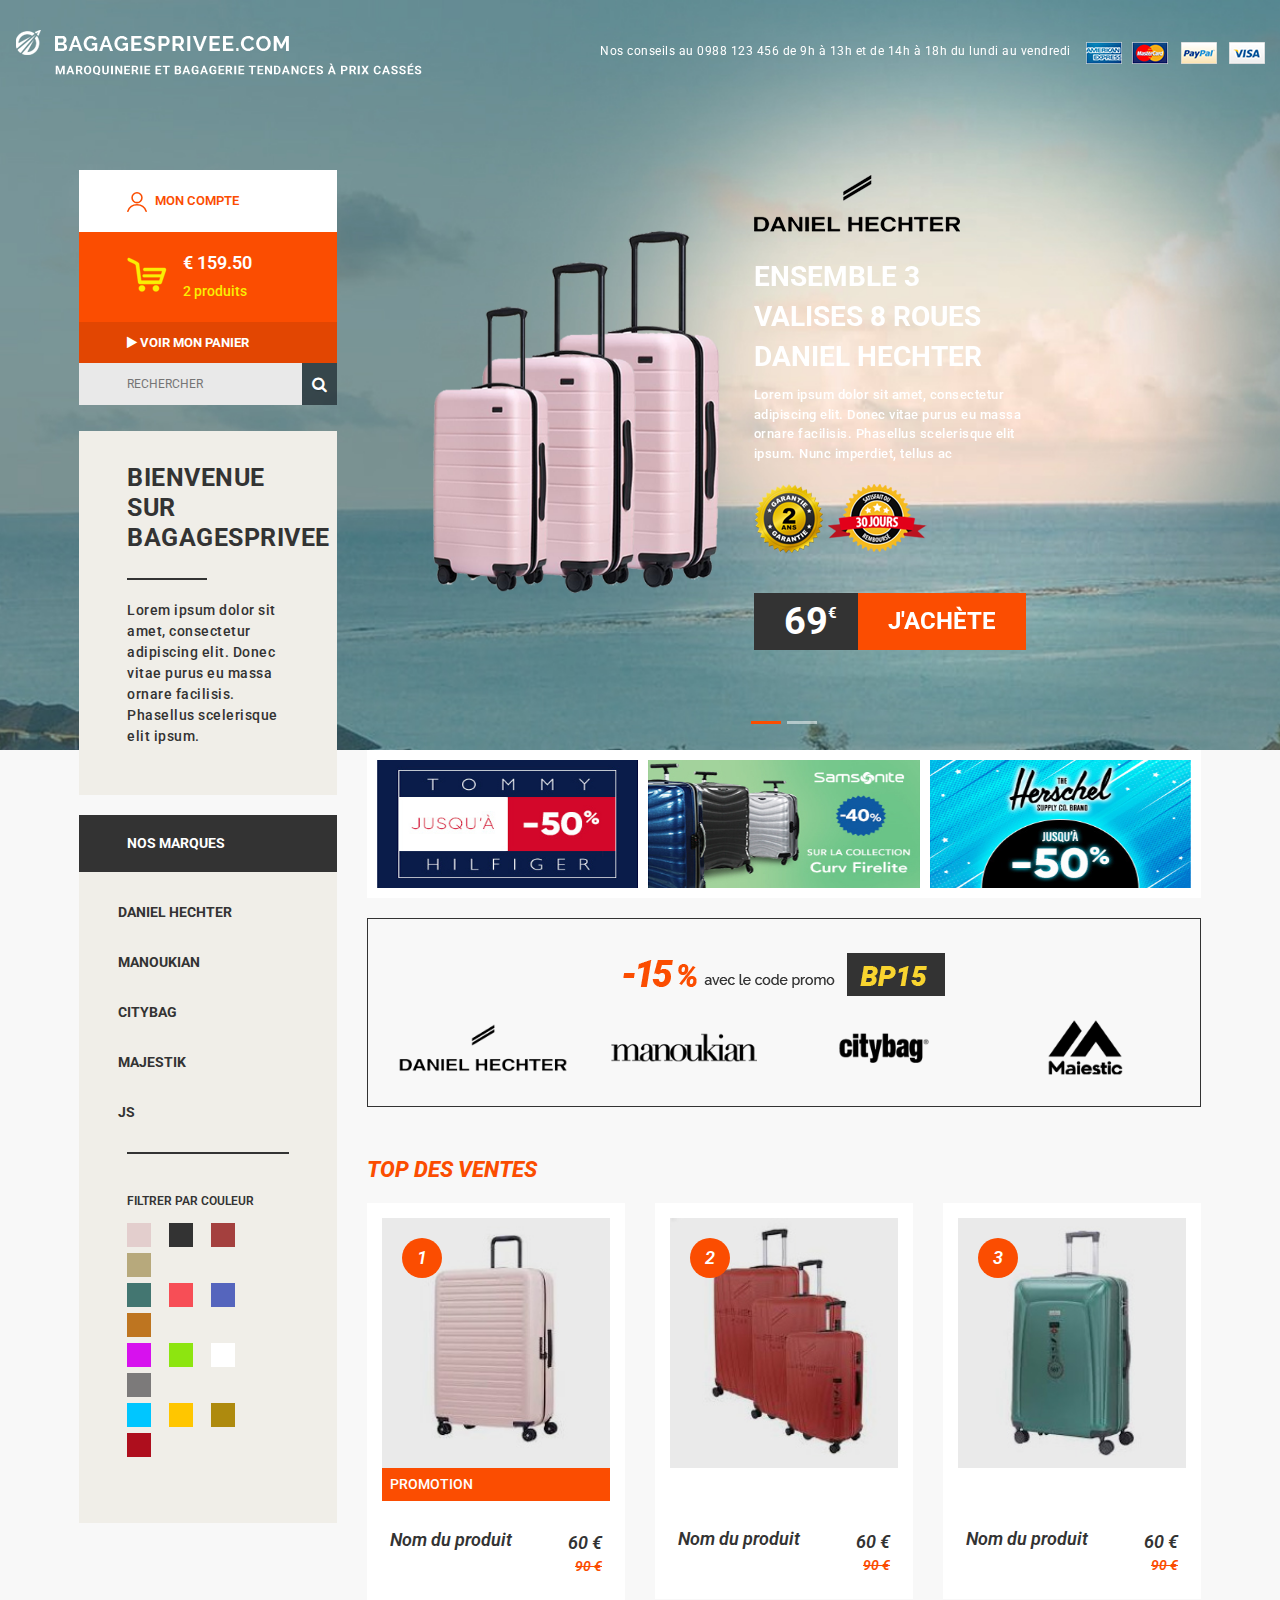
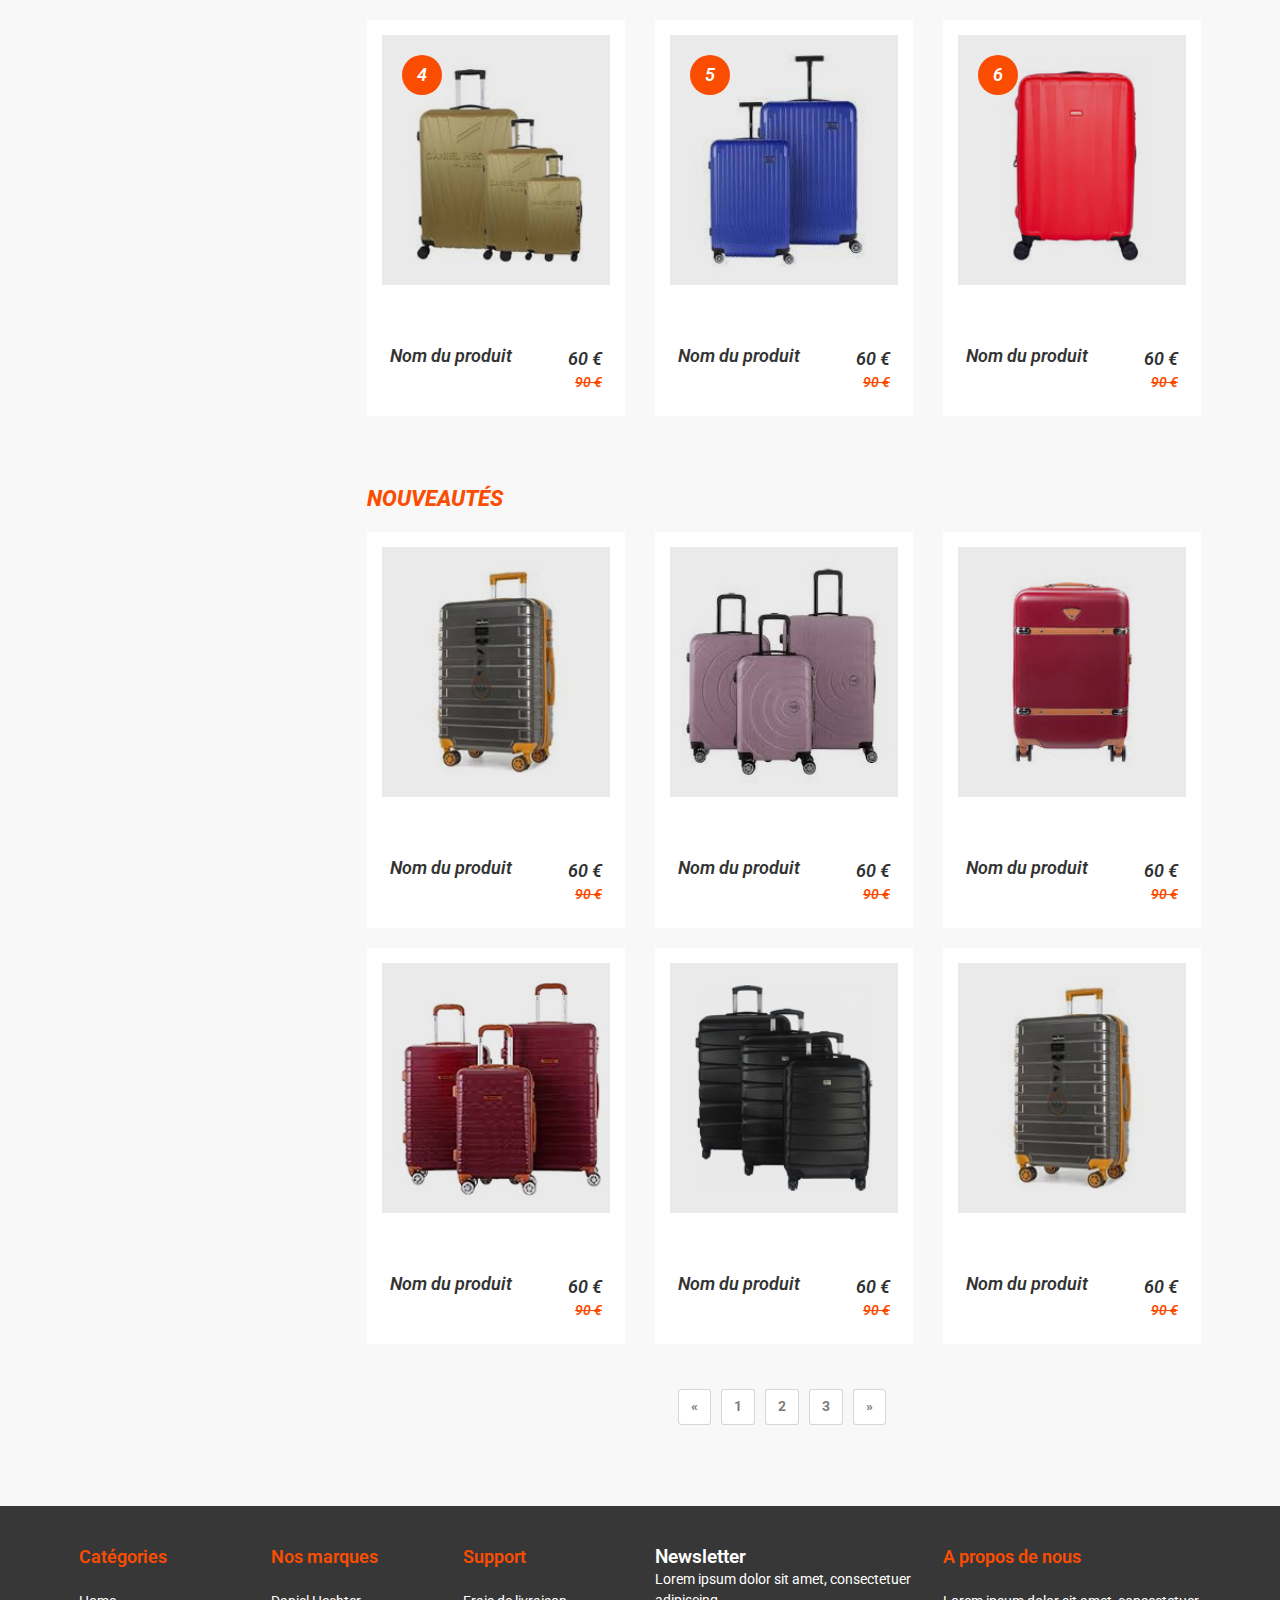
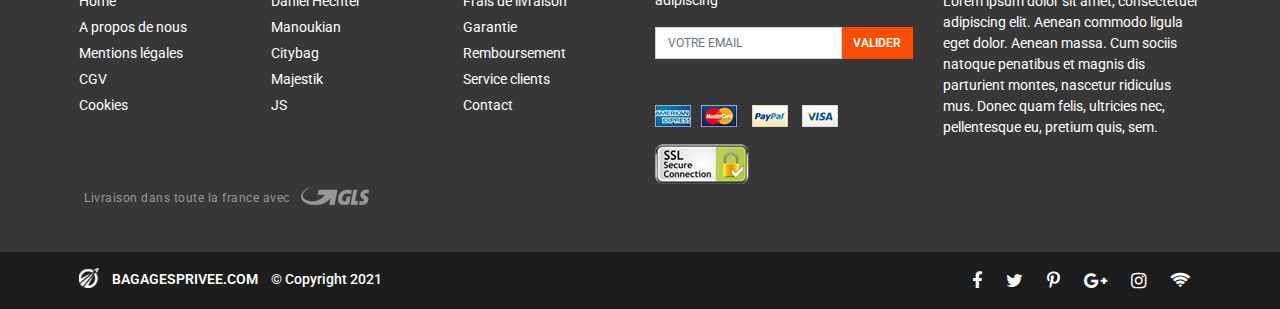
<file: index.html>
<!doctype html>
<html lang="en">
<head>
    <!-- Required meta tags -->
    <meta charset="utf-8">
    <meta name="viewport" content="width=device-width, initial-scale=1, shrink-to-fit=no">
    <!-- Bootstrap CSS -->
    <link rel="stylesheet" href="https://stackpath.bootstrapcdn.com/bootstrap/4.4.1/css/bootstrap.min.css"
          integrity="sha384-Vkoo8x4CGsO3+Hhxv8T/Q5PaXtkKtu6ug5TOeNV6gBiFeWPGFN9MuhOf23Q9Ifjh" crossorigin="anonymous">
    <link rel="preconnect" href="https://fonts.gstatic.com">
    <link href="https://fonts.googleapis.com/css2?family=Raleway:ital,wght@0,100;0,200;0,300;0,400;0,500;0,600;0,700;0,800;0,900;1,100;1,200;1,300;1,400;1,500;1,600;1,700&display=swap"
          rel="stylesheet">
    <link rel="icon" href="images/favicon.png"/>
    <link rel="stylesheet" href="slider-plugin/owl.carousel.css" type="text/css"/>
    <link rel="stylesheet" href="slider-plugin/owl.theme.default.css" type="text/css"/>
    <link rel="stylesheet" href="https://stackpath.bootstrapcdn.com/font-awesome/4.7.0/css/font-awesome.min.css"
          type="text/css"/>
    <link rel="stylesheet" href="css/style.css" type="text/css">
    <link rel="stylesheet" href="css/media_query.css" type="text/css">
    <title> Home Page </title>
</head>
<body>
<div class="topbar">
    <div class="container-fluid">
        <div class="row">
            <div class="col-lg-5 col-md-5">
                <div class="logo">
                    <img class="img-fluid" src="images/logo.png">
                </div>
            </div>
            <div class="col-lg-7 col-md-7">
                <div class="pay_text">
                    <div class="text">
                        <p>Nos conseils au 0988 123 456 de 9h à 13h et de 14h à 18h du lundi au vendredi</p>
                    </div>
                    <div class="pay">
                        <img class="img-fluid" src="images/pay.png">
                    </div>
                </div>
            </div>
        </div>
    </div>
</div>
<div class="slider_main_bg">
    <div class="container">
        <div class="row">
            <div class="col-lg-3"></div>
            <div class="col-lg-9">
                <div class="carousel slide" id="main-carousel" data-ride="carousel">
                    <ol class="carousel-indicators">
                        <li data-target="#main-carousel" data-slide-to="0" class="active"></li>
                        <li data-target="#main-carousel" data-slide-to="1"></li>
                    </ol><!-- /.carousel-indicators -->
                    <div class="carousel-inner">
                        <div class="carousel-item active">
                            <div class="carousel-caption d-md-block">
                                <div class="container-fluid">
                                    <div class="row">
                                        <div class="col-xl-5 col-md-5 align-self-center">
                                            <div class="slider_img_big">
                                                <img class="img-fluid" src="images/bag.png">
                                            </div>
                                        </div>
                                        <div class="col-xl-5 col-md-7">
                                            <div class="slider_con">
                                                <img class="img-fluid" src="images/daniel_logo.png">
                                                <h3>Ensemble 3<br>
                                                    Valises 8 roues<br> DANIEL HECHTER</h3>
                                                <p>Lorem ipsum dolor sit amet, consectetur adipiscing elit. Donec vitae
                                                    purus eu
                                                    massa ornare facilisis. Phasellus scelerisque elit ipsum. Nunc
                                                    imperdiet, tellus
                                                    ac </p>
                                                <div class="a_img">
                                                    <img class="img-fluid" src="images/a1.png">
                                                    <img class="img-fluid" src="images/a2.png">
                                                </div>
                                                <div class="slider_price" onclick="location.href='products.html';">
                                                    <div class="price_slider">69<span>€</span></div>
                                                    <div class="price_text">J'ACHÈTE</div>
                                                </div>
                                            </div>
                                        </div>
                                    </div>
                                </div>
                            </div>
                        </div>
                        <div class="carousel-item">
                            <div class="carousel-caption d-md-block">
                                <div class="container-fluid">
                                    <div class="row">
                                        <div class="col-xl-5 col-md-5 align-self-center">
                                            <div class="slider_img_big">
                                                <img class="img-fluid" src="images/bag.png">
                                            </div>
                                        </div>
                                        <div class="col-xl-5 col-md-7">
                                            <div class="slider_con">
                                                <img class="img-fluid" src="images/daniel_logo.png">
                                                <h3>Ensemble 3<br>
                                                    Valises 8 roues<br> DANIEL HECHTER</h3>
                                                <p>Lorem ipsum dolor sit amet, consectetur adipiscing elit. Donec vitae
                                                    purus eu
                                                    massa ornare facilisis. Phasellus scelerisque elit ipsum. Nunc
                                                    imperdiet, tellus
                                                    ac </p>
                                                <div class="a_img">
                                                    <img class="img-fluid" src="images/a1.png">
                                                    <img class="img-fluid" src="images/a2.png">
                                                </div>
                                                <div class="slider_price" onclick="location.href='products.html';">
                                                    <div class="price_slider">69<span>€</span></div>
                                                    <div class="price_text">J'ACHÈTE</div>
                                                </div>
                                            </div>
                                        </div>
                                    </div>
                                </div>
                            </div>
                        </div>
                    </div>
                    <a href="#main-carousel" class="carousel-control-prev" data-slide="prev">
                        <i class="fa fa-angle-left" aria-hidden="true"></i>
                        <span class="sr-only" aria-hidden="true">Prev</span>
                    </a>
                    <a href="#main-carousel" class="carousel-control-next" data-slide="next">
                        <i class="fa fa-angle-right" aria-hidden="true"></i>
                        <span class="sr-only" aria-hidden="true">Next</span>
                    </a>
                </div>
            </div>
        </div>
    </div>
</div>
<div class="main_con">
    <div class="container">
        <div class="row">
            <div class="col-xl-3 col-md-4">
                <div class="slidebar_box">
                    <div class="price_main_box">
                        <div class="price_box">
                            <a href="#" data-toggle="modal" data-target="#exampleModalCenter">
                                <span>
                                    <img src="images/profiles.svg" alt="icon">
                                </span>
                                MON COMPTE
                            </a>
                        </div>
                        <div class="price_cart">
                            <div class="cart_icon"><img class="img-fluid" src="images/cart.png"></div>
                            <div class="price_list">
                                <h3>€ 159.50</h3>
                                <p>2 produits</p>
                            </div>
                        </div>
                        <div class="panier">
                            <a href="#"><i class="fa fa-play" aria-hidden="true"></i> VOIR MON PANIER</a>
                        </div>
                        <div class="search_box">
                            <form method="post">
                                <input type="text" class="textbox" placeholder="RECHERCHER">
                                <input title="Search" value="" type="submit" class="button">
                            </form>
                        </div>
                    </div>
                    <div class="welcome_box">
                        <h3>BIENVENUE SUR BAGAGESPRIVEE</h3>
                        <div class="wel_border"></div>
                        <p>
                            <a href="products.html">
                                Lorem ipsum dolor sit amet, consectetur adipiscing elit. Donec vitae purus eu massa ornare facilisis. Phasellus scelerisque elit ipsum.
                            </a>
                        </p>
                    </div>
                    <div class="nos_marques">
                        <div class="nos_marques_title">
                            <h3>NOS MARQUES</h3>
                        </div>
                        <div class="nos_link">
                            <a href="#">DANIEL HECHTER</a>
                            <a href="#">MANOUKIAN</a>
                            <a href="#">CITYBAG</a>
                            <a href="#">MAJESTIK</a>
                            <a href="#">JS</a>
                        </div>
                        <div class="nos_border"></div>
                        <div class="color_opcation">
                            <h3>FILTRER PAR COULEUR</h3>
                            <div class="color_box">
                                <a href="#">
                                    <div class="color_1"></div>
                                </a>
                                <a href="#">
                                    <div class="color_2"></div>
                                </a>
                                <a href="#">
                                    <div class="color_3"></div>
                                </a>
                                <a href="#">
                                    <div class="color_4"></div>
                                </a>
                            </div>
                            <div class="color_box">
                                <a href="#">
                                    <div class="color_5"></div>
                                </a>
                                <a href="#">
                                    <div class="color_6"></div>
                                </a>
                                <a href="#">
                                    <div class="color_7"></div>
                                </a>
                                <a href="#">
                                    <div class="color_8"></div>
                                </a>
                            </div>
                            <div class="color_box">
                                <a href="#">
                                    <div class="color_9"></div>
                                </a>
                                <a href="#">
                                    <div class="color_10"></div>
                                </a>
                                <a href="#">
                                    <div class="color_11"></div>
                                </a>
                                <a href="#">
                                    <div class="color_12"></div>
                                </a>
                            </div>
                            <div class="color_box">
                                <a href="#">
                                    <div class="color_13"></div>
                                </a>
                                <a href="#">
                                    <div class="color_14"></div>
                                </a>
                                <a href="#">
                                    <div class="color_15"></div>
                                </a>
                                <a href="#">
                                    <div class="color_16"></div>
                                </a>
                            </div>
                        </div>
                    </div>
                </div>
            </div>
            <div class="col-xl-9 col-md-8">
                <div class="banner_sec">
                    <div class="row">
                        <div class="col-lg-4 col-md-4">
                            <div class="banner_img">
                                <a href="#"><img class="img-fluid" src="images/img1.jpg"></a>
                            </div>
                        </div>
                        <div class="col-lg-4 col-md-4">
                            <div class="banner_img">
                                <a href="#"><img class="img-fluid" src="images/img2.jpg"></a>
                            </div>
                        </div>
                        <div class="col-lg-4 col-md-4">
                            <div class="banner_img">
                                <a href="#"><img class="img-fluid" src="images/img3.jpg"></a>
                            </div>
                        </div>
                    </div>
                </div>
                <div class="row">
                    <div class="col-lg-12" onclick="location.href='products.html';" style="cursor: pointer;">
                        <div class="add_box">
                            <div class="row">
                                <div class="col-lg-12">
                                    <div class="offer_logo">
                                        <img class="img-fluid" src="images/top_ss.png">
                                    </div>
                                </div>
                                <div class="col-lg-3 col-md-3 col-6 align-self-center">
                                    <div class="pl-img">
                                        <a href="#"><img class="img-fluid" src="images/pl1.png"></a>
                                    </div>
                                </div>
                                <div class="col-lg-3 col-md-3 col-6 align-self-center">
                                    <div class="pl-img">
                                        <a href="#"><img class="img-fluid" src="images/pl2.png"></a>
                                    </div>
                                </div>
                                <div class="col-lg-3 col-md-3 col-6 align-self-center">
                                    <div class="pl-img">
                                        <a href="#"><img class="img-fluid" src="images/pl3.png"></a>
                                    </div>
                                </div>
                                <div class="col-lg-3 col-md-3 col-6 align-self-center">
                                    <div class="pl-img">
                                        <a href="#"><img class="img-fluid" src="images/pl4.png"></a>
                                    </div>
                                </div>
                            </div>
                        </div>
                    </div>
                    <div class="col-lg-12">
                        <div class="ss_products_list">
                            <h2>TOP DES VENTES</h2>
                            <div class="row">
                                <div class="col-lg-4 col-md-6 col-sm-6" onclick="location.href='products.html';" style="cursor: pointer;">
                                    <div class="ss_products_box">
                                        <div class="ss_products_images">
                                            <img src="images/A.jpg" alt="images"/>
                                            <div class="ss_counts">1</div>
                                        </div>
                                        <div class="special-promotion">
                                            <div class="p-2">
                                                <h4>PROMOTION</h4>
                                            </div>
                                        </div>
                                        <div class="d-flex ss_products_des">
                                            <div class="p-2">
                                                <h4>Nom du produit</h4>
                                            </div>
                                            <div class="ml-auto p-2">
                                                <p> 60 € </p>
                                                <p class="less_rate"> 90 € </p>
                                            </div>
                                        </div>
                                    </div>
                                </div>
                                <div class="col-lg-4 col-md-6 col-sm-6" onclick="location.href='products.html';" style="cursor: pointer;">
                                    <div class="ss_products_box">
                                        <div class="ss_products_images">
                                            <img src="images/B.jpg" alt="images"/>
                                            <div class="ss_counts">2</div>
                                        </div>
                                        <div class="special-promotion-empty"></div>
                                        <div class="d-flex ss_products_des">
                                            <div class="p-2">
                                                <h4>Nom du produit</h4>
                                            </div>
                                            <div class="ml-auto p-2">
                                                <p> 60 € </p>
                                                <p class="less_rate"> 90 € </p>
                                            </div>
                                        </div>
                                    </div>
                                </div>
                                <div class="col-lg-4 col-md-6 col-sm-6" onclick="location.href='products.html';" style="cursor: pointer;">
                                    <div class="ss_products_box">
                                        <div class="ss_products_images">
                                            <img src="images/C.jpg" alt="images"/>
                                            <div class="ss_counts">3</div>
                                        </div>
                                        <div class="special-promotion-empty"></div>
                                        <div class="d-flex ss_products_des">
                                            <div class="p-2">
                                                <h4>Nom du produit</h4>
                                            </div>
                                            <div class="ml-auto p-2">
                                                <p> 60 € </p>
                                                <p class="less_rate"> 90 € </p>
                                            </div>
                                        </div>
                                    </div>
                                </div>
                                <div class="col-lg-4 col-md-6 col-sm-6" onclick="location.href='products.html';" style="cursor: pointer;">
                                    <div class="ss_products_box">
                                        <div class="ss_products_images">
                                            <img src="images/D.jpg" alt="images"/>
                                            <div class="ss_counts">4</div>
                                        </div>
                                        <div class="special-promotion-empty"></div>
                                        <div class="d-flex ss_products_des">
                                            <div class="p-2">
                                                <h4>Nom du produit</h4>
                                            </div>
                                            <div class="ml-auto p-2">
                                                <p> 60 € </p>
                                                <p class="less_rate"> 90 € </p>
                                            </div>
                                        </div>
                                    </div>
                                </div>
                                <div class="col-lg-4 col-md-6 col-sm-6" onclick="location.href='products.html';" style="cursor: pointer;">
                                    <div class="ss_products_box">
                                        <div class="ss_products_images">
                                            <img src="images/E.jpg" alt="images"/>
                                            <div class="ss_counts">5</div>
                                        </div>
                                        <div class="special-promotion-empty"></div>
                                        <div class="d-flex ss_products_des">
                                            <div class="p-2">
                                                <h4>Nom du produit</h4>
                                            </div>
                                            <div class="ml-auto p-2">
                                                <p> 60 € </p>
                                                <p class="less_rate"> 90 € </p>
                                            </div>
                                        </div>
                                    </div>
                                </div>
                                <div class="col-lg-4 col-md-6 col-sm-6" onclick="location.href='products.html';" style="cursor: pointer;">
                                    <div class="ss_products_box">
                                        <div class="ss_products_images">
                                            <img src="images/F.jpg" alt="images"/>
                                            <div class="ss_counts">6</div>
                                        </div>
                                        <div class="special-promotion-empty"></div>
                                        <div class="d-flex ss_products_des">
                                            <div class="p-2">
                                                <h4>Nom du produit</h4>
                                            </div>
                                            <div class="ml-auto p-2">
                                                <p> 60 € </p>
                                                <p class="less_rate"> 90 € </p>
                                            </div>
                                        </div>
                                    </div>
                                </div>
                            </div>
                        </div>
                    </div>
                    <div class="col-lg-12">
                        <div class="ss_products_list">
                            <h2> NOUVEAUTÉS </h2>
                            <div class="row">
                                <div class="col-lg-4 col-md-6 col-sm-6" onclick="location.href='products.html';" style="cursor: pointer;">
                                    <div class="ss_products_box">
                                        <div class="ss_products_images">
                                            <img src="images/A1.jpg" alt="images"/>
                                        </div>
                                        <div class="special-promotion-empty"></div>
                                        <div class="d-flex ss_products_des">
                                            <div class="p-2">
                                                <h4>Nom du produit</h4>
                                            </div>
                                            <div class="ml-auto p-2">
                                                <p> 60 € </p>
                                                <p class="less_rate"> 90 € </p>
                                            </div>
                                        </div>
                                    </div>
                                </div>
                                <div class="col-lg-4 col-md-6 col-sm-6" onclick="location.href='products.html';" style="cursor: pointer;">
                                    <div class="ss_products_box">
                                        <div class="ss_products_images">
                                            <img src="images/A2.jpg" alt="images"/>
                                        </div>
                                        <div class="special-promotion-empty"></div>
                                        <div class="d-flex ss_products_des">
                                            <div class="p-2">
                                                <h4>Nom du produit</h4>
                                            </div>
                                            <div class="ml-auto p-2">
                                                <p> 60 € </p>
                                                <p class="less_rate"> 90 € </p>
                                            </div>
                                        </div>
                                    </div>
                                </div>
                                <div class="col-lg-4 col-md-6 col-sm-6" onclick="location.href='products.html';" style="cursor: pointer;">
                                    <div class="ss_products_box">
                                        <div class="ss_products_images">
                                            <img src="images/A3.jpg" alt="images"/>
                                        </div>
                                        <div class="special-promotion-empty"></div>
                                        <div class="d-flex ss_products_des">
                                            <div class="p-2">
                                                <h4>Nom du produit</h4>
                                            </div>
                                            <div class="ml-auto p-2">
                                                <p> 60 € </p>
                                                <p class="less_rate"> 90 € </p>
                                            </div>
                                        </div>
                                    </div>
                                </div>
                                <div class="col-lg-4 col-md-6 col-sm-6" onclick="location.href='products.html';" style="cursor: pointer;">
                                    <div class="ss_products_box">
                                        <div class="ss_products_images">
                                            <img src="images/A4.jpg" alt="images"/>
                                        </div>
                                        <div class="special-promotion-empty"></div>
                                        <div class="d-flex ss_products_des">
                                            <div class="p-2">
                                                <h4>Nom du produit</h4>
                                            </div>
                                            <div class="ml-auto p-2">
                                                <p> 60 € </p>
                                                <p class="less_rate"> 90 € </p>
                                            </div>
                                        </div>
                                    </div>
                                </div>
                                <div class="col-lg-4 col-md-6 col-sm-6" onclick="location.href='products.html';" style="cursor: pointer;">
                                    <div class="ss_products_box">
                                        <div class="ss_products_images">
                                            <img src="images/A5.jpg" alt="images"/>
                                        </div>
                                        <div class="special-promotion-empty"></div>
                                        <div class="d-flex ss_products_des">
                                            <div class="p-2">
                                                <h4>Nom du produit</h4>
                                            </div>
                                            <div class="ml-auto p-2">
                                                <p> 60 € </p>
                                                <p class="less_rate"> 90 € </p>
                                            </div>
                                        </div>
                                    </div>
                                </div>
                                <div class="col-lg-4 col-md-6 col-sm-6" onclick="location.href='products.html';" style="cursor: pointer;">
                                    <div class="ss_products_box">
                                        <div class="ss_products_images">
                                            <img src="images/A1.jpg" alt="images"/>
                                        </div>
                                        <div class="special-promotion-empty"></div>
                                        <div class="d-flex ss_products_des">
                                            <div class="p-2">
                                                <h4>Nom du produit</h4>
                                            </div>
                                            <div class="ml-auto p-2">
                                                <p> 60 € </p>
                                                <p class="less_rate"> 90 € </p>
                                            </div>
                                        </div>
                                    </div>
                                </div>
                            </div>
                        </div>
                    </div>
                    <div class="col-lg-12">
                        <nav aria-label="Page navigation example ">
                            <ul class="pagination justify-content-center ss_paginationocse">
                                <li class="page-item">
                                    <a class="page-link" href="#" aria-label="Previous">
                                        <span aria-hidden="true">&laquo;</span>
                                        <span class="sr-only">Previous</span>
                                    </a>
                                </li>
                                <li class="page-item"><a class="page-link" href="#">1</a></li>
                                <li class="page-item"><a class="page-link" href="#">2</a></li>
                                <li class="page-item"><a class="page-link" href="#">3</a></li>
                                <li class="page-item">
                                    <a class="page-link" href="#" aria-label="Next">
                                        <span aria-hidden="true">&raquo;</span>
                                        <span class="sr-only">Next</span>
                                    </a>
                                </li>
                            </ul>
                        </nav>
                    </div>
                </div>
            </div>
        </div>
    </div>
</div>
<footer class="ss_footer_bg">
    <div class="container">
        <div class="row">
            <div class="col-lg-6">
                <div class="row">
                    <div class="col-lg-4">
                        <div class="ss_categories_des">
                            <h2> Catégories </h2>
                            <ul>
                                <li><a href="#"> Home </a></li>
                                <li><a href="#"> A propos de nous </a></li>
                                <li><a href="#"> Mentions légales </a></li>
                                <li><a href="#"> CGV </a></li>
                                <li><a href="#"> Cookies </a></li>
                            </ul>
                        </div>
                    </div>
                    <div class="col-lg-4">
                        <div class="ss_categories_des">
                            <h2> Nos marques </h2>
                            <ul>
                                <li><a href="#"> Daniel Hechter </a></li>
                                <li><a href="#"> Manoukian </a></li>
                                <li><a href="#"> Citybag </a></li>
                                <li><a href="#"> Majestik </a></li>
                                <li><a href="#"> JS </a></li>
                            </ul>
                        </div>
                    </div>
                    <div class="col-lg-4">
                        <div class="ss_categories_des">
                            <h2> Support </h2>
                            <ul>
                                <li><a href="#"> Frais de livraison </a></li>
                                <li><a href="#"> Garantie </a></li>
                                <li><a href="#"> Remboursement </a></li>
                                <li><a href="#"> Service clients </a></li>
                                <li><a href="#"> Contact </a></li>
                            </ul>
                        </div>
                    </div>
                </div>
            </div>
            <div class="col-lg-6">
                <div class="row">
                    <div class="col-lg-6">
                        <div class="ss_newsletter_section">
                            <h2>Newsletter</h2>
                            <p> Lorem ipsum dolor sit amet, consectetuer adipiscing </p>
                            <div class="input-group mb-3 ss_valider">
                                <input type="text" class="form-control" placeholder="VOTRE EMAIL">
                                <div class="input-group-append">
                                    <span class="input-group-text" id="basic-addon2">VALIDER</span>
                                </div>
                            </div>
                            <div class="ss_payments_images">
                                <img src="images/payments.png" alt="payments">
                            </div>
                            <div class="ssl_images">
                                <img src="images/ssl.png" alt="ssl-images"/>
                            </div>
                        </div>
                    </div>
                    <div class="col-lg-6">
                        <div class="ss_categories_des">
                            <h2> A propos de nous </h2>
                            <p> Lorem ipsum dolor sit amet, consectetuer adipiscing elit. Aenean commodo ligula eget
                                dolor. Aenean massa. Cum sociis natoque penatibus et magnis dis parturient montes,
                                nascetur ridiculus mus. Donec quam felis, ultricies nec, pellentesque eu, pretium quis,
                                sem. </p>
                        </div>
                    </div>
                </div>
            </div>
            <div class="col-lg-12">
                <div class="gls_section">
                    <div class="text">
                        <p>Livraison dans toute la france avec</p>
                    </div>
                    <div class="gls logo">
                        <a href="#">
                            <img class="img-fluid" src="images/gls.png">
                        </a>
                    </div>
                </div>
            </div>

        </div>
    </div>
</footer>
<div class="ss_last_footer">
    <div class="container">
        <div class="row">
            <div class="col-lg-6">
                <div class="ss_copy_rightss">
                    <div class="images"><img src="images/footer_logo.png" alt="footer_logo"></div>
                    <p class="ssbold"> BAGAGESPRIVEE.COM </p>
                    <p> © Copyright 2021 </p>
                </div>
            </div>
            <div class="col-lg-6 text-right">
                <div class="ss_social_media_icons">
                    <a href="#"> <i class="fa fa-facebook" aria-hidden="true"></i> </a>
                    <a href="#"> <i class="fa fa-twitter" aria-hidden="true"></i> </a>
                    <a href="#"> <i class="fa fa-pinterest-p" aria-hidden="true"></i> </a>
                    <a href="#"> <i class="fa fa-google-plus" aria-hidden="true"></i> </a>
                    <a href="#"> <i class="fa fa-instagram" aria-hidden="true"></i> </a>
                    <a href="#"> <i class="fa fa-wifi" aria-hidden="true"></i> </a>
                </div>
            </div>
        </div>
    </div>
</div>
<!-- Login Models  -->
<!-- Modal -->
<div class="modal fade" id="exampleModalCenter" tabindex="-1" role="dialog" aria-labelledby="exampleModalCenterTitle"
     aria-hidden="true">
    <div class="modal-dialog modal-dialog-centered login_formss" role="document">
        <div class="modal-content">
            <div class="modal-header">
                <button type="button" class="close close_ss_btn" data-dismiss="modal" aria-label="Close">
                    <img src="images/noun_Close_509554.svg" alt="close_button"/>
                </button>
            </div>
            <div class="modal-body">
                <div class="main_contacts_form">
                    <div class="d-flex bd-highlight">
                        <div class=" bd-highlight align-self-center">
                            <h4>CONNECTEZ VOUS</h4>
                        </div>
                        <div class="ml-auto p-2 bd-highlight align-self-center">
                            <p> * champs obligatoires</p>
                        </div>
                    </div>
                    <form>
                        <div class="row pt-1">
                            <div class="col-lg-12 col-sm-12 ">
                                <div class="form-group ss_textarea">
                                    <label for="exampleInputEmail1"> Votre adresse email * </label>
                                    <input type="email" class="form-control" id="exampleInputEmail1"
                                           aria-describedby="emailHelp">
                                </div>
                            </div>
                            <div class="col-lg-12 col-sm-12">
                                <div class="form-group ss_textarea">
                                    <label for="exampleInputEmail2"> Mot de passe * </label>
                                    <input type="email" class="form-control" id="exampleInputEmail2"
                                           aria-describedby="emailHelp">
                                </div>
                            </div>
                            <div class="col-lg-12 col-sm-12 text-center pt-2">
                                <div class="ss_button_play">
                                    <a href="#"> VALIDER </a>
                                </div>
                            </div>
                            <div class="col-lg-12 text-center">
                                <a href="#" class="forgot_sspassword"> Mot de passe oublié ? </a>
                            </div>
                        </div>
                    </form>

                    <div class="modal-create-account">
                        <a href="#">
                            <span>
                                <img src="images/profiles.svg" alt="icon">
                            </span>
                            Pas encore de compte ? Cliquez ici.
                        </a>
                    </div>

                </div>
            </div>
        </div>
    </div>
</div>
<script src="https://code.jquery.com/jquery-3.4.1.slim.min.js"
        integrity="sha384-J6qa4849blE2+poT4WnyKhv5vZF5SrPo0iEjwBvKU7imGFAV0wwj1yYfoRSJoZ+n"
        crossorigin="anonymous"></script>
<script src="https://cdn.jsdelivr.net/npm/popper.js@1.16.0/dist/umd/popper.min.js"
        integrity="sha384-Q6E9RHvbIyZFJoft+2mJbHaEWldlvI9IOYy5n3zV9zzTtmI3UksdQRVvoxMfooAo"
        crossorigin="anonymous"></script>
<script src="https://stackpath.bootstrapcdn.com/bootstrap/4.4.1/js/bootstrap.min.js"
        integrity="sha384-wfSDF2E50Y2D1uUdj0O3uMBJnjuUD4Ih7YwaYd1iqfktj0Uod8GCExl3Og8ifwB6"
        crossorigin="anonymous"></script>
<script src="slider-plugin/owl.carousel.js"></script>
<script src="js/custom.js"></script>
</body>
</html>
</file>
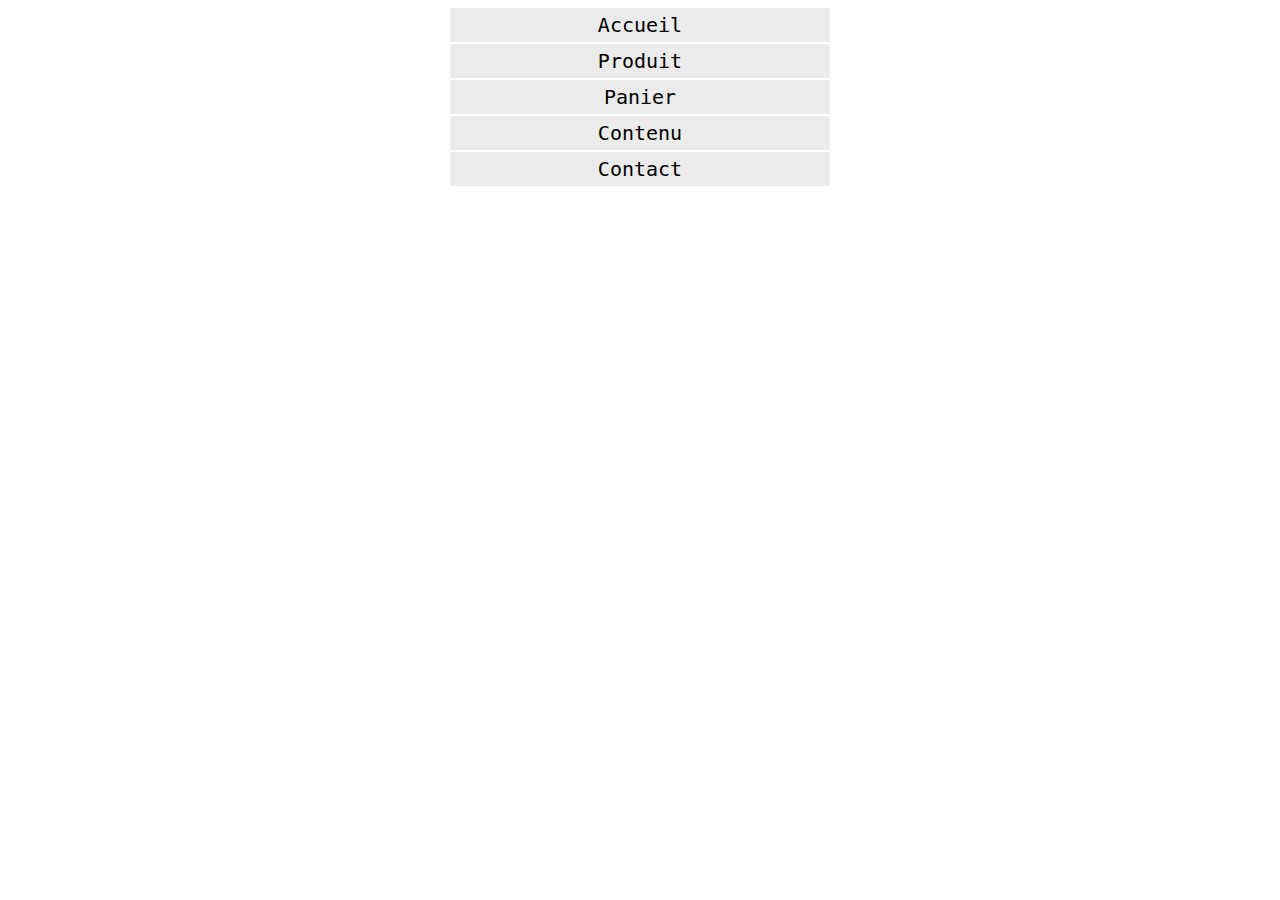
<file: all-links.html>
<html>

<head>
    <title>All Links</title>
    <style>
        div {
            width: 30%;
            margin: 0 auto;
            text-align: center;
        }

        a {
            text-decoration: none;
            color: #000;
            font-size: 20px;
            font-family: monospace;
            display: block;
            padding: 5px 15px;
            background: #ebebeb;
            margin-bottom: 2px;
        }
    </style>
</head>

<body>
    <div><a href="home.html" target="_blank">Accueil</a></div>
    <div><a href="products.html" target="_blank">Produit</a></div>
    <div><a href="panier.html" target="_blank">Panier</a></div>
    <div><a href="content.html" target="_blank">Contenu</a></div>
    <div><a href="contact.html" target="_blank">Contact</a></div>

</body>

</html>
</file>
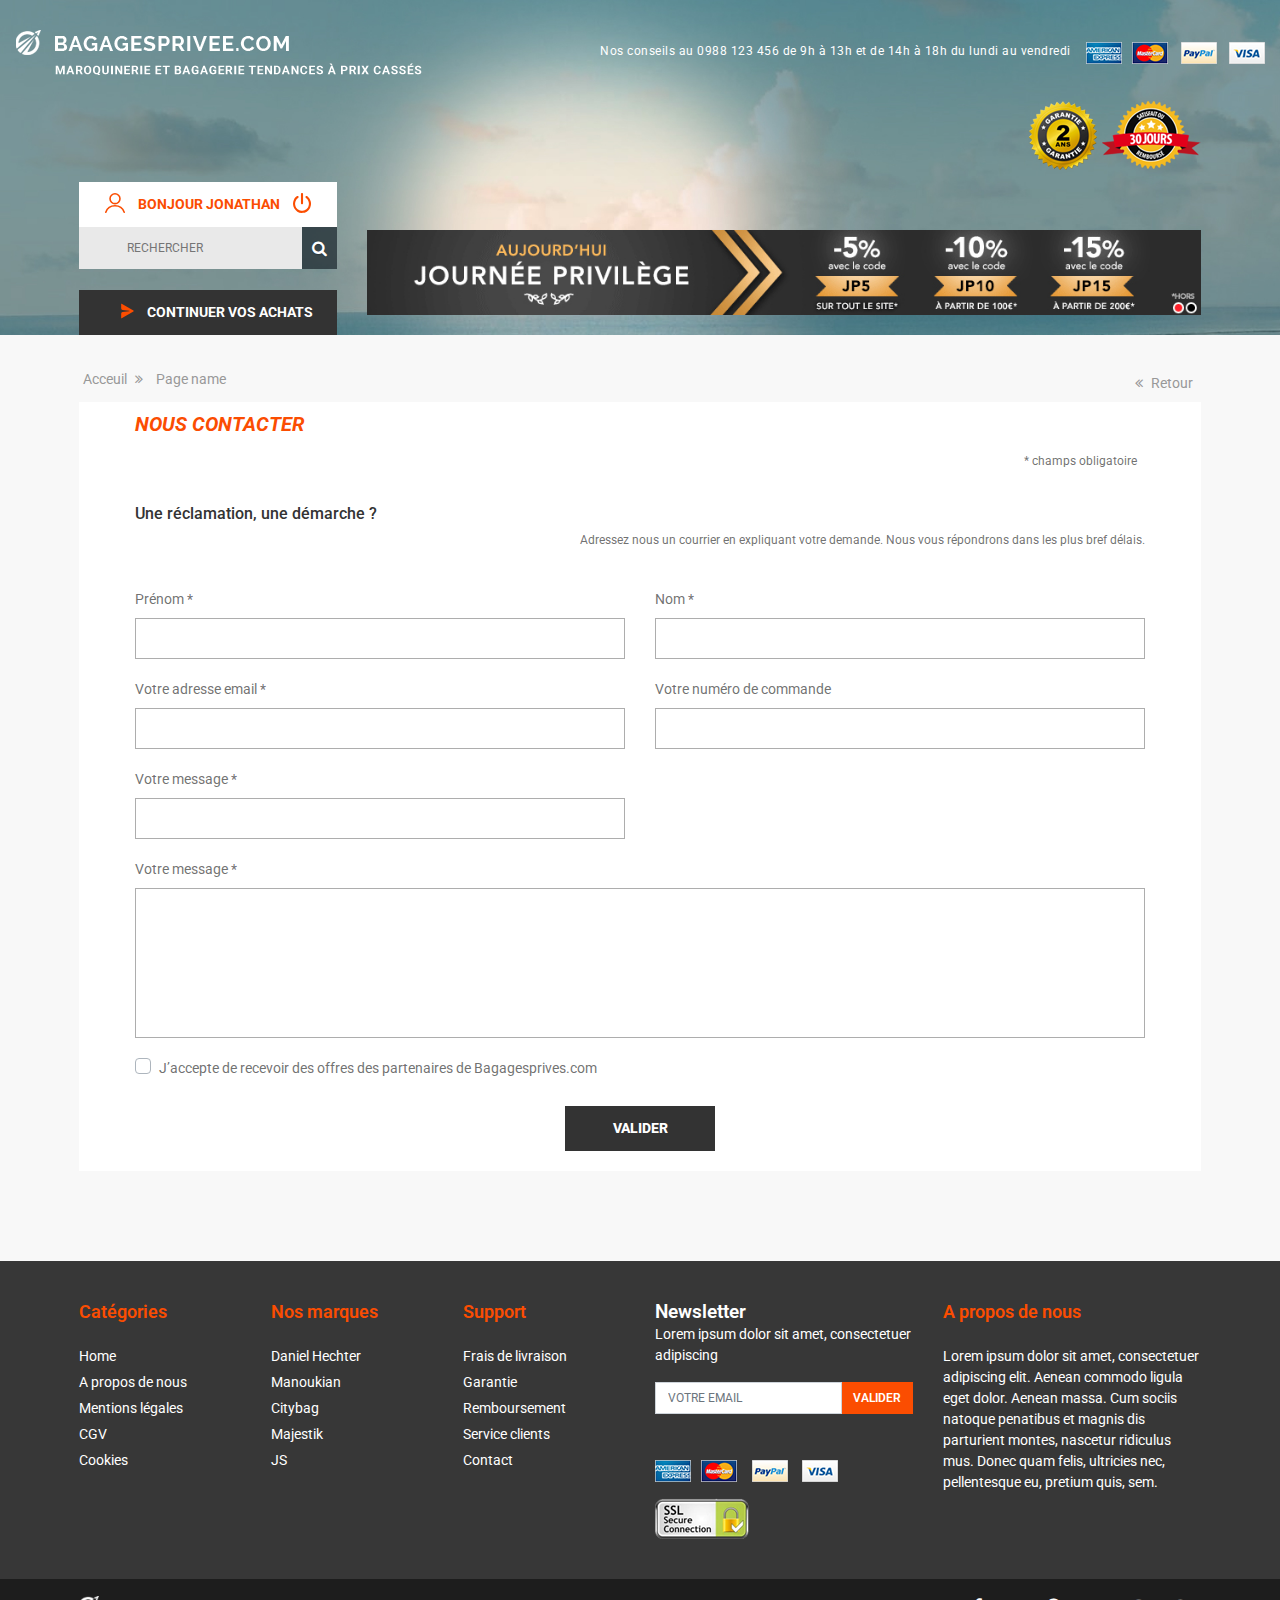
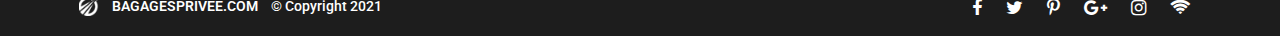
<file: contact.html>
<!doctype html>
<html lang="en">
<head>
    <!-- Required meta tags -->
    <meta charset="utf-8">
    <meta name="viewport" content="width=device-width, initial-scale=1, shrink-to-fit=no">
    <!-- Bootstrap CSS -->
    <link rel="stylesheet" href="https://stackpath.bootstrapcdn.com/bootstrap/4.4.1/css/bootstrap.min.css"
          integrity="sha384-Vkoo8x4CGsO3+Hhxv8T/Q5PaXtkKtu6ug5TOeNV6gBiFeWPGFN9MuhOf23Q9Ifjh" crossorigin="anonymous">
    <link rel="preconnect" href="https://fonts.gstatic.com">
    <link href="https://fonts.googleapis.com/css2?family=Raleway:ital,wght@0,100;0,200;0,300;0,400;0,500;0,600;0,700;0,800;0,900;1,100;1,200;1,300;1,400;1,500;1,600;1,700&display=swap"
          rel="stylesheet">
    <link rel="icon" href="images/favicon.png"/>
    <link rel="stylesheet" href="slider-plugin/owl.carousel.css" type="text/css"/>
    <link rel="stylesheet" href="slider-plugin/owl.theme.default.css" type="text/css"/>
    <link rel="stylesheet" href="https://stackpath.bootstrapcdn.com/font-awesome/4.7.0/css/font-awesome.min.css"
          type="text/css"/>
    <link rel="stylesheet" href="css/style.css" type="text/css">
    <link rel="stylesheet" href="css/media_query.css" type="text/css">
    <title> Contact Page </title>
</head>
<body>
<div class="topbar">
    <div class="container-fluid">
        <div class="row">
            <div class="col-lg-5 col-md-5">
                <div class="logo">
                    <img class="img-fluid" src="images/logo.png">
                </div>
            </div>
            <div class="col-lg-7 col-md-7">
                <div class="pay_text">
                    <div class="text">
                        <p>Nos conseils au 0988 123 456 de 9h à 13h et de 14h à 18h du lundi au vendredi</p>
                    </div>
                    <div class="pay">
                        <img class="img-fluid" src="images/pay.png">
                    </div>
                </div>
            </div>
        </div>
    </div>
</div>
<div class="slider_main_bg">
    <div class="container">
        <div class="row">
            <div class="col-xl-3 col-md-4 align-self-end">
                <div class="ss_main_profiless">
                    <a href="#" class="ss_profiles">
                        <span>
                            <img src="images/profiles.svg" alt="icon"/>
                        </span>
                        <span>
                           bonjour jonathan
                        </span>
                        <span>
                            <img src="images/noun_shutdown_1645758.svg" alt="icon"/>
                        </span>
                    </a>
                    <div class="search_box">
                        <form method="post">
                            <input type="text" class="textbox ss_Searchbox" placeholder="RECHERCHER">
                            <input title="Search" value="" type="submit" class="button">
                        </form>
                        <div class="dropdownss">
                            <a href="#"> Lorem ipsum dolor sit amet, consectetur adipiscing </a>
                            <a href="#"> Lorem ipsum dolor sit amet, consectetur adipiscing </a>
                            <a href="#"> Lorem ipsum dolor sit amet, consectetur adipiscing </a>
                            <a href="#"> Lorem ipsum dolor sit amet, consectetur adipiscing </a>
                        </div>
                    </div>
                    <a href="#" class="ss_profilesBN">
                        <span>
                            <img src="images/noun_paper plane_3303509.svg" alt="icon"/>
                        </span>
                        <span>
                          CONTINUER VOS ACHATS
                        </span>
                    </a>
                </div>
            </div>
            <div class="col-xl-9 col-md-8">
                <div class="products_awa">
                    <div class="a_img">
                        <img class="img-fluid" src="images/a1.png">
                        <img class="img-fluid" src="images/a2.png">
                    </div>
                </div>
                <div class="sale_banner">
                    <img class="img-fluid" src="images/sale_banner.jpg">
                </div>
            </div>
        </div>
    </div>
</div>
<div class="container-fluid ss_allsection_bg">
    <div class="container">
        <div class="row">
            <div class="col-lg-12">
                <div class="d-flex bd-highlight  ss_contacts_navbar">
                    <div class="p-1 bd-highlight"><a href="#"> Acceuil </a></div>
                    <div class="p-1 bd-highlight"><a href="#"> <i class="fa fa-angle-double-right"
                                                                  aria-hidden="true"></i></a></div>
                    <div class="p-1 bd-highlight"><a href="#"> Page name </a></div>
                    <div class="ml-auto p-2 bd-highlight"><a href="#"> <i class="fa fa-angle-double-left"
                                                                          aria-hidden="true"></i> Retour </a></div>
                </div>
            </div>
            <div class="col-lg-12">
                <div class="main_contacts_form">
                    <div class="d-flex bd-highlight">
                        <div class=" bd-highlight align-self-center">
                            <h2>NOUS CONTACTER</h2>
                        </div>
                        <div class="ml-auto p-2 bd-highlight align-self-center">
                            <p> * champs obligatoire </p>
                        </div>
                    </div>
                    <h5>Une réclamation, une démarche ? </h5>
                    <p> Adressez nous un courrier en expliquant votre demande. Nous vous répondrons dans les plus bref
                        délais. </p>
                    <form>
                        <div class="row pt-4">
                            <div class="col-lg-6 col-sm-6 ">
                                <div class="form-group ss_textarea">
                                    <label for="exampleInputEmail1"> Prénom * </label>
                                    <input type="email" class="form-control" id="exampleInputEmail1"
                                           aria-describedby="emailHelp">
                                </div>
                            </div>
                            <div class="col-lg-6 col-sm-6">
                                <div class="form-group ss_textarea">
                                    <label for="exampleInputEmail2"> Nom * </label>
                                    <input type="email" class="form-control" id="exampleInputEmail2"
                                           aria-describedby="emailHelp">
                                </div>
                            </div>
                            <div class="col-lg-6 col-sm-6 ">
                                <div class="form-group ss_textarea">
                                    <label for="exampleInputEmail3"> Votre adresse email * </label>
                                    <input type="email" class="form-control" id="exampleInputEmail3"
                                           aria-describedby="emailHelp">
                                </div>
                            </div>
                            <div class="col-lg-6 col-sm-6">
                                <div class="form-group ss_textarea">
                                    <label for="exampleInputEmail4"> Votre numéro de commande </label>
                                    <input type="email" class="form-control" id="exampleInputEmail4"
                                           aria-describedby="emailHelp">
                                </div>
                            </div>
                            <div class="col-lg-6 col-sm-6">
                                <div class="form-group ss_textarea">
                                    <label for="exampleInputEmail5"> Votre message * </label>
                                    <input type="email" class="form-control" id="exampleInputEmail5"
                                           aria-describedby="emailHelp">
                                </div>
                            </div>
                            <div class="col-lg-12 col-sm-12">
                                <div class="form-group ss_from_control">
                                    <label for="exampleFormControlTextarea1"> Votre message * </label>
                                    <textarea class="form-control" id="exampleFormControlTextarea1" rows="3"></textarea>
                                </div>
                            </div>
                            <div class="col-lg-12">
                                <div class=" ss_checkbox">
                                    <div class="custom-control custom-checkbox mr-sm-2">
                                        <input type="checkbox" class="custom-control-input"
                                               id="customControlAutosizing">
                                        <label class="custom-control-label" for="customControlAutosizing"> J’accepte de
                                            recevoir des offres des partenaires de Bagagesprives.com </label>
                                    </div>
                                </div>
                            </div>
                            <div class="col-lg-12 col-sm-12 text-center pt-4">
                                <div class="ss_button_play">
                                    <a href="#"> VALIDER </a>
                                </div>
                            </div>
                        </div>
                    </form>
                </div>
            </div>
        </div>
    </div>
</div>
<footer class="ss_footer_bg">
    <div class="container">
        <div class="row">
            <div class="col-lg-6">
                <div class="row">
                    <div class="col-lg-4">
                        <div class="ss_categories_des">
                            <h2> Catégories </h2>
                            <ul>
                                <li><a href="#"> Home </a></li>
                                <li><a href="#"> A propos de nous </a></li>
                                <li><a href="#"> Mentions légales </a></li>
                                <li><a href="#"> CGV </a></li>
                                <li><a href="#"> Cookies </a></li>
                            </ul>
                        </div>
                    </div>
                    <div class="col-lg-4">
                        <div class="ss_categories_des">
                            <h2> Nos marques </h2>
                            <ul>
                                <li><a href="#"> Daniel Hechter </a></li>
                                <li><a href="#"> Manoukian </a></li>
                                <li><a href="#"> Citybag </a></li>
                                <li><a href="#"> Majestik </a></li>
                                <li><a href="#"> JS </a></li>
                            </ul>
                        </div>
                    </div>
                    <div class="col-lg-4">
                        <div class="ss_categories_des">
                            <h2> Support </h2>
                            <ul>
                                <li><a href="#"> Frais de livraison </a></li>
                                <li><a href="#"> Garantie </a></li>
                                <li><a href="#"> Remboursement </a></li>
                                <li><a href="#"> Service clients </a></li>
                                <li><a href="#"> Contact </a></li>
                            </ul>
                        </div>
                    </div>
                </div>
            </div>
            <div class="col-lg-6">
                <div class="row">
                    <div class="col-lg-6">
                        <div class="ss_newsletter_section">
                            <h2>Newsletter</h2>
                            <p> Lorem ipsum dolor sit amet, consectetuer adipiscing </p>
                            <div class="input-group mb-3 ss_valider">
                                <input type="text" class="form-control" placeholder="VOTRE EMAIL">
                                <div class="input-group-append">
                                    <span class="input-group-text" id="basic-addon2">VALIDER</span>
                                </div>
                            </div>
                            <div class="ss_payments_images">
                                <img src="images/payments.png" alt="payments">
                            </div>
                            <div class="ssl_images">
                                <img src="images/ssl.png" alt="ssl-images"/>
                            </div>
                        </div>
                    </div>
                    <div class="col-lg-6">
                        <div class="ss_categories_des">
                            <h2> A propos de nous </h2>
                            <p> Lorem ipsum dolor sit amet, consectetuer adipiscing elit. Aenean commodo ligula eget
                                dolor. Aenean massa. Cum sociis natoque penatibus et magnis dis parturient montes,
                                nascetur ridiculus mus. Donec quam felis, ultricies nec, pellentesque eu, pretium quis,
                                sem. </p>
                        </div>
                    </div>
                </div>
            </div>
        </div>
    </div>
</footer>
<div class="ss_last_footer">
    <div class="container">
        <div class="row">
            <div class="col-lg-6">
                <div class="ss_copy_rightss">
                    <div class="images"><img src="images/footer_logo.png" alt="footer_logo"></div>
                    <p class="ssbold"> BAGAGESPRIVEE.COM </p>
                    <p> © Copyright 2021 </p>
                </div>
            </div>
            <div class="col-lg-6 text-right">
                <div class="ss_social_media_icons">
                    <a href="#"> <i class="fa fa-facebook" aria-hidden="true"></i> </a>
                    <a href="#"> <i class="fa fa-twitter" aria-hidden="true"></i> </a>
                    <a href="#"> <i class="fa fa-pinterest-p" aria-hidden="true"></i> </a>
                    <a href="#"> <i class="fa fa-google-plus" aria-hidden="true"></i> </a>
                    <a href="#"> <i class="fa fa-instagram" aria-hidden="true"></i> </a>
                    <a href="#"> <i class="fa fa-wifi" aria-hidden="true"></i> </a>
                </div>
            </div>
        </div>
    </div>
</div>
<script src="https://code.jquery.com/jquery-3.4.1.slim.min.js"
        integrity="sha384-J6qa4849blE2+poT4WnyKhv5vZF5SrPo0iEjwBvKU7imGFAV0wwj1yYfoRSJoZ+n"
        crossorigin="anonymous"></script>
<script src="https://cdn.jsdelivr.net/npm/popper.js@1.16.0/dist/umd/popper.min.js"
        integrity="sha384-Q6E9RHvbIyZFJoft+2mJbHaEWldlvI9IOYy5n3zV9zzTtmI3UksdQRVvoxMfooAo"
        crossorigin="anonymous"></script>
<script src="https://stackpath.bootstrapcdn.com/bootstrap/4.4.1/js/bootstrap.min.js"
        integrity="sha384-wfSDF2E50Y2D1uUdj0O3uMBJnjuUD4Ih7YwaYd1iqfktj0Uod8GCExl3Og8ifwB6"
        crossorigin="anonymous"></script>
<script src="slider-plugin/owl.carousel.js"></script>
<script src="js/custom.js"></script>
</body>
</html>
</file>
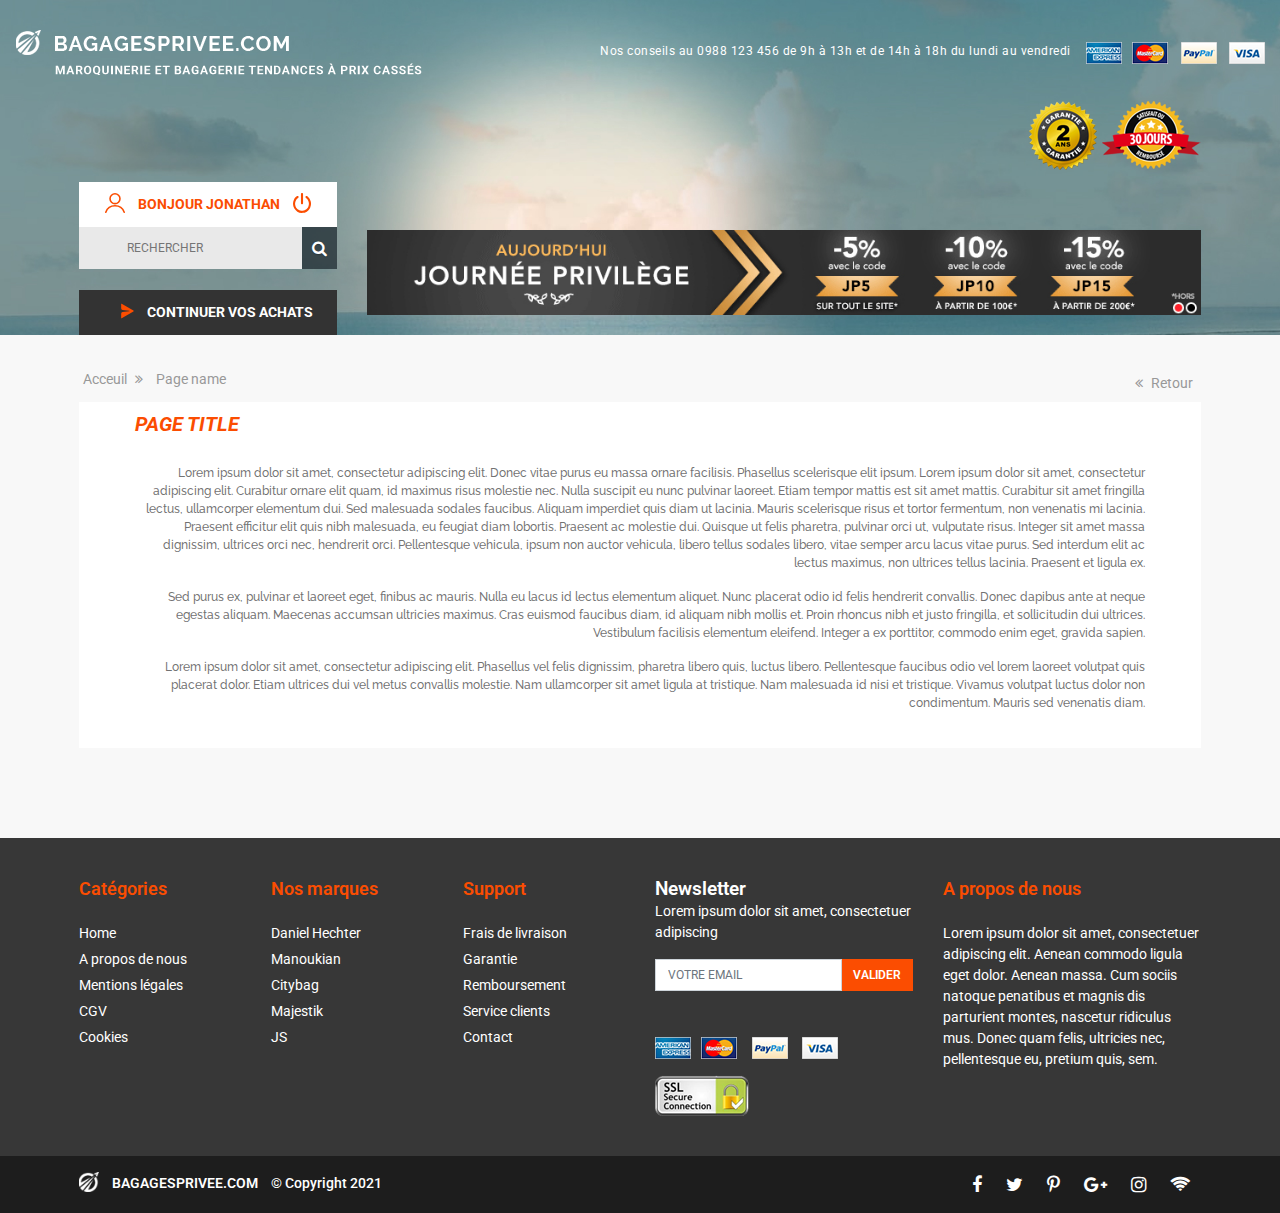
<file: content.html>
<!doctype html>
<html lang="en">
<head>
    <!-- Required meta tags -->
    <meta charset="utf-8">
    <meta name="viewport" content="width=device-width, initial-scale=1, shrink-to-fit=no">
    <!-- Bootstrap CSS -->
    <link rel="stylesheet" href="https://stackpath.bootstrapcdn.com/bootstrap/4.4.1/css/bootstrap.min.css"
          integrity="sha384-Vkoo8x4CGsO3+Hhxv8T/Q5PaXtkKtu6ug5TOeNV6gBiFeWPGFN9MuhOf23Q9Ifjh" crossorigin="anonymous">
    <link rel="preconnect" href="https://fonts.gstatic.com">
    <link href="https://fonts.googleapis.com/css2?family=Raleway:ital,wght@0,100;0,200;0,300;0,400;0,500;0,600;0,700;0,800;0,900;1,100;1,200;1,300;1,400;1,500;1,600;1,700&display=swap"
          rel="stylesheet">
    <link rel="icon" href="images/favicon.png"/>
    <link rel="stylesheet" href="slider-plugin/owl.carousel.css" type="text/css"/>
    <link rel="stylesheet" href="slider-plugin/owl.theme.default.css" type="text/css"/>
    <link rel="stylesheet" href="https://stackpath.bootstrapcdn.com/font-awesome/4.7.0/css/font-awesome.min.css"
          type="text/css"/>
    <link rel="stylesheet" href="css/style.css" type="text/css">
    <link rel="stylesheet" href="css/media_query.css" type="text/css">
    <title> Content Page </title>
</head>
<body>
<div class="topbar">
    <div class="container-fluid">
        <div class="row">
            <div class="col-lg-5 col-md-5">
                <div class="logo">
                    <img class="img-fluid" src="images/logo.png">
                </div>
            </div>
            <div class="col-lg-7 col-md-7">
                <div class="pay_text">
                    <div class="text">
                        <p>Nos conseils au 0988 123 456 de 9h à 13h et de 14h à 18h du lundi au vendredi</p>
                    </div>
                    <div class="pay">
                        <img class="img-fluid" src="images/pay.png">
                    </div>
                </div>
            </div>
        </div>
    </div>
</div>

<div class="slider_main_bg">
    <div class="container">
        <div class="row">
            <div class="col-xl-3 col-md-4 align-self-end">
                <div class="ss_main_profiless">
                    <a href="#" class="ss_profiles">
                        <span>
                            <img src="images/profiles.svg" alt="icon"/>
                        </span>
                        <span>
                           bonjour jonathan
                        </span>
                        <span>
                            <img src="images/noun_shutdown_1645758.svg" alt="icon"/>
                        </span>
                    </a>
                    <div class="search_box">
                        <form method="post">
                            <input type="text" class="textbox ss_Searchbox" placeholder="RECHERCHER">
                            <input title="Search" value="" type="submit" class="button">
                        </form>
                        <div class="dropdownss">
                            <a href="#"> Lorem ipsum dolor sit amet, consectetur adipiscing </a>
                            <a href="#"> Lorem ipsum dolor sit amet, consectetur adipiscing </a>
                            <a href="#"> Lorem ipsum dolor sit amet, consectetur adipiscing </a>
                            <a href="#"> Lorem ipsum dolor sit amet, consectetur adipiscing </a>
                        </div>
                    </div>
                    <a href="#" class="ss_profilesBN">
                        <span>
                            <img src="images/noun_paper plane_3303509.svg" alt="icon"/>
                        </span>
                        <span>
                          CONTINUER VOS ACHATS
                        </span>
                    </a>
                </div>
            </div>
            <div class="col-xl-9 col-md-8">
                <div class="products_awa">
                    <div class="a_img">
                        <img class="img-fluid" src="images/a1.png">
                        <img class="img-fluid" src="images/a2.png">
                    </div>
                </div>
                <div class="sale_banner">
                    <img class="img-fluid" src="images/sale_banner.jpg">
                </div>
            </div>
        </div>
    </div>
</div>

<div class="container-fluid ss_allsection_bg">

    <div class="container">

        <div class="row">

            <div class="col-lg-12">


                <div class="d-flex bd-highlight  ss_contacts_navbar">
                    <div class="p-1 bd-highlight"><a href="#"> Acceuil </a></div>
                    <div class="p-1 bd-highlight"><a href="#"> <i class="fa fa-angle-double-right"
                                                                  aria-hidden="true"></i></a></div>
                    <div class="p-1 bd-highlight"><a href="#"> Page name </a></div>
                    <div class="ml-auto p-2 bd-highlight"><a href="#"> <i class="fa fa-angle-double-left"
                                                                          aria-hidden="true"></i> Retour </a></div>
                </div>

            </div>


            <div class="col-lg-12">

                <div class="main_contacts_form">

                    <h2> PAGE TITLE </h2>

                    <div class="contentss">

                    <p>Lorem ipsum dolor sit amet, consectetur adipiscing elit. Donec vitae purus eu massa ornare
                        facilisis. Phasellus scelerisque elit ipsum. Lorem ipsum dolor sit amet, consectetur adipiscing
                        elit. Curabitur ornare elit quam, id maximus risus molestie nec. Nulla suscipit eu nunc pulvinar
                        laoreet. Etiam tempor mattis est sit amet mattis. Curabitur sit amet fringilla lectus,
                        ullamcorper elementum dui. Sed malesuada sodales faucibus. Aliquam imperdiet quis diam ut
                        lacinia. Mauris scelerisque risus et tortor fermentum, non venenatis mi lacinia. Praesent
                        efficitur elit quis nibh malesuada, eu feugiat diam lobortis. Praesent ac molestie dui. Quisque
                        ut felis pharetra, pulvinar orci ut, vulputate risus. Integer sit amet massa dignissim, ultrices
                        orci nec, hendrerit orci. Pellentesque vehicula, ipsum non auctor vehicula, libero tellus
                        sodales libero, vitae semper arcu lacus vitae purus. Sed interdum elit ac lectus maximus, non
                        ultrices tellus lacinia. Praesent et ligula ex. </p>
                    <p>
                        Sed purus ex, pulvinar et laoreet eget, finibus ac mauris. Nulla eu lacus id lectus elementum
                        aliquet. Nunc placerat odio id felis hendrerit convallis. Donec dapibus ante at neque egestas
                        aliquam. Maecenas accumsan ultricies maximus. Cras euismod faucibus diam, id aliquam nibh mollis
                        et. Proin rhoncus nibh et justo fringilla, et sollicitudin dui ultrices. Vestibulum facilisis
                        elementum eleifend. Integer a ex porttitor, commodo enim eget, gravida sapien.
                    </p>

                    <p>
                        Lorem ipsum dolor sit amet, consectetur adipiscing elit. Phasellus vel felis dignissim, pharetra
                        libero quis, luctus libero. Pellentesque faucibus odio vel lorem laoreet volutpat quis placerat
                        dolor. Etiam ultrices dui vel metus convallis molestie. Nam ullamcorper sit amet ligula at
                        tristique. Nam malesuada id nisi et tristique. Vivamus volutpat luctus dolor non condimentum.
                        Mauris sed venenatis diam.
                    </p>

                    </div>


                </div>

            </div>

        </div>


    </div>

</div>


<footer class="ss_footer_bg">
    <div class="container">
        <div class="row">
            <div class="col-lg-6">
                <div class="row">
                    <div class="col-lg-4">
                        <div class="ss_categories_des">
                            <h2> Catégories </h2>
                            <ul>
                                <li><a href="#"> Home </a></li>
                                <li><a href="#"> A propos de nous </a></li>
                                <li><a href="#"> Mentions légales </a></li>
                                <li><a href="#"> CGV </a></li>
                                <li><a href="#"> Cookies </a></li>
                            </ul>
                        </div>
                    </div>
                    <div class="col-lg-4">
                        <div class="ss_categories_des">
                            <h2> Nos marques </h2>
                            <ul>
                                <li><a href="#"> Daniel Hechter </a></li>
                                <li><a href="#"> Manoukian </a></li>
                                <li><a href="#"> Citybag </a></li>
                                <li><a href="#"> Majestik </a></li>
                                <li><a href="#"> JS </a></li>
                            </ul>
                        </div>
                    </div>
                    <div class="col-lg-4">
                        <div class="ss_categories_des">
                            <h2> Support </h2>
                            <ul>
                                <li><a href="#"> Frais de livraison </a></li>
                                <li><a href="#"> Garantie </a></li>
                                <li><a href="#"> Remboursement </a></li>
                                <li><a href="#"> Service clients </a></li>
                                <li><a href="#"> Contact </a></li>
                            </ul>
                        </div>
                    </div>
                </div>
            </div>
            <div class="col-lg-6">
                <div class="row">
                    <div class="col-lg-6">
                        <div class="ss_newsletter_section">
                            <h2>Newsletter</h2>
                            <p> Lorem ipsum dolor sit amet, consectetuer adipiscing </p>
                            <div class="input-group mb-3 ss_valider">
                                <input type="text" class="form-control" placeholder="VOTRE EMAIL">
                                <div class="input-group-append">
                                    <span class="input-group-text" id="basic-addon2">VALIDER</span>
                                </div>
                            </div>
                            <div class="ss_payments_images">
                                <img src="images/payments.png" alt="payments">
                            </div>
                            <div class="ssl_images">
                                <img src="images/ssl.png" alt="ssl-images"/>
                            </div>
                        </div>
                    </div>
                    <div class="col-lg-6">
                        <div class="ss_categories_des">
                            <h2> A propos de nous </h2>
                            <p> Lorem ipsum dolor sit amet, consectetuer adipiscing elit. Aenean commodo ligula eget
                                dolor. Aenean massa. Cum sociis natoque penatibus et magnis dis parturient montes,
                                nascetur ridiculus mus. Donec quam felis, ultricies nec, pellentesque eu, pretium quis,
                                sem. </p>
                        </div>
                    </div>
                </div>
            </div>
        </div>
    </div>
</footer>
<div class="ss_last_footer">
    <div class="container">
        <div class="row">
            <div class="col-lg-6">
                <div class="ss_copy_rightss">
                    <div class="images"><img src="images/footer_logo.png" alt="footer_logo"></div>
                    <p class="ssbold"> BAGAGESPRIVEE.COM </p>
                    <p> © Copyright 2021 </p>
                </div>
            </div>
            <div class="col-lg-6 text-right">
                <div class="ss_social_media_icons">
                    <a href="#"> <i class="fa fa-facebook" aria-hidden="true"></i> </a>
                    <a href="#"> <i class="fa fa-twitter" aria-hidden="true"></i> </a>
                    <a href="#"> <i class="fa fa-pinterest-p" aria-hidden="true"></i> </a>
                    <a href="#"> <i class="fa fa-google-plus" aria-hidden="true"></i> </a>
                    <a href="#"> <i class="fa fa-instagram" aria-hidden="true"></i> </a>
                    <a href="#"> <i class="fa fa-wifi" aria-hidden="true"></i> </a>
                </div>
            </div>
        </div>
    </div>
</div>
<script src="https://code.jquery.com/jquery-3.4.1.slim.min.js"
        integrity="sha384-J6qa4849blE2+poT4WnyKhv5vZF5SrPo0iEjwBvKU7imGFAV0wwj1yYfoRSJoZ+n"
        crossorigin="anonymous"></script>
<script src="https://cdn.jsdelivr.net/npm/popper.js@1.16.0/dist/umd/popper.min.js"
        integrity="sha384-Q6E9RHvbIyZFJoft+2mJbHaEWldlvI9IOYy5n3zV9zzTtmI3UksdQRVvoxMfooAo"
        crossorigin="anonymous"></script>
<script src="https://stackpath.bootstrapcdn.com/bootstrap/4.4.1/js/bootstrap.min.js"
        integrity="sha384-wfSDF2E50Y2D1uUdj0O3uMBJnjuUD4Ih7YwaYd1iqfktj0Uod8GCExl3Og8ifwB6"
        crossorigin="anonymous"></script>
<script src="slider-plugin/owl.carousel.js"></script>
<script src="js/custom.js"></script>
</body>
</html>
</file>
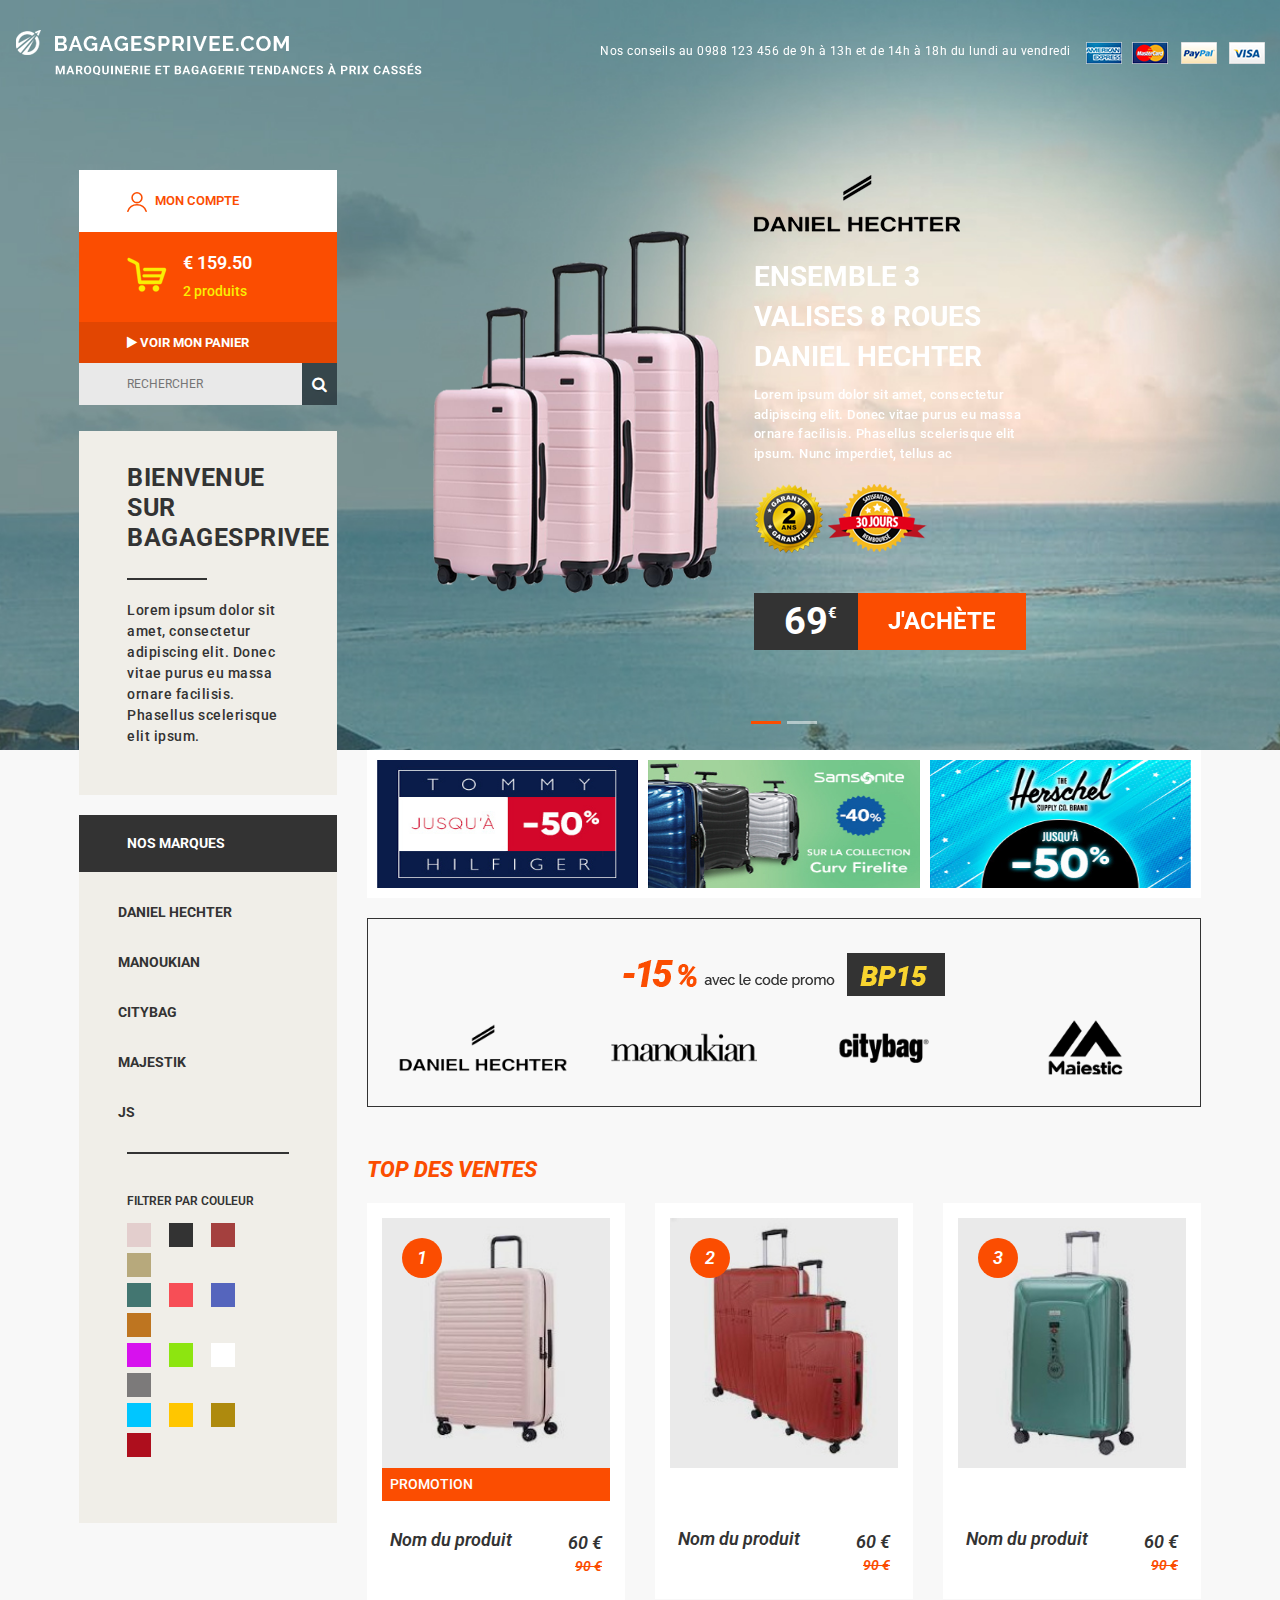
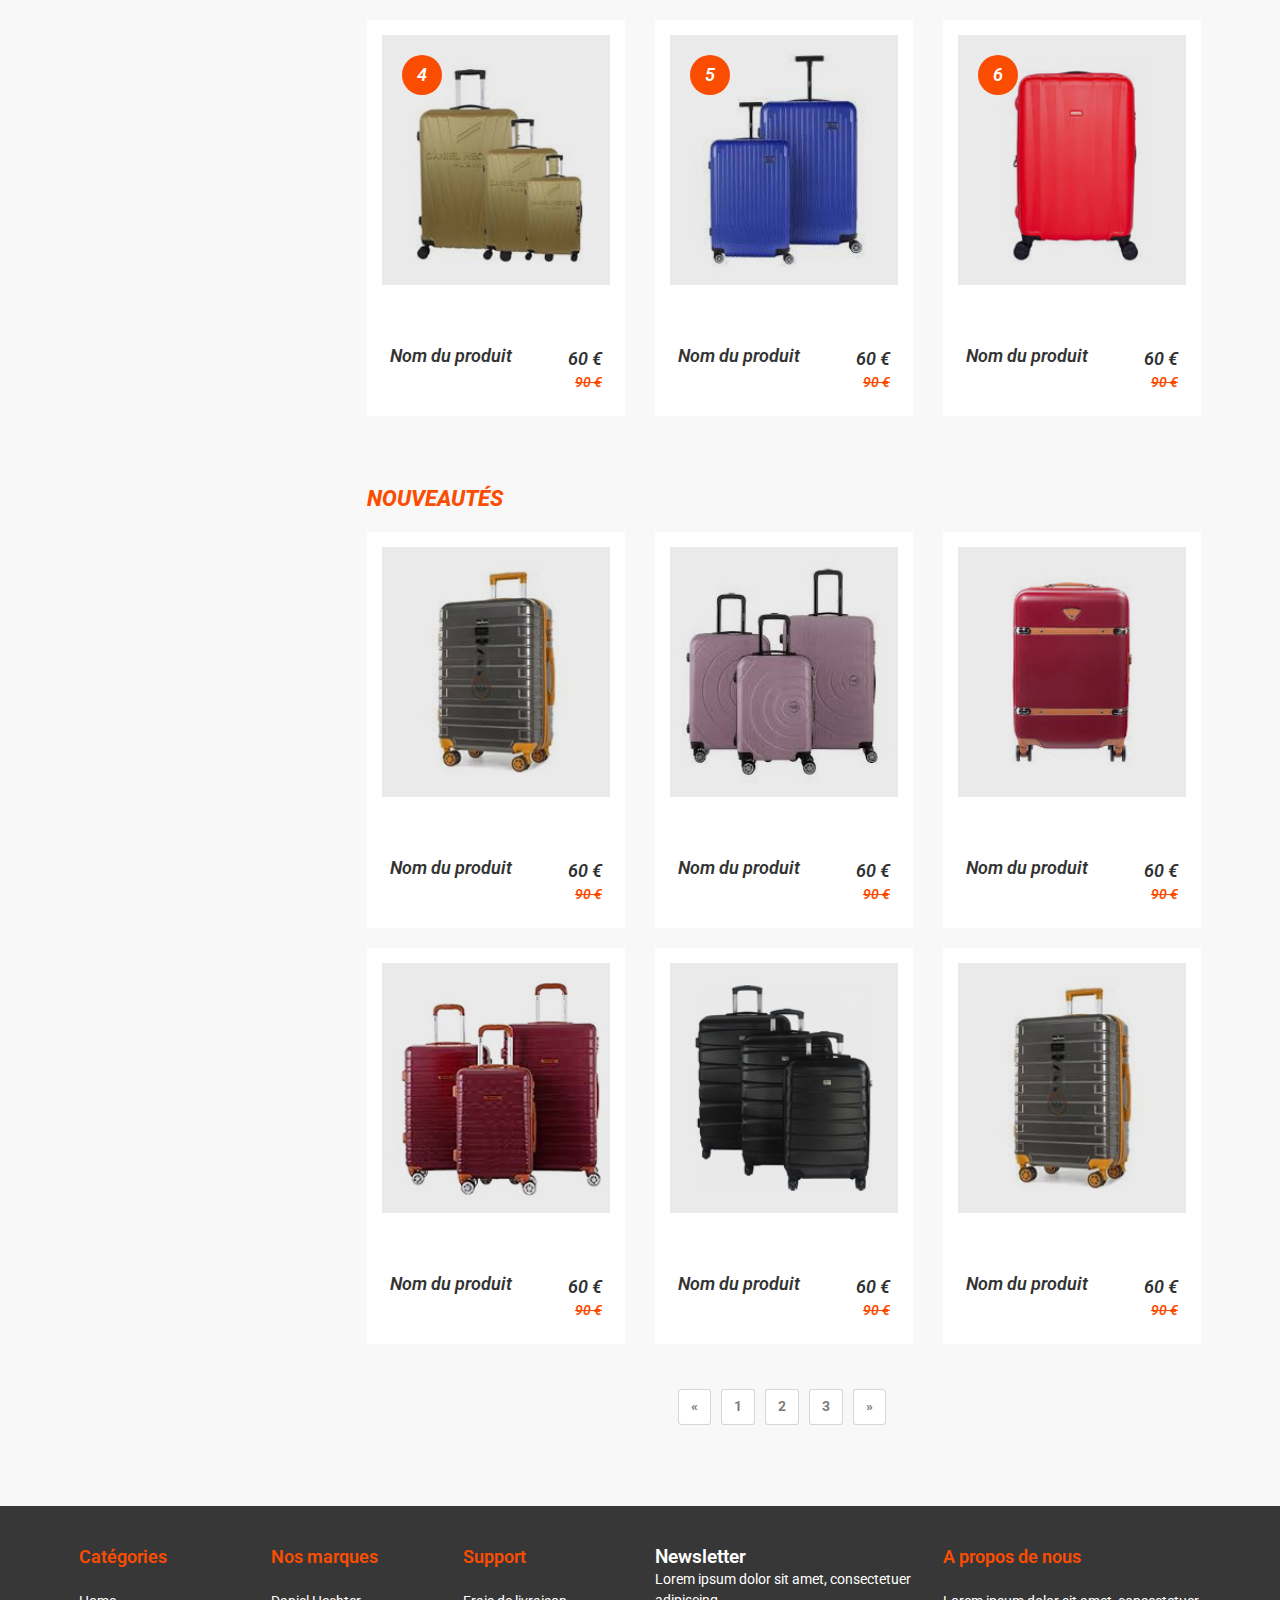
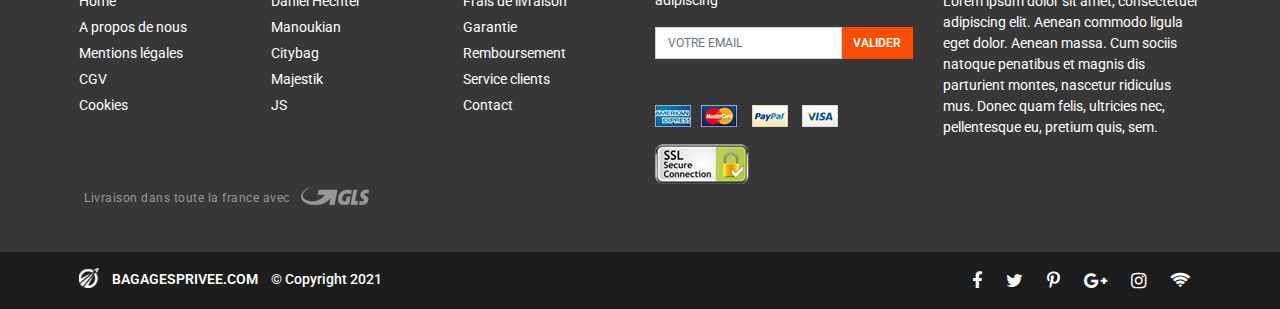
<file: home.html>
<!doctype html>
<html lang="en">
<head>
    <!-- Required meta tags -->
    <meta charset="utf-8">
    <meta name="viewport" content="width=device-width, initial-scale=1, shrink-to-fit=no">
    <!-- Bootstrap CSS -->
    <link rel="stylesheet" href="https://stackpath.bootstrapcdn.com/bootstrap/4.4.1/css/bootstrap.min.css"
          integrity="sha384-Vkoo8x4CGsO3+Hhxv8T/Q5PaXtkKtu6ug5TOeNV6gBiFeWPGFN9MuhOf23Q9Ifjh" crossorigin="anonymous">
    <link rel="preconnect" href="https://fonts.gstatic.com">
    <link href="https://fonts.googleapis.com/css2?family=Raleway:ital,wght@0,100;0,200;0,300;0,400;0,500;0,600;0,700;0,800;0,900;1,100;1,200;1,300;1,400;1,500;1,600;1,700&display=swap"
          rel="stylesheet">
    <link rel="icon" href="images/favicon.png"/>
    <link rel="stylesheet" href="slider-plugin/owl.carousel.css" type="text/css"/>
    <link rel="stylesheet" href="slider-plugin/owl.theme.default.css" type="text/css"/>
    <link rel="stylesheet" href="https://stackpath.bootstrapcdn.com/font-awesome/4.7.0/css/font-awesome.min.css"
          type="text/css"/>
    <link rel="stylesheet" href="css/style.css" type="text/css">
    <link rel="stylesheet" href="css/media_query.css" type="text/css">
    <title> Home Page </title>
</head>
<body>
<div class="topbar">
    <div class="container-fluid">
        <div class="row">
            <div class="col-lg-5 col-md-5">
                <div class="logo">
                    <img class="img-fluid" src="images/logo.png">
                </div>
            </div>
            <div class="col-lg-7 col-md-7">
                <div class="pay_text">
                    <div class="text">
                        <p>Nos conseils au 0988 123 456 de 9h à 13h et de 14h à 18h du lundi au vendredi</p>
                    </div>
                    <div class="pay">
                        <img class="img-fluid" src="images/pay.png">
                    </div>
                </div>
            </div>
        </div>
    </div>
</div>
<div class="slider_main_bg">
    <div class="container">
        <div class="row">
            <div class="col-lg-3"></div>
            <div class="col-lg-9">
                <div class="carousel slide" id="main-carousel" data-ride="carousel">
                    <ol class="carousel-indicators">
                        <li data-target="#main-carousel" data-slide-to="0" class="active"></li>
                        <li data-target="#main-carousel" data-slide-to="1"></li>
                    </ol><!-- /.carousel-indicators -->
                    <div class="carousel-inner">
                        <div class="carousel-item active">
                            <div class="carousel-caption d-md-block">
                                <div class="container-fluid">
                                    <div class="row">
                                        <div class="col-xl-5 col-md-5 align-self-center">
                                            <div class="slider_img_big">
                                                <img class="img-fluid" src="images/bag.png">
                                            </div>
                                        </div>
                                        <div class="col-xl-5 col-md-7">
                                            <div class="slider_con">
                                                <img class="img-fluid" src="images/daniel_logo.png">
                                                <h3>Ensemble 3<br>
                                                    Valises 8 roues<br> DANIEL HECHTER</h3>
                                                <p>Lorem ipsum dolor sit amet, consectetur adipiscing elit. Donec vitae
                                                    purus eu
                                                    massa ornare facilisis. Phasellus scelerisque elit ipsum. Nunc
                                                    imperdiet, tellus
                                                    ac </p>
                                                <div class="a_img">
                                                    <img class="img-fluid" src="images/a1.png">
                                                    <img class="img-fluid" src="images/a2.png">
                                                </div>
                                                <div class="slider_price" onclick="location.href='products.html';">
                                                    <div class="price_slider">69<span>€</span></div>
                                                    <div class="price_text">J'ACHÈTE</div>
                                                </div>
                                            </div>
                                        </div>
                                    </div>
                                </div>
                            </div>
                        </div>
                        <div class="carousel-item">
                            <div class="carousel-caption d-md-block">
                                <div class="container-fluid">
                                    <div class="row">
                                        <div class="col-xl-5 col-md-5 align-self-center">
                                            <div class="slider_img_big">
                                                <img class="img-fluid" src="images/bag.png">
                                            </div>
                                        </div>
                                        <div class="col-xl-5 col-md-7">
                                            <div class="slider_con">
                                                <img class="img-fluid" src="images/daniel_logo.png">
                                                <h3>Ensemble 3<br>
                                                    Valises 8 roues<br> DANIEL HECHTER</h3>
                                                <p>Lorem ipsum dolor sit amet, consectetur adipiscing elit. Donec vitae
                                                    purus eu
                                                    massa ornare facilisis. Phasellus scelerisque elit ipsum. Nunc
                                                    imperdiet, tellus
                                                    ac </p>
                                                <div class="a_img">
                                                    <img class="img-fluid" src="images/a1.png">
                                                    <img class="img-fluid" src="images/a2.png">
                                                </div>
                                                <div class="slider_price" onclick="location.href='products.html';">
                                                    <div class="price_slider">69<span>€</span></div>
                                                    <div class="price_text">J'ACHÈTE</div>
                                                </div>
                                            </div>
                                        </div>
                                    </div>
                                </div>
                            </div>
                        </div>
                    </div>
                    <a href="#main-carousel" class="carousel-control-prev" data-slide="prev">
                        <i class="fa fa-angle-left" aria-hidden="true"></i>
                        <span class="sr-only" aria-hidden="true">Prev</span>
                    </a>
                    <a href="#main-carousel" class="carousel-control-next" data-slide="next">
                        <i class="fa fa-angle-right" aria-hidden="true"></i>
                        <span class="sr-only" aria-hidden="true">Next</span>
                    </a>
                </div>
            </div>
        </div>
    </div>
</div>
<div class="main_con">
    <div class="container">
        <div class="row">
            <div class="col-xl-3 col-md-4">
                <div class="slidebar_box">
                    <div class="price_main_box">
                        <div class="price_box">
                            <a href="#" data-toggle="modal" data-target="#exampleModalCenter">
                                <span>
                                    <img src="images/profiles.svg" alt="icon">
                                </span>
                                MON COMPTE
                            </a>
                        </div>
                        <div class="price_cart">
                            <div class="cart_icon"><img class="img-fluid" src="images/cart.png"></div>
                            <div class="price_list">
                                <h3>€ 159.50</h3>
                                <p>2 produits</p>
                            </div>
                        </div>
                        <div class="panier">
                            <a href="#"><i class="fa fa-play" aria-hidden="true"></i> VOIR MON PANIER</a>
                        </div>
                        <div class="search_box">
                            <form method="post">
                                <input type="text" class="textbox" placeholder="RECHERCHER">
                                <input title="Search" value="" type="submit" class="button">
                            </form>
                        </div>
                    </div>
                    <div class="welcome_box">
                        <h3>BIENVENUE SUR BAGAGESPRIVEE</h3>
                        <div class="wel_border"></div>
                        <p>
                            <a href="products.html">
                                Lorem ipsum dolor sit amet, consectetur adipiscing elit. Donec vitae purus eu massa ornare facilisis. Phasellus scelerisque elit ipsum.
                            </a>
                        </p>
                    </div>
                    <div class="nos_marques">
                        <div class="nos_marques_title">
                            <h3>NOS MARQUES</h3>
                        </div>
                        <div class="nos_link">
                            <a href="#">DANIEL HECHTER</a>
                            <a href="#">MANOUKIAN</a>
                            <a href="#">CITYBAG</a>
                            <a href="#">MAJESTIK</a>
                            <a href="#">JS</a>
                        </div>
                        <div class="nos_border"></div>
                        <div class="color_opcation">
                            <h3>FILTRER PAR COULEUR</h3>
                            <div class="color_box">
                                <a href="#">
                                    <div class="color_1"></div>
                                </a>
                                <a href="#">
                                    <div class="color_2"></div>
                                </a>
                                <a href="#">
                                    <div class="color_3"></div>
                                </a>
                                <a href="#">
                                    <div class="color_4"></div>
                                </a>
                            </div>
                            <div class="color_box">
                                <a href="#">
                                    <div class="color_5"></div>
                                </a>
                                <a href="#">
                                    <div class="color_6"></div>
                                </a>
                                <a href="#">
                                    <div class="color_7"></div>
                                </a>
                                <a href="#">
                                    <div class="color_8"></div>
                                </a>
                            </div>
                            <div class="color_box">
                                <a href="#">
                                    <div class="color_9"></div>
                                </a>
                                <a href="#">
                                    <div class="color_10"></div>
                                </a>
                                <a href="#">
                                    <div class="color_11"></div>
                                </a>
                                <a href="#">
                                    <div class="color_12"></div>
                                </a>
                            </div>
                            <div class="color_box">
                                <a href="#">
                                    <div class="color_13"></div>
                                </a>
                                <a href="#">
                                    <div class="color_14"></div>
                                </a>
                                <a href="#">
                                    <div class="color_15"></div>
                                </a>
                                <a href="#">
                                    <div class="color_16"></div>
                                </a>
                            </div>
                        </div>
                    </div>
                </div>
            </div>
            <div class="col-xl-9 col-md-8">
                <div class="banner_sec">
                    <div class="row">
                        <div class="col-lg-4 col-md-4">
                            <div class="banner_img">
                                <a href="#"><img class="img-fluid" src="images/img1.jpg"></a>
                            </div>
                        </div>
                        <div class="col-lg-4 col-md-4">
                            <div class="banner_img">
                                <a href="#"><img class="img-fluid" src="images/img2.jpg"></a>
                            </div>
                        </div>
                        <div class="col-lg-4 col-md-4">
                            <div class="banner_img">
                                <a href="#"><img class="img-fluid" src="images/img3.jpg"></a>
                            </div>
                        </div>
                    </div>
                </div>
                <div class="row">
                    <div class="col-lg-12" onclick="location.href='products.html';" style="cursor: pointer;">
                        <div class="add_box">
                            <div class="row">
                                <div class="col-lg-12">
                                    <div class="offer_logo">
                                        <img class="img-fluid" src="images/top_ss.png">
                                    </div>
                                </div>
                                <div class="col-lg-3 col-md-3 col-6 align-self-center">
                                    <div class="pl-img">
                                        <a href="#"><img class="img-fluid" src="images/pl1.png"></a>
                                    </div>
                                </div>
                                <div class="col-lg-3 col-md-3 col-6 align-self-center">
                                    <div class="pl-img">
                                        <a href="#"><img class="img-fluid" src="images/pl2.png"></a>
                                    </div>
                                </div>
                                <div class="col-lg-3 col-md-3 col-6 align-self-center">
                                    <div class="pl-img">
                                        <a href="#"><img class="img-fluid" src="images/pl3.png"></a>
                                    </div>
                                </div>
                                <div class="col-lg-3 col-md-3 col-6 align-self-center">
                                    <div class="pl-img">
                                        <a href="#"><img class="img-fluid" src="images/pl4.png"></a>
                                    </div>
                                </div>
                            </div>
                        </div>
                    </div>
                    <div class="col-lg-12">
                        <div class="ss_products_list">
                            <h2>TOP DES VENTES</h2>
                            <div class="row">
                                <div class="col-lg-4 col-md-6 col-sm-6" onclick="location.href='products.html';" style="cursor: pointer;">
                                    <div class="ss_products_box">
                                        <div class="ss_products_images">
                                            <img src="images/A.jpg" alt="images"/>
                                            <div class="ss_counts">1</div>
                                        </div>
                                        <div class="special-promotion">
                                            <div class="p-2">
                                                <h4>PROMOTION</h4>
                                            </div>
                                        </div>
                                        <div class="d-flex ss_products_des">
                                            <div class="p-2">
                                                <h4>Nom du produit</h4>
                                            </div>
                                            <div class="ml-auto p-2">
                                                <p> 60 € </p>
                                                <p class="less_rate"> 90 € </p>
                                            </div>
                                        </div>
                                    </div>
                                </div>
                                <div class="col-lg-4 col-md-6 col-sm-6" onclick="location.href='products.html';" style="cursor: pointer;">
                                    <div class="ss_products_box">
                                        <div class="ss_products_images">
                                            <img src="images/B.jpg" alt="images"/>
                                            <div class="ss_counts">2</div>
                                        </div>
                                        <div class="special-promotion-empty"></div>
                                        <div class="d-flex ss_products_des">
                                            <div class="p-2">
                                                <h4>Nom du produit</h4>
                                            </div>
                                            <div class="ml-auto p-2">
                                                <p> 60 € </p>
                                                <p class="less_rate"> 90 € </p>
                                            </div>
                                        </div>
                                    </div>
                                </div>
                                <div class="col-lg-4 col-md-6 col-sm-6" onclick="location.href='products.html';" style="cursor: pointer;">
                                    <div class="ss_products_box">
                                        <div class="ss_products_images">
                                            <img src="images/C.jpg" alt="images"/>
                                            <div class="ss_counts">3</div>
                                        </div>
                                        <div class="special-promotion-empty"></div>
                                        <div class="d-flex ss_products_des">
                                            <div class="p-2">
                                                <h4>Nom du produit</h4>
                                            </div>
                                            <div class="ml-auto p-2">
                                                <p> 60 € </p>
                                                <p class="less_rate"> 90 € </p>
                                            </div>
                                        </div>
                                    </div>
                                </div>
                                <div class="col-lg-4 col-md-6 col-sm-6" onclick="location.href='products.html';" style="cursor: pointer;">
                                    <div class="ss_products_box">
                                        <div class="ss_products_images">
                                            <img src="images/D.jpg" alt="images"/>
                                            <div class="ss_counts">4</div>
                                        </div>
                                        <div class="special-promotion-empty"></div>
                                        <div class="d-flex ss_products_des">
                                            <div class="p-2">
                                                <h4>Nom du produit</h4>
                                            </div>
                                            <div class="ml-auto p-2">
                                                <p> 60 € </p>
                                                <p class="less_rate"> 90 € </p>
                                            </div>
                                        </div>
                                    </div>
                                </div>
                                <div class="col-lg-4 col-md-6 col-sm-6" onclick="location.href='products.html';" style="cursor: pointer;">
                                    <div class="ss_products_box">
                                        <div class="ss_products_images">
                                            <img src="images/E.jpg" alt="images"/>
                                            <div class="ss_counts">5</div>
                                        </div>
                                        <div class="special-promotion-empty"></div>
                                        <div class="d-flex ss_products_des">
                                            <div class="p-2">
                                                <h4>Nom du produit</h4>
                                            </div>
                                            <div class="ml-auto p-2">
                                                <p> 60 € </p>
                                                <p class="less_rate"> 90 € </p>
                                            </div>
                                        </div>
                                    </div>
                                </div>
                                <div class="col-lg-4 col-md-6 col-sm-6" onclick="location.href='products.html';" style="cursor: pointer;">
                                    <div class="ss_products_box">
                                        <div class="ss_products_images">
                                            <img src="images/F.jpg" alt="images"/>
                                            <div class="ss_counts">6</div>
                                        </div>
                                        <div class="special-promotion-empty"></div>
                                        <div class="d-flex ss_products_des">
                                            <div class="p-2">
                                                <h4>Nom du produit</h4>
                                            </div>
                                            <div class="ml-auto p-2">
                                                <p> 60 € </p>
                                                <p class="less_rate"> 90 € </p>
                                            </div>
                                        </div>
                                    </div>
                                </div>
                            </div>
                        </div>
                    </div>
                    <div class="col-lg-12">
                        <div class="ss_products_list">
                            <h2> NOUVEAUTÉS </h2>
                            <div class="row">
                                <div class="col-lg-4 col-md-6 col-sm-6" onclick="location.href='products.html';" style="cursor: pointer;">
                                    <div class="ss_products_box">
                                        <div class="ss_products_images">
                                            <img src="images/A1.jpg" alt="images"/>
                                        </div>
                                        <div class="special-promotion-empty"></div>
                                        <div class="d-flex ss_products_des">
                                            <div class="p-2">
                                                <h4>Nom du produit</h4>
                                            </div>
                                            <div class="ml-auto p-2">
                                                <p> 60 € </p>
                                                <p class="less_rate"> 90 € </p>
                                            </div>
                                        </div>
                                    </div>
                                </div>
                                <div class="col-lg-4 col-md-6 col-sm-6" onclick="location.href='products.html';" style="cursor: pointer;">
                                    <div class="ss_products_box">
                                        <div class="ss_products_images">
                                            <img src="images/A2.jpg" alt="images"/>
                                        </div>
                                        <div class="special-promotion-empty"></div>
                                        <div class="d-flex ss_products_des">
                                            <div class="p-2">
                                                <h4>Nom du produit</h4>
                                            </div>
                                            <div class="ml-auto p-2">
                                                <p> 60 € </p>
                                                <p class="less_rate"> 90 € </p>
                                            </div>
                                        </div>
                                    </div>
                                </div>
                                <div class="col-lg-4 col-md-6 col-sm-6" onclick="location.href='products.html';" style="cursor: pointer;">
                                    <div class="ss_products_box">
                                        <div class="ss_products_images">
                                            <img src="images/A3.jpg" alt="images"/>
                                        </div>
                                        <div class="special-promotion-empty"></div>
                                        <div class="d-flex ss_products_des">
                                            <div class="p-2">
                                                <h4>Nom du produit</h4>
                                            </div>
                                            <div class="ml-auto p-2">
                                                <p> 60 € </p>
                                                <p class="less_rate"> 90 € </p>
                                            </div>
                                        </div>
                                    </div>
                                </div>
                                <div class="col-lg-4 col-md-6 col-sm-6" onclick="location.href='products.html';" style="cursor: pointer;">
                                    <div class="ss_products_box">
                                        <div class="ss_products_images">
                                            <img src="images/A4.jpg" alt="images"/>
                                        </div>
                                        <div class="special-promotion-empty"></div>
                                        <div class="d-flex ss_products_des">
                                            <div class="p-2">
                                                <h4>Nom du produit</h4>
                                            </div>
                                            <div class="ml-auto p-2">
                                                <p> 60 € </p>
                                                <p class="less_rate"> 90 € </p>
                                            </div>
                                        </div>
                                    </div>
                                </div>
                                <div class="col-lg-4 col-md-6 col-sm-6" onclick="location.href='products.html';" style="cursor: pointer;">
                                    <div class="ss_products_box">
                                        <div class="ss_products_images">
                                            <img src="images/A5.jpg" alt="images"/>
                                        </div>
                                        <div class="special-promotion-empty"></div>
                                        <div class="d-flex ss_products_des">
                                            <div class="p-2">
                                                <h4>Nom du produit</h4>
                                            </div>
                                            <div class="ml-auto p-2">
                                                <p> 60 € </p>
                                                <p class="less_rate"> 90 € </p>
                                            </div>
                                        </div>
                                    </div>
                                </div>
                                <div class="col-lg-4 col-md-6 col-sm-6" onclick="location.href='products.html';" style="cursor: pointer;">
                                    <div class="ss_products_box">
                                        <div class="ss_products_images">
                                            <img src="images/A1.jpg" alt="images"/>
                                        </div>
                                        <div class="special-promotion-empty"></div>
                                        <div class="d-flex ss_products_des">
                                            <div class="p-2">
                                                <h4>Nom du produit</h4>
                                            </div>
                                            <div class="ml-auto p-2">
                                                <p> 60 € </p>
                                                <p class="less_rate"> 90 € </p>
                                            </div>
                                        </div>
                                    </div>
                                </div>
                            </div>
                        </div>
                    </div>
                    <div class="col-lg-12">
                        <nav aria-label="Page navigation example ">
                            <ul class="pagination justify-content-center ss_paginationocse">
                                <li class="page-item">
                                    <a class="page-link" href="#" aria-label="Previous">
                                        <span aria-hidden="true">&laquo;</span>
                                        <span class="sr-only">Previous</span>
                                    </a>
                                </li>
                                <li class="page-item"><a class="page-link" href="#">1</a></li>
                                <li class="page-item"><a class="page-link" href="#">2</a></li>
                                <li class="page-item"><a class="page-link" href="#">3</a></li>
                                <li class="page-item">
                                    <a class="page-link" href="#" aria-label="Next">
                                        <span aria-hidden="true">&raquo;</span>
                                        <span class="sr-only">Next</span>
                                    </a>
                                </li>
                            </ul>
                        </nav>
                    </div>
                </div>
            </div>
        </div>
    </div>
</div>
<footer class="ss_footer_bg">
    <div class="container">
        <div class="row">
            <div class="col-lg-6">
                <div class="row">
                    <div class="col-lg-4">
                        <div class="ss_categories_des">
                            <h2> Catégories </h2>
                            <ul>
                                <li><a href="#"> Home </a></li>
                                <li><a href="#"> A propos de nous </a></li>
                                <li><a href="#"> Mentions légales </a></li>
                                <li><a href="#"> CGV </a></li>
                                <li><a href="#"> Cookies </a></li>
                            </ul>
                        </div>
                    </div>
                    <div class="col-lg-4">
                        <div class="ss_categories_des">
                            <h2> Nos marques </h2>
                            <ul>
                                <li><a href="#"> Daniel Hechter </a></li>
                                <li><a href="#"> Manoukian </a></li>
                                <li><a href="#"> Citybag </a></li>
                                <li><a href="#"> Majestik </a></li>
                                <li><a href="#"> JS </a></li>
                            </ul>
                        </div>
                    </div>
                    <div class="col-lg-4">
                        <div class="ss_categories_des">
                            <h2> Support </h2>
                            <ul>
                                <li><a href="#"> Frais de livraison </a></li>
                                <li><a href="#"> Garantie </a></li>
                                <li><a href="#"> Remboursement </a></li>
                                <li><a href="#"> Service clients </a></li>
                                <li><a href="#"> Contact </a></li>
                            </ul>
                        </div>
                    </div>
                </div>
            </div>
            <div class="col-lg-6">
                <div class="row">
                    <div class="col-lg-6">
                        <div class="ss_newsletter_section">
                            <h2>Newsletter</h2>
                            <p> Lorem ipsum dolor sit amet, consectetuer adipiscing </p>
                            <div class="input-group mb-3 ss_valider">
                                <input type="text" class="form-control" placeholder="VOTRE EMAIL">
                                <div class="input-group-append">
                                    <span class="input-group-text" id="basic-addon2">VALIDER</span>
                                </div>
                            </div>
                            <div class="ss_payments_images">
                                <img src="images/payments.png" alt="payments">
                            </div>
                            <div class="ssl_images">
                                <img src="images/ssl.png" alt="ssl-images"/>
                            </div>
                        </div>
                    </div>
                    <div class="col-lg-6">
                        <div class="ss_categories_des">
                            <h2> A propos de nous </h2>
                            <p> Lorem ipsum dolor sit amet, consectetuer adipiscing elit. Aenean commodo ligula eget
                                dolor. Aenean massa. Cum sociis natoque penatibus et magnis dis parturient montes,
                                nascetur ridiculus mus. Donec quam felis, ultricies nec, pellentesque eu, pretium quis,
                                sem. </p>
                        </div>
                    </div>
                </div>
            </div>
            <div class="col-lg-12">
                <div class="gls_section">
                    <div class="text">
                        <p>Livraison dans toute la france avec</p>
                    </div>
                    <div class="gls logo">
                        <a href="#">
                            <img class="img-fluid" src="images/gls.png">
                        </a>
                    </div>
                </div>
            </div>

        </div>
    </div>
</footer>
<div class="ss_last_footer">
    <div class="container">
        <div class="row">
            <div class="col-lg-6">
                <div class="ss_copy_rightss">
                    <div class="images"><img src="images/footer_logo.png" alt="footer_logo"></div>
                    <p class="ssbold"> BAGAGESPRIVEE.COM </p>
                    <p> © Copyright 2021 </p>
                </div>
            </div>
            <div class="col-lg-6 text-right">
                <div class="ss_social_media_icons">
                    <a href="#"> <i class="fa fa-facebook" aria-hidden="true"></i> </a>
                    <a href="#"> <i class="fa fa-twitter" aria-hidden="true"></i> </a>
                    <a href="#"> <i class="fa fa-pinterest-p" aria-hidden="true"></i> </a>
                    <a href="#"> <i class="fa fa-google-plus" aria-hidden="true"></i> </a>
                    <a href="#"> <i class="fa fa-instagram" aria-hidden="true"></i> </a>
                    <a href="#"> <i class="fa fa-wifi" aria-hidden="true"></i> </a>
                </div>
            </div>
        </div>
    </div>
</div>
<!-- Login Models  -->
<!-- Modal -->
<div class="modal fade" id="exampleModalCenter" tabindex="-1" role="dialog" aria-labelledby="exampleModalCenterTitle"
     aria-hidden="true">
    <div class="modal-dialog modal-dialog-centered login_formss" role="document">
        <div class="modal-content">
            <div class="modal-header">
                <button type="button" class="close close_ss_btn" data-dismiss="modal" aria-label="Close">
                    <img src="images/noun_Close_509554.svg" alt="close_button"/>
                </button>
            </div>
            <div class="modal-body">
                <div class="main_contacts_form">
                    <div class="d-flex bd-highlight">
                        <div class=" bd-highlight align-self-center">
                            <h4>CONNECTEZ VOUS</h4>
                        </div>
                        <div class="ml-auto p-2 bd-highlight align-self-center">
                            <p> * champs obligatoires</p>
                        </div>
                    </div>
                    <form>
                        <div class="row pt-1">
                            <div class="col-lg-12 col-sm-12 ">
                                <div class="form-group ss_textarea">
                                    <label for="exampleInputEmail1"> Votre adresse email * </label>
                                    <input type="email" class="form-control" id="exampleInputEmail1"
                                           aria-describedby="emailHelp">
                                </div>
                            </div>
                            <div class="col-lg-12 col-sm-12">
                                <div class="form-group ss_textarea">
                                    <label for="exampleInputEmail2"> Mot de passe * </label>
                                    <input type="email" class="form-control" id="exampleInputEmail2"
                                           aria-describedby="emailHelp">
                                </div>
                            </div>
                            <div class="col-lg-12 col-sm-12 text-center pt-2">
                                <div class="ss_button_play">
                                    <a href="#"> VALIDER </a>
                                </div>
                            </div>
                            <div class="col-lg-12 text-center">
                                <a href="#" class="forgot_sspassword"> Mot de passe oublié ? </a>
                            </div>
                        </div>
                    </form>

                    <div class="modal-create-account">
                        <a href="#">
                            <span>
                                <img src="images/profiles.svg" alt="icon">
                            </span>
                            Pas encore de compte ? Cliquez ici.
                        </a>
                    </div>

                </div>
            </div>
        </div>
    </div>
</div>
<script src="https://code.jquery.com/jquery-3.4.1.slim.min.js"
        integrity="sha384-J6qa4849blE2+poT4WnyKhv5vZF5SrPo0iEjwBvKU7imGFAV0wwj1yYfoRSJoZ+n"
        crossorigin="anonymous"></script>
<script src="https://cdn.jsdelivr.net/npm/popper.js@1.16.0/dist/umd/popper.min.js"
        integrity="sha384-Q6E9RHvbIyZFJoft+2mJbHaEWldlvI9IOYy5n3zV9zzTtmI3UksdQRVvoxMfooAo"
        crossorigin="anonymous"></script>
<script src="https://stackpath.bootstrapcdn.com/bootstrap/4.4.1/js/bootstrap.min.js"
        integrity="sha384-wfSDF2E50Y2D1uUdj0O3uMBJnjuUD4Ih7YwaYd1iqfktj0Uod8GCExl3Og8ifwB6"
        crossorigin="anonymous"></script>
<script src="slider-plugin/owl.carousel.js"></script>
<script src="js/custom.js"></script>
</body>
</html>
</file>
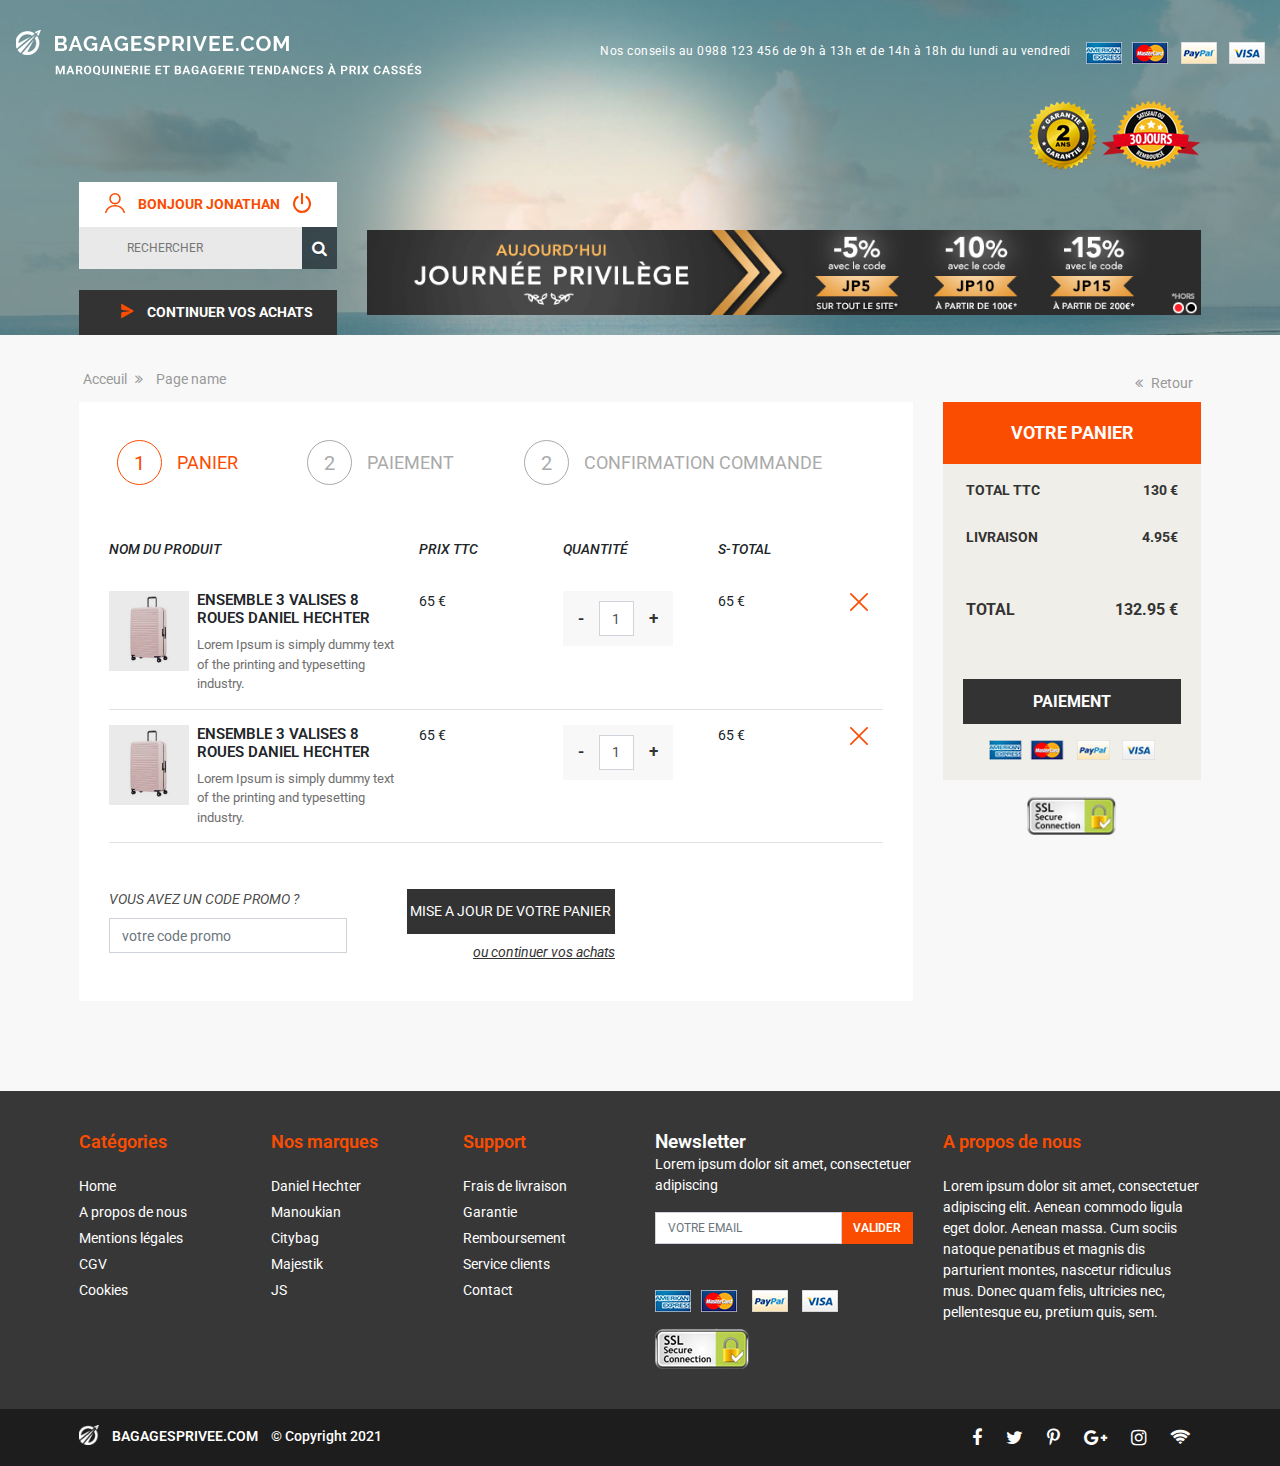
<file: panier.html>
<!doctype html>
<html lang="en">
<head>
    <!-- Required meta tags -->
    <meta charset="utf-8">
    <meta name="viewport" content="width=device-width, initial-scale=1, shrink-to-fit=no">
    <!-- Bootstrap CSS -->
    <link rel="stylesheet" href="https://stackpath.bootstrapcdn.com/bootstrap/4.4.1/css/bootstrap.min.css"
          integrity="sha384-Vkoo8x4CGsO3+Hhxv8T/Q5PaXtkKtu6ug5TOeNV6gBiFeWPGFN9MuhOf23Q9Ifjh" crossorigin="anonymous">
    <link rel="preconnect" href="https://fonts.gstatic.com">
    <link href="https://fonts.googleapis.com/css2?family=Raleway:ital,wght@0,100;0,200;0,300;0,400;0,500;0,600;0,700;0,800;0,900;1,100;1,200;1,300;1,400;1,500;1,600;1,700&display=swap"
          rel="stylesheet">
    <link rel="icon" href="images/favicon.png"/>
    <link rel="stylesheet" href="slider-plugin/owl.carousel.css" type="text/css"/>
    <link rel="stylesheet" href="slider-plugin/owl.theme.default.css" type="text/css"/>
    <link rel="stylesheet" href="https://stackpath.bootstrapcdn.com/font-awesome/4.7.0/css/font-awesome.min.css"
          type="text/css"/>
    <link rel="stylesheet" href="css/style.css" type="text/css">
    <link rel="stylesheet" href="css/media_query.css" type="text/css">
    <title> Panier Page </title>
</head>
<body>
<div class="topbar">
    <div class="container-fluid">
        <div class="row">
            <div class="col-lg-5 col-md-5">
                <div class="logo">
                    <img class="img-fluid" src="images/logo.png">
                </div>
            </div>
            <div class="col-lg-7 col-md-7">
                <div class="pay_text">
                    <div class="text">
                        <p>Nos conseils au 0988 123 456 de 9h à 13h et de 14h à 18h du lundi au vendredi</p>
                    </div>
                    <div class="pay">
                        <img class="img-fluid" src="images/pay.png">
                    </div>
                </div>
            </div>
        </div>
    </div>
</div>
<div class="slider_main_bg">
    <div class="container">
        <div class="row">
            <div class="col-xl-3 col-md-4 align-self-end">
                <div class="ss_main_profiless">
                    <a href="#" class="ss_profiles">
                        <span>
                            <img src="images/profiles.svg" alt="icon"/>
                        </span>
                        <span>
                           bonjour jonathan
                        </span>
                        <span>
                            <img src="images/noun_shutdown_1645758.svg" alt="icon"/>
                        </span>
                    </a>
                    <div class="search_box">
                        <form method="post">
                            <input type="text" class="textbox ss_Searchbox" placeholder="RECHERCHER">
                            <input title="Search" value="" type="submit" class="button">
                        </form>
                        <div class="dropdownss">
                            <a href="#"> Lorem ipsum dolor sit amet, consectetur adipiscing </a>
                            <a href="#"> Lorem ipsum dolor sit amet, consectetur adipiscing </a>
                            <a href="#"> Lorem ipsum dolor sit amet, consectetur adipiscing </a>
                            <a href="#"> Lorem ipsum dolor sit amet, consectetur adipiscing </a>
                        </div>
                    </div>
                    <a href="#" class="ss_profilesBN">
                        <span>
                            <img src="images/noun_paper plane_3303509.svg" alt="icon"/>
                        </span>
                        <span>
                          CONTINUER VOS ACHATS
                        </span>
                    </a>
                </div>
            </div>
            <div class="col-xl-9 col-md-8">
                <div class="products_awa">
                    <div class="a_img">
                        <img class="img-fluid" src="images/a1.png">
                        <img class="img-fluid" src="images/a2.png">
                    </div>
                </div>
                <div class="sale_banner">
                    <img class="img-fluid" src="images/sale_banner.jpg">
                </div>
            </div>
        </div>
    </div>
</div>
<div class="container-fluid ss_allsection_bg">
    <div class="container">
        <div class="row">
            <div class="col-lg-12">
                <div class="d-flex bd-highlight  ss_contacts_navbar">
                    <div class="p-1 bd-highlight"><a href="#"> Acceuil </a></div>
                    <div class="p-1 bd-highlight"><a href="#"> <i class="fa fa-angle-double-right"
                                                                  aria-hidden="true"></i></a></div>
                    <div class="p-1 bd-highlight"><a href="#"> Page name </a></div>
                    <div class="ml-auto p-2 bd-highlight"><a href="#"> <i class="fa fa-angle-double-left"
                                                                          aria-hidden="true"></i> Retour </a></div>
                </div>
            </div>
            <div class="col-lg-12">
                <div class="row">
                    <div class="col-lg-9">
                        <div class="ss_main_panier_section">
                            <div class="ss_panier_navbar">
                                <div class="d-flex bd-highlight">
                                    <div class="p-2 flex-fill bd-highlight align-self-center">
                                        <a href="#" class="d-flex bd-highlight ss_panier_box active ">
                                            <div class="bd-highlight ss_count align-self-center"> 1</div>
                                            <div class=" bd-highlight ss_des_panier align-self-center"> PANIER</div>
                                        </a>
                                    </div>
                                    <div class="p-2 flex-fill bd-highlight">
                                        <a href="#" class="d-flex bd-highlight ss_panier_box ">
                                            <div class="bd-highlight ss_count align-self-center"> 2</div>
                                            <div class=" bd-highlight ss_des_panier align-self-center"> PAIEMENT</div>
                                        </a>
                                    </div>
                                    <div class="p-2 flex-fill bd-highlight">
                                        <a href="#" class="d-flex bd-highlight ss_panier_box ">
                                            <div class="bd-highlight ss_count align-self-center"> 2</div>
                                            <div class=" bd-highlight ss_des_panier align-self-center"> confirmation
                                                COMMANDE
                                            </div>
                                        </a>
                                    </div>
                                </div>
                            </div>
                            <div class="ss_products_list_cart">
                                <table class="table">
                                    <thead>
                                    <tr>
                                        <th scope="col">NOM DU PRODUIT</th>
                                        <th scope="col">PRIX TTC</th>
                                        <th scope="col">QUANTITÉ</th>
                                        <th scope="col">S-TOTAL</th>
                                        <th scope="col"></th>
                                    </tr>
                                    </thead>
                                    <tbody>
                                    <tr>
                                        <td class="ss_prodes">
                                            <div class="d-flex bd-highlight ">
                                                <div class=" flex-fill bd-highlight ">
                                                    <div class="ss_Panier">
                                                        <img src="images/A.jpg" alt="images"/>
                                                    </div>
                                                </div>
                                                <div class="px-2 flex-fill bd-highlight align-self-center">
                                                    <div class="ss_panier_products_des">
                                                        <h2>
                                                            Ensemble 3 Valises 8 roues
                                                            DANIEL HECHTER
                                                        </h2>
                                                        <p> Lorem Ipsum is simply dummy text of the printing and
                                                            typesetting
                                                            industry.</p>
                                                    </div>
                                                </div>
                                            </div>
                                        </td>
                                        <td>
                                            <div class="ss_prices">
                                                65 €
                                            </div>
                                        </td>
                                        <td class="ss_cpunt_products">
                                            <div class="d-flex bd-highlight ssbox">
                                                <div class=" flex-fill bd-highlight align-self-center text-center "><a
                                                        href="#"> - </a></div>
                                                <div class=" bd-highlight ss_formss align-self-center text-center">
                                                    <input type="text" class="form-control" value="1">
                                                </div>
                                                <div class=" flex-fill bd-highlight align-self-center text-center"><a
                                                        href="#"> + </a></div>
                                            </div>
                                        </td>
                                        <td>
                                            <div class="ss_prices">
                                                65 €
                                            </div>
                                        </td>
                                        <td class="ss_product_remove">
                                            <div class="">
                                                <img src="images/noun_Close_509554Red.svg" alt="images"/>
                                            </div>
                                        </td>
                                    </tr>
                                    <tr>
                                        <td class="ss_prodes">
                                            <div class="d-flex bd-highlight ">
                                                <div class=" flex-fill bd-highlight ">
                                                    <div class="ss_Panier">
                                                        <img src="images/A.jpg" alt="images"/>
                                                    </div>
                                                </div>
                                                <div class="px-2 flex-fill bd-highlight align-self-center">
                                                    <div class="ss_panier_products_des">
                                                        <h2>
                                                            Ensemble 3 Valises 8 roues
                                                            DANIEL HECHTER
                                                        </h2>
                                                        <p> Lorem Ipsum is simply dummy text of the printing and
                                                            typesetting
                                                            industry.</p>
                                                    </div>
                                                </div>
                                            </div>
                                        </td>
                                        <td>
                                            <div class="ss_prices">
                                                65 €
                                            </div>
                                        </td>
                                        <td class="ss_cpunt_products">
                                            <div class="d-flex bd-highlight ssbox">
                                                <div class=" flex-fill bd-highlight align-self-center text-center "><a
                                                        href="#"> - </a></div>
                                                <div class=" bd-highlight ss_formss align-self-center text-center">
                                                    <input type="text" class="form-control" value="1">
                                                </div>
                                                <div class=" flex-fill bd-highlight align-self-center text-center"><a
                                                        href="#"> + </a></div>
                                            </div>
                                        </td>
                                        <td>
                                            <div class="ss_prices">
                                                65 €
                                            </div>
                                        </td>
                                        <td class="ss_product_remove">
                                            <div class="">
                                                <img src="images/noun_Close_509554Red.svg" alt="images"/>
                                            </div>
                                        </td>
                                    </tr>
                                    </tbody>
                                </table>
                            </div>
                            <div class="ss_promocode">
                                <div class="row">
                                    <div class="col-lg-4">
                                        <div class="form-group ss_textarea_promo">
                                            <label for="exampleInputEmail4"> VOUS AVEZ UN CODE PROMO ? </label>
                                            <input type="email" class="form-control" id="exampleInputEmail4"
                                                   aria-describedby="emailHelp" placeholder="votre code promo">
                                        </div>
                                    </div>
                                    <div class="col-lg-4">
                                        <div class="ss_links">
                                            <a href="#" class="ss_promo_btn">
                                                MISE A JOUR DE VOTRE PANIER
                                            </a>
                                            <a href="#" class="ss_normal_btn">ou continuer vos achats</a>
                                        </div>
                                    </div>
                                </div>
                            </div>
                        </div>
                    </div>
                    <div class="col-lg-3">
                        <div class="votre_panierss">
                            <h2> VOTRE PANIER </h2>
                            <div class="d-flex bd-highlight ss_invoice_list">
                                <div class="p-2 bd-highlight">TOTAL TTC</div>
                                <div class="ml-auto p-2 bd-highlight"> 130 €</div>
                            </div>
                            <div class="d-flex bd-highlight ss_invoice_list">
                                <div class="p-2 bd-highlight">LIVRAISON</div>
                                <div class="ml-auto p-2 bd-highlight"> 4.95€</div>
                            </div>
                            <div class="py-4">
                                <div class="d-flex bd-highlight ss_invoice_list ss_total">
                                    <div class="p-2 bd-highlight">TOTAL</div>
                                    <div class="ml-auto p-2 bd-highlight"> 132.95 €</div>
                                </div>
                            </div>
                            <div class="ss_payments_btn">
                                <a href="#">PAIEMENT</a>
                            </div>
                            <div class="ss_payments_imss">
                                <img src="images/payments.png" alt="payments"/>
                            </div>
                        </div>
                        <div class="ss_payments_ssl ">
                            <img src="images/ssl.png" alt="payments"/>
                        </div>
                    </div>
                </div>
            </div>
        </div>
    </div>
</div>
<footer class="ss_footer_bg">
    <div class="container">
        <div class="row">
            <div class="col-lg-6">
                <div class="row">
                    <div class="col-lg-4">
                        <div class="ss_categories_des">
                            <h2> Catégories </h2>
                            <ul>
                                <li><a href="#"> Home </a></li>
                                <li><a href="#"> A propos de nous </a></li>
                                <li><a href="#"> Mentions légales </a></li>
                                <li><a href="#"> CGV </a></li>
                                <li><a href="#"> Cookies </a></li>
                            </ul>
                        </div>
                    </div>
                    <div class="col-lg-4">
                        <div class="ss_categories_des">
                            <h2> Nos marques </h2>
                            <ul>
                                <li><a href="#"> Daniel Hechter </a></li>
                                <li><a href="#"> Manoukian </a></li>
                                <li><a href="#"> Citybag </a></li>
                                <li><a href="#"> Majestik </a></li>
                                <li><a href="#"> JS </a></li>
                            </ul>
                        </div>
                    </div>
                    <div class="col-lg-4">
                        <div class="ss_categories_des">
                            <h2> Support </h2>
                            <ul>
                                <li><a href="#"> Frais de livraison </a></li>
                                <li><a href="#"> Garantie </a></li>
                                <li><a href="#"> Remboursement </a></li>
                                <li><a href="#"> Service clients </a></li>
                                <li><a href="#"> Contact </a></li>
                            </ul>
                        </div>
                    </div>
                </div>
            </div>
            <div class="col-lg-6">
                <div class="row">
                    <div class="col-lg-6">
                        <div class="ss_newsletter_section">
                            <h2>Newsletter</h2>
                            <p> Lorem ipsum dolor sit amet, consectetuer adipiscing </p>
                            <div class="input-group mb-3 ss_valider">
                                <input type="text" class="form-control" placeholder="VOTRE EMAIL">
                                <div class="input-group-append">
                                    <span class="input-group-text" id="basic-addon2">VALIDER</span>
                                </div>
                            </div>
                            <div class="ss_payments_images">
                                <img src="images/payments.png" alt="payments">
                            </div>
                            <div class="ssl_images">
                                <img src="images/ssl.png" alt="ssl-images"/>
                            </div>
                        </div>
                    </div>
                    <div class="col-lg-6">
                        <div class="ss_categories_des">
                            <h2> A propos de nous </h2>
                            <p> Lorem ipsum dolor sit amet, consectetuer adipiscing elit. Aenean commodo ligula eget
                                dolor. Aenean massa. Cum sociis natoque penatibus et magnis dis parturient montes,
                                nascetur ridiculus mus. Donec quam felis, ultricies nec, pellentesque eu, pretium quis,
                                sem. </p>
                        </div>
                    </div>
                </div>
            </div>
        </div>
    </div>
</footer>
<div class="ss_last_footer">
    <div class="container">
        <div class="row">
            <div class="col-lg-6">
                <div class="ss_copy_rightss">
                    <div class="images"><img src="images/footer_logo.png" alt="footer_logo"></div>
                    <p class="ssbold"> BAGAGESPRIVEE.COM </p>
                    <p> © Copyright 2021 </p>
                </div>
            </div>
            <div class="col-lg-6 text-right">
                <div class="ss_social_media_icons">
                    <a href="#"> <i class="fa fa-facebook" aria-hidden="true"></i> </a>
                    <a href="#"> <i class="fa fa-twitter" aria-hidden="true"></i> </a>
                    <a href="#"> <i class="fa fa-pinterest-p" aria-hidden="true"></i> </a>
                    <a href="#"> <i class="fa fa-google-plus" aria-hidden="true"></i> </a>
                    <a href="#"> <i class="fa fa-instagram" aria-hidden="true"></i> </a>
                    <a href="#"> <i class="fa fa-wifi" aria-hidden="true"></i> </a>
                </div>
            </div>
        </div>
    </div>
</div>
<script src="https://code.jquery.com/jquery-3.4.1.slim.min.js"
        integrity="sha384-J6qa4849blE2+poT4WnyKhv5vZF5SrPo0iEjwBvKU7imGFAV0wwj1yYfoRSJoZ+n"
        crossorigin="anonymous"></script>
<script src="https://cdn.jsdelivr.net/npm/popper.js@1.16.0/dist/umd/popper.min.js"
        integrity="sha384-Q6E9RHvbIyZFJoft+2mJbHaEWldlvI9IOYy5n3zV9zzTtmI3UksdQRVvoxMfooAo"
        crossorigin="anonymous"></script>
<script src="https://stackpath.bootstrapcdn.com/bootstrap/4.4.1/js/bootstrap.min.js"
        integrity="sha384-wfSDF2E50Y2D1uUdj0O3uMBJnjuUD4Ih7YwaYd1iqfktj0Uod8GCExl3Og8ifwB6"
        crossorigin="anonymous"></script>
<script src="slider-plugin/owl.carousel.js"></script>
<script src="js/custom.js"></script>
<script>
    $(function () {
        $('input[type="text"]').focus(function () {
            $(this).next('span.help').removeAttr('hidden');
        }).blur(function () {
            $('span.help').attr('hidden', 'hidden');
        });
</script>
</body>
</html>
</file>
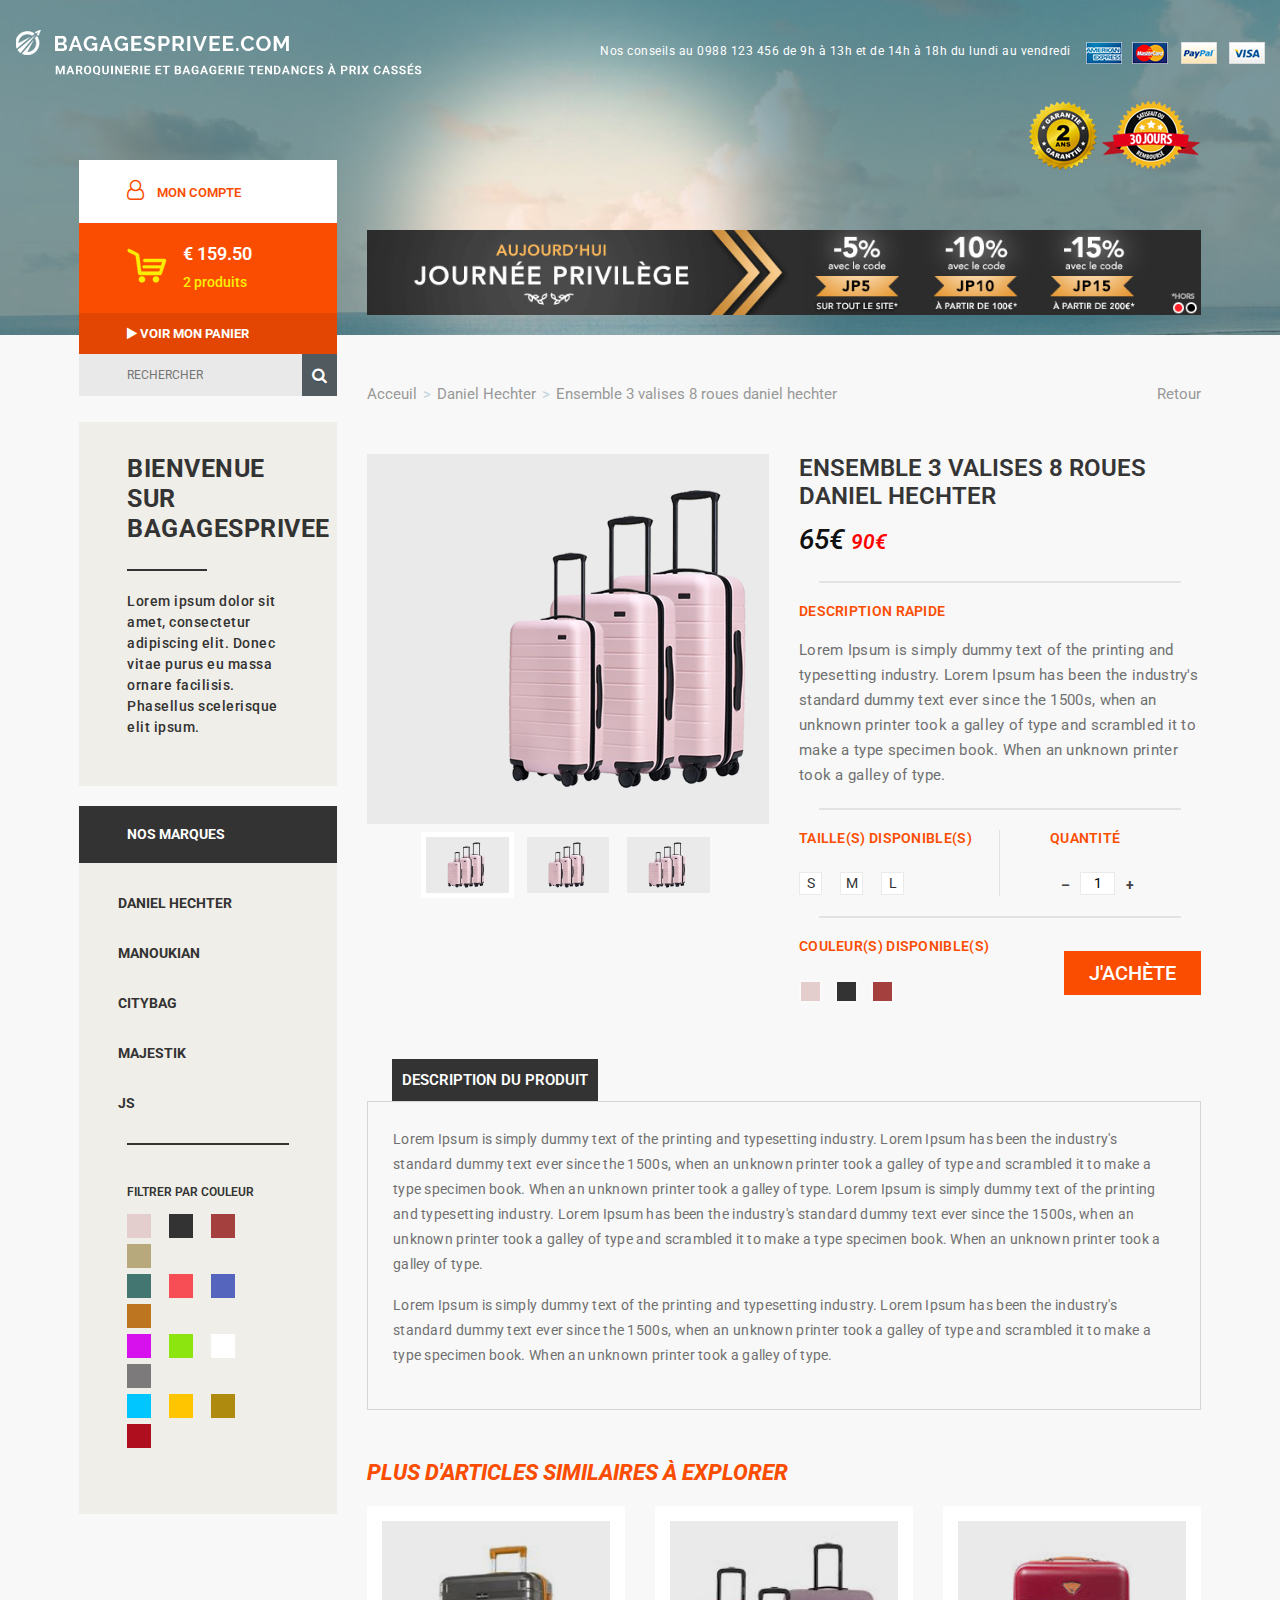
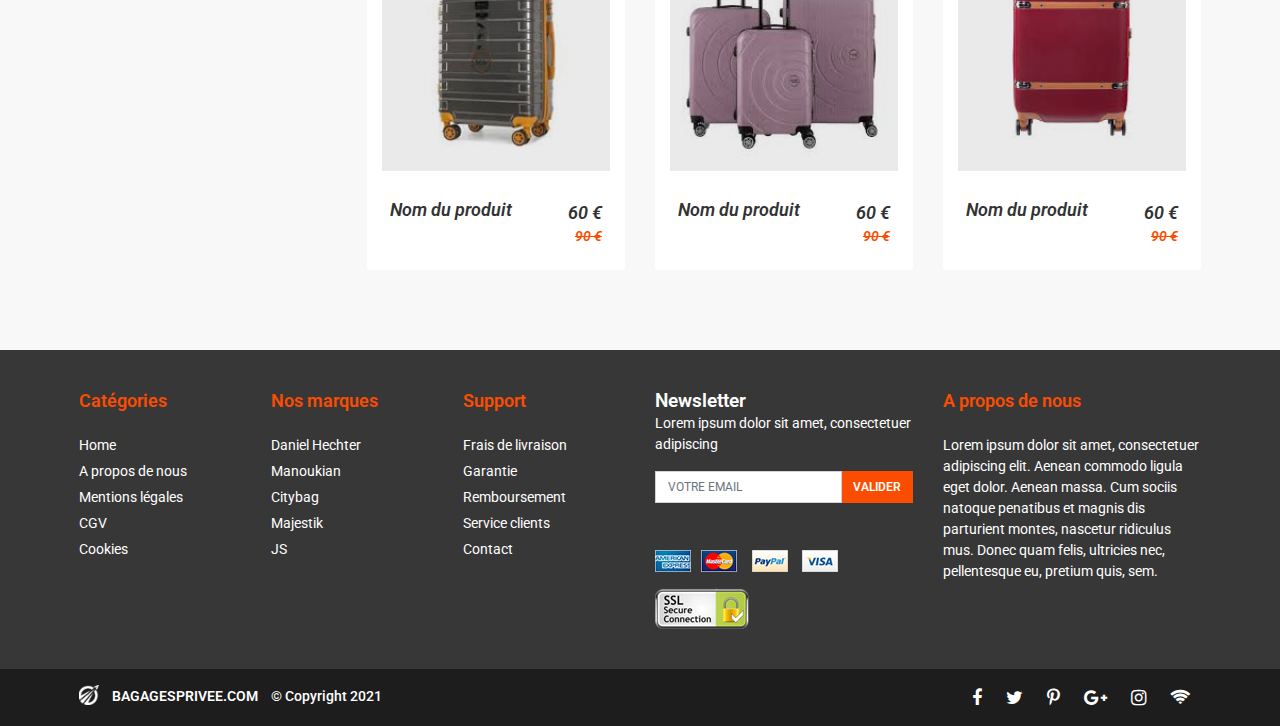
<file: products.html>
<!doctype html>
<html lang="en">
<head>
    <!-- Required meta tags -->
    <meta charset="utf-8">
    <meta name="viewport" content="width=device-width, initial-scale=1, shrink-to-fit=no">
    <!-- Bootstrap CSS -->
    <link rel="stylesheet" href="https://stackpath.bootstrapcdn.com/bootstrap/4.4.1/css/bootstrap.min.css"
          integrity="sha384-Vkoo8x4CGsO3+Hhxv8T/Q5PaXtkKtu6ug5TOeNV6gBiFeWPGFN9MuhOf23Q9Ifjh" crossorigin="anonymous">
    <link rel="preconnect" href="https://fonts.gstatic.com">
    <link href="https://fonts.googleapis.com/css2?family=Raleway:ital,wght@0,100;0,200;0,300;0,400;0,500;0,600;0,700;0,800;0,900;1,100;1,200;1,300;1,400;1,500;1,600;1,700&display=swap"
          rel="stylesheet">
    <link rel="icon" href="images/favicon.png"/>
    <link rel="stylesheet" href="slider-plugin/owl.carousel.css" type="text/css"/>
    <link rel="stylesheet" href="slider-plugin/owl.theme.default.css" type="text/css"/>
    <link rel="stylesheet" href="https://stackpath.bootstrapcdn.com/font-awesome/4.7.0/css/font-awesome.min.css"
          type="text/css"/>
    <link rel="stylesheet" href="css/style.css" type="text/css">
    <link rel="stylesheet" href="css/media_query.css" type="text/css">
    <title> Products Page </title>
</head>
<body class="detail_page">
<div class="topbar">
    <div class="container-fluid">
        <div class="row">
            <div class="col-lg-5 col-md-5">
                <div class="logo">
                    <img class="img-fluid" src="images/logo.png">
                </div>
            </div>
            <div class="col-lg-7 col-md-7">
                <div class="pay_text">
                    <div class="text">
                        <p>Nos conseils au 0988 123 456 de 9h à 13h et de 14h à 18h du lundi au vendredi</p>
                    </div>
                    <div class="pay">
                        <a href="#"><img class="img-fluid" src="images/pay.png"></a>
                    </div>
                </div>
            </div>
        </div>
    </div>
</div>


<div class="slider_main_bg">
    <div class="container">
        <div class="row">
        <div class="col-xl-3 col-md-4"></div>
        <div class="col-xl-9 col-md-8">
            <div class="products_awa">
                <div class="a_img">
                    <img class="img-fluid" src="images/a1.png">
                    <img class="img-fluid" src="images/a2.png">
                </div>
            </div>
            <div class="sale_banner">
                <img class="img-fluid" src="images/sale_banner.jpg">
            </div>
        </div>
    </div>
    </div>
</div>

<div class="main_con">
    <div class="container">
        <div class="row">
            <div class="col-xl-3 col-md-4">
                <div class="slidebar_box">
                    <div class="price_main_box">
                        <div class="price_box">
                            <p><i class="fa fa-user-o" aria-hidden="true"></i> MON COMPTE</p>
                        </div>
                        <div class="price_cart">
                            <div class="cart_icon"><img class="img-fluid" src="images/cart.png"></div>
                            <div class="price_list">
                                <h3>€ 159.50</h3>
                                <p>2 produits</p>
                            </div>
                        </div>
                        <div class="panier">
                            <a href="#"><i class="fa fa-play" aria-hidden="true"></i> VOIR MON PANIER</a>
                        </div>
                        <div class="search_box">
                            <form method="post">
                                <input type="text" class="textbox" placeholder="RECHERCHER">
                                <input title="Search" value="" type="submit" class="button">
                            </form>
                        </div>
                    </div>
                    <div class="welcome_box">
                        <h3>BIENVENUE SUR BAGAGESPRIVEE</h3>
                        <div class="wel_border"></div>
                        <p>Lorem ipsum dolor sit amet, consectetur adipiscing elit. Donec vitae purus eu massa ornare
                            facilisis. Phasellus scelerisque elit ipsum. </p>
                    </div>
                    <div class="nos_marques">
                        <div class="nos_marques_title">
                            <h3>NOS MARQUES</h3>
                        </div>
                        <div class="nos_link">
                            <a href="#">DANIEL HECHTER</a>
                            <a href="#">MANOUKIAN</a>
                            <a href="#">CITYBAG</a>
                            <a href="#">MAJESTIK</a>
                            <a href="#">JS</a>
                        </div>
                        <div class="nos_border"></div>
                        <div class="color_opcation">
                            <h3>FILTRER PAR COULEUR</h3>
                            <div class="color_box">
                                <a href="#">
                                    <div class="color_1"></div>
                                </a>
                                <a href="#">
                                    <div class="color_2"></div>
                                </a>
                                <a href="#">
                                    <div class="color_3"></div>
                                </a>
                                <a href="#">
                                    <div class="color_4"></div>
                                </a>
                            </div>
                            <div class="color_box">
                                <a href="#">
                                    <div class="color_5"></div>
                                </a>
                                <a href="#">
                                    <div class="color_6"></div>
                                </a>
                                <a href="#">
                                    <div class="color_7"></div>
                                </a>
                                <a href="#">
                                    <div class="color_8"></div>
                                </a>
                            </div>
                            <div class="color_box">
                                <a href="#">
                                    <div class="color_9"></div>
                                </a>
                                <a href="#">
                                    <div class="color_10"></div>
                                </a>
                                <a href="#">
                                    <div class="color_11"></div>
                                </a>
                                <a href="#">
                                    <div class="color_12"></div>
                                </a>
                            </div>
                            <div class="color_box">
                                <a href="#">
                                    <div class="color_13"></div>
                                </a>
                                <a href="#">
                                    <div class="color_14"></div>
                                </a>
                                <a href="#">
                                    <div class="color_15"></div>
                                </a>
                                <a href="#">
                                    <div class="color_16"></div>
                                </a>
                            </div>
                        </div>
                    </div>
                </div>
            </div>
            <div class="col-xl-9 col-md-8">
                
                <div class="row">
                    <div class="col-lg-12 mt-5">
                        <div class="breadcrumb">
                            <div class="breadcrumb_text mr-auto">
                                <nav class="breadcrumb-items">
                                    <a class="breadcrumb-item" href="">Acceuil</a>
                                    <a class="breadcrumb-item" href="">Daniel Hechter</a>
                                    <a class="breadcrumb-item active" href="">Ensemble 3 valises 8 roues daniel hechter</a>
                                  </nav>
                            </div>
                            <div class="retour">
                                <p>Retour</p>
                            </div>
                        </div>
                    </div>
                </div>
                <div class="row">
                    <div class="col-lg-12 mt-3">
                        <div class="row">
                            <div class="col-lg-6">
                                <div class="products_slider">
                                <div id="myCarousel" class="carousel slide" data-ride="carousel">
                                    <div class="carousel-inner">
                                      <div class="carousel-item active" data-slide-number="0">
                                        <img src="images/p1.jpg" class="d-block" alt="..." data-remote="https://source.unsplash.com/Pn6iimgM-wo/" data-type="image" data-toggle="lightbox" data-gallery="example-gallery">
                                      </div>
                                      <div class="carousel-item" data-slide-number="1">
                                        <img src="images/p1.jpg" class="d-block" alt="..." data-remote="https://source.unsplash.com/tXqVe7oO-go/" data-type="image" data-toggle="lightbox" data-gallery="example-gallery">
                                      </div>
                                      <div class="carousel-item" data-slide-number="2">
                                        <img src="images/p1.jpg" class="d-block" alt="..." data-remote="https://source.unsplash.com/qlYQb7B9vog/" data-type="image" data-toggle="lightbox" data-gallery="example-gallery">
                                      </div>
                                      <div class="carousel-item" data-slide-number="3">
                                        <img src="images/p1.jpg" class="d-block" alt="..." data-remote="https://source.unsplash.com/QfEfkWk1Uhk/" data-type="image" data-toggle="lightbox" data-gallery="example-gallery">
                                      </div>
                                      <div class="carousel-item" data-slide-number="4">
                                        <img src="images/p1.jpg" class="d-block" alt="..." data-remote="https://source.unsplash.com/CSIcgaLiFO0/" data-type="image" data-toggle="lightbox" data-gallery="example-gallery">
                                      </div>
                                      <div class="carousel-item" data-slide-number="5">
                                        <img src="images/p1.jpg" class="d-block" alt="..." data-remote="https://source.unsplash.com/a_xa7RUKzdc/" data-type="image" data-toggle="lightbox" data-gallery="example-gallery">
                                      </div>
                                      <div class="carousel-item" data-slide-number="6">
                                        <img src="images/p1.jpg" class="d-block" alt="..." data-remote="https://source.unsplash.com/uanoYn1AmPs/" data-type="image" data-toggle="lightbox" data-gallery="example-gallery">
                                      </div>
                                      <div class="carousel-item" data-slide-number="7">
                                        <img src="images/p1.jpg" class="d-block" alt="..." data-remote="https://source.unsplash.com/_snqARKTgoc/" data-type="image" data-toggle="lightbox" data-gallery="example-gallery">
                                      </div>
                                      <div class="carousel-item" data-slide-number="8">
                                        <img src="images/p1.jpg" class="d-block" alt="..." data-remote="https://source.unsplash.com/M9F8VR0jEPM/" data-type="image" data-toggle="lightbox" data-gallery="example-gallery">
                                      </div>
                                      <div class="carousel-item" data-slide-number="9">
                                        <img src="images/p1.jpg" class="d-block" alt="..." data-remote="https://source.unsplash.com/Q1p7bh3SHj8/" data-type="image" data-toggle="lightbox" data-gallery="example-gallery">
                                      </div>
                                    </div>
                                  </div>
                                  
                                  <!-- Carousel Navigation -->
                                  <div id="carousel-thumbs" class="carousel slide" data-ride="carousel">
                                    <div class="carousel-inner">
                                      <div class="carousel-item active">
                                        <div class="row mx-0">
                                          <div id="carousel-selector-0" class="thumb col-4 col-sm-4 px-1 py-2 selected" data-target="#myCarousel" data-slide-to="0">
                                            <img src="images/p1.jpg" class="img-fluid" alt="...">
                                          </div>
                                          <div id="carousel-selector-1" class="thumb col-4 col-sm-4 px-1 py-2" data-target="#myCarousel" data-slide-to="1">
                                            <img src="images/p1.jpg" class="img-fluid" alt="...">
                                          </div>
                                          <div id="carousel-selector-2" class="thumb col-4 col-sm-4 px-1 py-2" data-target="#myCarousel" data-slide-to="2">
                                            <img src="images/p1.jpg" class="img-fluid" alt="...">
                                          </div>
                                        </div>
                                      </div>
                                      <div class="carousel-item">
                                        <div class="row mx-0">
                                          <div id="carousel-selector-6" class="thumb col-4 col-sm-4 px-1 py-2" data-target="#myCarousel" data-slide-to="6">
                                            <img src="images/p1.jpg" class="img-fluid" alt="...">
                                          </div>
                                          <div id="carousel-selector-7" class="thumb col-4 col-sm-4 px-1 py-2" data-target="#myCarousel" data-slide-to="7">
                                            <img src="images/p1.jpg" class="img-fluid" alt="...">
                                          </div>
                                          <div id="carousel-selector-8" class="thumb col-4 col-sm-4 px-1 py-2" data-target="#myCarousel" data-slide-to="8">
                                            <img src="images/p1.jpg" class="img-fluid" alt="...">
                                          </div>
                                        
                                        </div>
                                      </div>
                                    </div>
                                    <a class="carousel-control-prev" href="#carousel-thumbs" role="button" data-slide="prev">
                                        <i class="fa fa-angle-left" aria-hidden="true"></i>
                                      <span class="sr-only">Previous</span>
                                    </a>
                                    <a class="carousel-control-next" href="#carousel-thumbs" role="button" data-slide="next">
                                        <i class="fa fa-angle-right" aria-hidden="true"></i>
                                      <span class="sr-only">Next</span>
                                    </a>
                                  </div>
                                </div>
                            </div>
                            <div class="col-lg-6">
                                <div class="products_detail">
                                    <h3>Ensemble 3 Valises 8 roues DANIEL HECHTER</h3>
                                    <div class="regular_price">65€ <span>90€</span></div>
                                    <div class="products_border"></div>
                                    <div class="products_dec">
                                        <h3>DESCRIPTION RAPIDE</h3>
                                        <p>Lorem Ipsum is simply dummy text of the printing and typesetting industry. Lorem Ipsum has been the industry's standard dummy text ever since the 1500s, when an unknown printer took a galley of type and scrambled it to make a type specimen book. When an unknown printer took a galley of type.</p>
                                    </div>
                                    <div class="products_des_text">
                                        <div class="products_border"></div>
                                        <div class="size_qua">
                                            <div class="size">
                                                <h3>TAILLE(S) DISPONIBLE(S)</h3>
                                                <div class="size_box">
                                                    <a href="#"><div class="size_con">S</div></a>
                                                    <a href="#"><div class="size_con">M</div></a>
                                                    <a href="#"><div class="size_con">L</div></a>
                                                </div>
                                            </div>
                                            <div class="qua">
                                                <h3>QUANTITÉ</h3>
                                                <div class="qun_box">
                                                    <span class="input-number-decrement">–</span><input class="input-number" type="text" value="1" min="0" max="10"><span class="input-number-increment">+</span>
                                                </div>
                                            </div>
                                        </div>
                                        <div class="products_border"></div>
                                    </div>
                                    <div class="products_des_text">
                                        <div class="size_qua">
                                            <div class="size_color mr-auto">
                                                <h3>COULEUR(S) DISPONIBLE(s)</h3>
                                                <div class="color_box_main">
                                                    <a href="#"><div class="color_box1"></div></a>
                                                    <a href="#"><div class="color_box2"></div></a>
                                                    <a href="#"><div class="color_box3"></div></a>
                                                </div>
                                            </div>
                                            <div class="btn_box_col">
                                                <a href="#">J'ACHÈTE</a>
                                            </div>
                                        </div>
                                       
                                    </div>
                                </div>
                            </div>
                        </div>
                    </div>
                    <div class="col-lg-12">
                        <div class="description_box">
                            <div class="description_title">description du produit</div>
                            <div class="description_text">
                                <p>Lorem Ipsum is simply dummy text of the printing and typesetting industry. Lorem Ipsum has been the industry's standard dummy text ever since the 1500s, when an unknown printer took a galley of type and scrambled it to make a type specimen book. When an unknown printer took a galley of type. Lorem Ipsum is simply dummy text of the printing and typesetting industry. Lorem Ipsum has been the industry's standard dummy text ever since the 1500s, when an unknown printer took a galley of type and scrambled it to make a type specimen book. When an unknown printer took a galley of type. </p>
                                <p>Lorem Ipsum is simply dummy text of the printing and typesetting industry. Lorem Ipsum has been the industry's standard dummy text ever since the 1500s, when an unknown printer took a galley of type and scrambled it to make a type specimen book. When an unknown printer took a galley of type. </p>
                            </div>
                        </div>
                    </div>
                    <div class="col-lg-12">
                        <div class="ss_products_list">
                            <h2> Plus d'articles similaires à explorer  </h2>
                            <div class="row">
                                <div class="col-lg-4 col-md-6 col-sm-6">
                                    <div class="ss_products_box">
                                        <div class="ss_products_images">
                                            <img src="images/A1.jpg" alt="images"/>
                                        </div>
                                        <div class="d-flex ss_products_des">
                                            <div class="p-2">
                                                <h4>Nom du produit</h4>
                                            </div>
                                            <div class="ml-auto p-2">
                                                <p> 60 € </p>
                                                <p class="less_rate"> 90 € </p>
                                            </div>
                                        </div>
                                    </div>
                                </div>
                                <div class="col-lg-4 col-md-6 col-sm-6">
                                    <div class="ss_products_box">
                                        <div class="ss_products_images">
                                            <img src="images/A2.jpg" alt="images"/>
                                        </div>
                                        <div class="d-flex ss_products_des">
                                            <div class="p-2">
                                                <h4>Nom du produit</h4>
                                            </div>
                                            <div class="ml-auto p-2">
                                                <p> 60 € </p>
                                                <p class="less_rate"> 90 € </p>
                                            </div>
                                        </div>
                                    </div>
                                </div>
                                <div class="col-lg-4 col-md-6 col-sm-6">
                                    <div class="ss_products_box">
                                        <div class="ss_products_images">
                                            <img src="images/A3.jpg" alt="images"/>
                                        </div>
                                        <div class="d-flex ss_products_des">
                                            <div class="p-2">
                                                <h4>Nom du produit</h4>
                                            </div>
                                            <div class="ml-auto p-2">
                                                <p> 60 € </p>
                                                <p class="less_rate"> 90 € </p>
                                            </div>
                                        </div>
                                    </div>
                                </div>
                            </div>
                        </div>
                    </div>
                
                </div>
            </div>
        </div>
    </div>
</div>
<footer class="ss_footer_bg">
    <div class="container">
        <div class="row">
            <div class="col-lg-6">
                <div class="row">
                    <div class="col-lg-4">
                        <div class="ss_categories_des">
                            <h2> Catégories </h2>
                            <ul>
                                <li><a href="#"> Home </a></li>
                                <li><a href="#"> A propos de nous </a></li>
                                <li><a href="#"> Mentions légales </a></li>
                                <li><a href="#"> CGV </a></li>
                                <li><a href="#"> Cookies </a></li>
                            </ul>
                        </div>
                    </div>
                    <div class="col-lg-4">
                        <div class="ss_categories_des">
                            <h2> Nos marques </h2>
                            <ul>
                                <li><a href="#"> Daniel Hechter </a></li>
                                <li><a href="#"> Manoukian </a></li>
                                <li><a href="#"> Citybag </a></li>
                                <li><a href="#"> Majestik </a></li>
                                <li><a href="#"> JS </a></li>
                            </ul>
                        </div>
                    </div>
                    <div class="col-lg-4">
                        <div class="ss_categories_des">
                            <h2> Support </h2>
                            <ul>
                                <li><a href="#"> Frais de livraison </a></li>
                                <li><a href="#"> Garantie </a></li>
                                <li><a href="#"> Remboursement </a></li>
                                <li><a href="#"> Service clients </a></li>
                                <li><a href="#"> Contact </a></li>
                            </ul>
                        </div>
                    </div>
                </div>
            </div>
            <div class="col-lg-6">
                <div class="row">
                    <div class="col-lg-6">
                        <div class="ss_newsletter_section">
                            <h2>Newsletter</h2>
                            <p> Lorem ipsum dolor sit amet, consectetuer adipiscing </p>
                            <div class="input-group mb-3 ss_valider">
                                <input type="text" class="form-control" placeholder="VOTRE EMAIL">
                                <div class="input-group-append">
                                    <span class="input-group-text" id="basic-addon2">VALIDER</span>
                                </div>
                            </div>
                            <div class="ss_payments_images">
                                <img src="images/payments.png" alt="payments">
                            </div>
                            <div class="ssl_images">
                                <img src="images/ssl.png" alt="ssl-images"/>
                            </div>
                        </div>
                    </div>
                    <div class="col-lg-6">
                        <div class="ss_categories_des">
                            <h2> A propos de nous </h2>
                            <p> Lorem ipsum dolor sit amet, consectetuer adipiscing elit. Aenean commodo ligula eget
                                dolor. Aenean massa. Cum sociis natoque penatibus et magnis dis parturient montes,
                                nascetur ridiculus mus. Donec quam felis, ultricies nec, pellentesque eu, pretium quis,
                                sem. </p>
                        </div>
                    </div>
                </div>
            </div>
        </div>
    </div>
</footer>
<div class="ss_last_footer">
    <div class="container">
        <div class="row">
            <div class="col-lg-6">
                <div class="ss_copy_rightss">
                    <div class="images"><img src="images/footer_logo.png" alt="footer_logo"></div>
                    <p class="ssbold"> BAGAGESPRIVEE.COM </p>
                    <p> © Copyright 2021 </p>
                </div>
            </div>
            <div class="col-lg-6 text-right">
                <div class="ss_social_media_icons">
                    <a href="#"> <i class="fa fa-facebook" aria-hidden="true"></i> </a>
                    <a href="#"> <i class="fa fa-twitter" aria-hidden="true"></i> </a>
                    <a href="#"> <i class="fa fa-pinterest-p" aria-hidden="true"></i> </a>
                    <a href="#"> <i class="fa fa-google-plus" aria-hidden="true"></i> </a>
                    <a href="#"> <i class="fa fa-instagram" aria-hidden="true"></i> </a>
                    <a href="#"> <i class="fa fa-wifi" aria-hidden="true"></i> </a>
                </div>
            </div>
        </div>
    </div>
</div>
<script src="https://code.jquery.com/jquery-3.4.1.slim.min.js"
        integrity="sha384-J6qa4849blE2+poT4WnyKhv5vZF5SrPo0iEjwBvKU7imGFAV0wwj1yYfoRSJoZ+n"
        crossorigin="anonymous"></script>
<script src="https://cdn.jsdelivr.net/npm/popper.js@1.16.0/dist/umd/popper.min.js"
        integrity="sha384-Q6E9RHvbIyZFJoft+2mJbHaEWldlvI9IOYy5n3zV9zzTtmI3UksdQRVvoxMfooAo"
        crossorigin="anonymous"></script>
<script src="https://stackpath.bootstrapcdn.com/bootstrap/4.4.1/js/bootstrap.min.js"
        integrity="sha384-wfSDF2E50Y2D1uUdj0O3uMBJnjuUD4Ih7YwaYd1iqfktj0Uod8GCExl3Og8ifwB6"
        crossorigin="anonymous"></script>
<script src="slider-plugin/owl.carousel.js"></script>
<script src="js/custom.js"></script>
</body>
</html>
</file>
<file: css/style.css>
@import url('https://fonts.googleapis.com/css2?family=Roboto:ital,wght@0,100;0,300;0,400;0,500;0,700;0,900;1,100;1,300;1,400;1,500;1,700;1,900&display=swap');
body {
    font-family: 'Roboto', sans-serif;
    font-size: 14px;
    color: #fff;
    background-color: #f8f8f8;
}
.container {
    max-width: 80%;
}
.price_box {
    background-color: #fff;
    padding: 20px 48px;
}
.price_box p {
    font-size: 13px;
    color: #fb4d01;
    font-weight: 600;
    text-transform: uppercase;
    margin-bottom: 0px;
}
.price_box p i {
    font-size: 20px;
    margin-right: 10px;
}
.price_cart {
    display: flex;
    background-color: #fb4d01;
    padding: 20px 48px;
}
.price_list h3 {
    font-size: 18px;
    color: #fff;
    font-weight: 600;
}
.price_list p {
    font-size: 14px;
    color: #faef03;
    font-weight: 500;
    margin-bottom: 0px;
}
.cart_icon {
    margin-right: 15px;
    margin-top: 5px;
}
.panier {
    background-color: #e24602;
    padding: 10px 48px;
}
.panier a {
    font-size: 13px;
    color: #fff;
    font-weight: bold;
}
.welcome_box {
    background-color: #f0eee8;
    padding: 32px 48px;
    margin-bottom: 20px;
}
.welcome_box h3 {
    font-size: 25px;
    color: #333333;
    font-weight: bold;
    letter-spacing: 0.5px;
    text-transform: uppercase;
}
.wel_border {
    border-bottom: 2px solid #333333;
    width: 80px;
    margin-top: 25px;
    margin-bottom: 20px;
}
.welcome_box p {
    font-size: 14px;
    color: #333333;
    letter-spacing: 0.5px;
    font-weight: 500;
}
.welcome_box a {
    color:#333333;
    text-decoration:none;
}
.welcome_box a:hover {
    text-decoration:underline;
}
.nos_marques_title {
    background-color: #333333;
    padding: 20px 48px 20px;
}
.nos_marques_title h3 {
    font-size: 14px;
    color: #fff;
    font-weight: bold;
    margin-bottom: 0px;
}
.nos_marques {
    background-color: #f0eee8;
}
.nos_link {
    margin: 20px auto;
    width: 85%;
}
.nos_link a {
    font-size: 14px;
    color: #333333;
    font-weight: bold;
    display: block;
    line-height: 40px;
    padding: 0px 20px;
}
.nos_link a:hover {
    border: 1px solid #fb4d01;
    color: #fb4d01;
    line-height: 38px;
    margin: 10px 0 0 -1px;
}
.nos_link a:nth-child(n+2) {
    margin: 10px 0 0;
}

.nos_link a:nth-child(n+2):hover {
    margin: 10px 0 0 -1px;
}
.nos_border {
    border-bottom: 2px solid #333333;
    margin: 20px 48px;
}
.color_opcation {
    margin-top: 20px;
    padding: 20px 48px 60px;
}
.color_opcation h3 {
    font-size: 12px;
    color: #333333;
    font-weight: 600;
    margin-bottom: 15px;
}
.color_box a {
    display: inline-block;
    margin-right: 15px;
}
.color_box a div:hover {
    border: 1px solid #fb4d01;
}
.color_1 {
    height: 24px;
    width: 24px;
    background-color: #e3cecd;
}
.color_2 {
    height: 24px;
    width: 24px;
    background-color: #333333;
}
.color_3 {
    height: 24px;
    width: 24px;
    background-color: #a4403e;
}
.color_4 {
    height: 24px;
    width: 24px;
    background-color: #b7a97c;
}
.color_5 {
    height: 24px;
    width: 24px;
    background-color: #437671;
}
.color_6 {
    height: 24px;
    width: 24px;
    background-color: #f74e56;
}
.color_7 {
    height: 24px;
    width: 24px;
    background-color: #5565bd;
}
.color_8 {
    height: 24px;
    width: 24px;
    background-color: #be7520;
}
.color_9 {
    height: 24px;
    width: 24px;
    background-color: #d711ee;
}
.color_10 {
    height: 24px;
    width: 24px;
    background-color: #8de510;
}
.color_11 {
    height: 24px;
    width: 24px;
    background-color: #ffffff;
}
.color_12 {
    height: 24px;
    width: 24px;
    background-color: #7c7a7a;
}
.color_13 {
    height: 24px;
    width: 24px;
    background-color: #00c6ff;
}
.color_14 {
    height: 24px;
    width: 24px;
    background-color: #ffc600;
}
.color_15 {
    height: 24px;
    width: 24px;
    background-color: #ae8a0e;
}
.color_16 {
    height: 24px;
    width: 24px;
    background-color: #ae0e1d;
}
.banner_sec {
    background-color: #fff;
    padding: 10px;
}
.banner_sec .row .col-lg-4 {
}
.banner_sec .row .col-lg-4:nth-child(1) {
    padding-left: 15px;
    padding-right: 5px;
}
.banner_sec .row .col-lg-4:nth-child(2) {
    padding-left: 5px;
    padding-right: 5px;
}
.banner_sec .row .col-lg-4:nth-child(3) {
    padding-left: 5px;
    padding-right: 15px;
}
.banner_img a img {
    height: 100%;
    width: 100%;
}
.banner_img {
    height: 175px;
}
.search_box form {
    outline: 0;
    float: left;
    width: 100%;
    display: inline-flex;
}
.search_box form > .textbox {
    font-size: 12px;
    outline: 0;
    height: 42px;
    width: 100%;
    line-height: 42px;
    padding: 0 48px;
    background-color: #e9e9e9;
    color: #212121;
    border: 0;
    float: left;
    -webkit-border-radius: 4px 0 0 4px;
}
.search_box form > .textbox:focus {
    outline: 0;
    background-color: #FFF;
}
.search_box form > .button {
    outline: 0;
    background: none;
    background-color: rgba(38, 50, 56, 0.8);
    float: left;
    height: 42px;
    width: 42px;
    text-align: center;
    line-height: 42px;
    border: 0;
    color: #FFF;
    font: normal normal normal 14px/1 FontAwesome;
    font-size: 16px;
    text-rendering: auto;
    text-shadow: 0 1px 1px rgba(0, 0, 0, 0.2);
    -webkit-transition: background-color .4s ease;
    transition: background-color .4s ease;
}
.search_box form > .button:hover {
    background-color: rgba(0, 150, 136, 0.8);
}
.search_box {
    display: inline-block;
    width: 100%;
}
.price_main_box {
    margin-bottom: 20px;
}
.text p {
    font-size: 14px;
    color: #fff;
    font-weight: 400;
    letter-spacing: 0.5px;
    margin-bottom: 0px;
    margin-right: 15px;
}
.pay_text {
    display: flex;
    float: right;
}
.topbar {
    position: absolute;
    width: 100%;
    z-index: 999;
    margin-top: 30px;
    margin-bottom: 30px;
}
.pay_text {
    display: flex;
    float: right;
    padding-top: 12px;
}
.carousel-caption {
    right: 0%;
    left: 0%;
    bottom: 80px;
}
.slider_con h3 {
    text-align: left;
    font-size: 38px;
    color: #fff;
    font-weight: bold;
    line-height: 50px;
    text-transform: uppercase;
    margin-top: 25px;
}
.slider_con p {
    font-size: 17px;
    color: #fff;
    font-weight: 500;
    text-align: left;
    letter-spacing: 0.5px;
}
.slider_con {
    text-align: left;
}
.a_img {
    margin-top: 20px;
}
.price_slider {
    font-size: 38px;
    font-weight: bold;
    background-color: #333333;
    padding: 0px 30px;
    position: relative;
}
.price_slider span {
    font-size: 15px;
    top: 9px;
    position: absolute;
}
.price_text {
    font-size: 24px;
    color: #fff;
    background-color: #fb4d01;
    padding: 0px 30px;
    font-weight: bold;
    padding-bottom: 0px;
    line-height: 56px;
}
.slider_price {
    cursor:pointer;
    display: flex;
    margin-top: 40px;
}
.slidebar_box {
    position: relative;
    margin-top: -580px;
    z-index: 999;
    width: 365px;
}
.detail_page .slidebar_box {
    margin-top: -235px;
}
.carousel {
    height: 780px;
}
.carousel-item {
    height: 780px;
}
.m-s {
    height: 100%;
}
.carousel-indicators .active {
    opacity: 1;
    background-color: #fb4d01;
}
.carousel-control-next {
    right: 80px;
    width: 50px;
    opacity: 1;
    z-index: 9999;
}
.carousel-control-prev {
    right: 110px;
    left: auto;
    color: #000;
    width: 50px;
    opacity: 1;
    z-index: 9999;
}
.carousel-control-prev i.fa.fa-angle-left {
    height: 50px;
    width: 30px;
    background-color: #fff;
    color: #000;
    font-size: 34px;
    line-height: 50px;
    transition: all ease 0.5s 0s;
}
.carousel-control-next i.fa.fa-angle-right {
    height: 50px;
    width: 30px;
    background-color: #fff;
    color: #000;
    font-size: 34px;
    line-height: 50px;
    transition: all ease 0.5s 0s;
}
.carousel-control-next:focus, .carousel-control-next:hover, .carousel-control-prev:focus, .carousel-control-prev:hover {
    opacity: 1;
}
.carousel-control-next:hover i.fa.fa-angle-right {
    background-color: #fb4d01;
    transition: all ease 0.5s 0s;
}
.carousel-control-prev:hover i.fa.fa-angle-left {
    background-color: #fb4d01;
    transition: all ease 0.5s 0s;
}
.add_box {
    margin-top: 20px;
    border: 1px solid #333333;
    padding: 30px;
}
.offer_logo {
    text-align: center;
    margin-bottom: 20px;
}
.slider_main_bg {
    background-image: url(../images/slider1.jpg);
    background-size: cover;
    background-repeat: no-repeat;
}
.ss_footer_bg {
    background: #373737;
    padding: 40px 0;
    margin-top: 60px;
}
.ss_categories_des h2 {
    color: #fb4d01;
    font-weight: 600;
    font-size: 18px;
    padding-bottom: 15px;
}
.ss_newsletter_section h2 {
    color: #ffffff;
    font-weight: 600;
    font-size: 19px;
    padding-bottom: 0px;
    margin-bottom: 0;
}

.gls_section {
    display: flex;
    float: left;
}

.gls_section p {
    color: #989898;
    margin:5px;
}

.ss_categories_des ul {
    padding: 0;
    list-style: none;
    font-family: 'Roboto', sans-serif;
}
.ss_categories_des ul li a {
    color: #ffffff;
    padding-bottom: 5px;
    display: inline-block;
}
.ss_valider .input-group-append {
    cursor:pointer;
}
.ss_valider .input-group-append span {
    background: #fb4d01;
    color: #ffffff;
    border: 0;
    border-radius: 0;
    font-size:12px;
    font-weight: 600;
}
.ss_valider input {
    border-radius: 0;
    font-size:12px;
}
.ss_payments_images {
    padding-top: 30px;
}
.ssl_images {
    padding-top: 15px;
}
.ss_copy_rightss .images img {
    height: 20px;
}
.ss_copy_rightss .images {
    display: inline-block;
    padding-right: 10px;
}
.ss_last_footer {
    background: #1d1d1d;
    padding: 15px 0px;
}
.ss_copy_rightss p {
    margin-bottom: 0;
}
.ss_copy_rightss p {
    display: inline-block;
    padding-right: 10px;
    position: relative;
    top: 2px;
    font-weight: 500;
}
.ss_copy_rightss .ssbold {
    display: inline-block;
    padding-right: 10px;
    position: relative;
    top: 2px;
    font-weight: 600;
}
.ss_social_media_icons a {
    color: #ffffff;
    padding: 0 10px;
    font-size: 18px;
}

.ss_social_media_icons a:hover {
    color: #fb4d01;
}
.ss_products_list h2 {
    color: #fb4d01;
    font-size: 22px;
    font-weight: 800;
    margin-bottom: 0;
    padding: 50px 0 20px 0;
    font-style: italic;
    text-transform: uppercase;
}
.ss_products_box {
    background: #ffffff;
    padding: 15px;
    position: relative;
    overflow: hidden;
    margin-bottom: 20px;
}
.main_con {
    background: #f8f8f8;
}
.ss_products_des h4 {
    font-size: 18px;
    color: #333333;
    font-weight: 600;
    font-style: italic;
    margin-bottom: 0;
}
.ss_products_des {
    padding-top: 20px;
}
.ss_products_des p {
    font-size: 18px;
    color: #333333;
    font-weight: 600;
    font-style: italic;
    margin-bottom: 0;
}
.less_rate {
    text-decoration: line-through;
    font-size: 14px !important;
    text-align: right;
    color: #fb4d01 !important;
}
.ss_products_images {
    height: 250px;
    background: #eaeaea;
    position: relative;
    overflow: hidden;
}
.ss_products_images img {
    width: 100%;
    height: 100%;
    object-fit: cover;
}
.special-promotion {
    background-color: #fb4d01;
}
.special-promotion h4 {
    font-size:14px;
    margin:0;
}
.special-promotion-empty {
    background-color: #fb4d01;
    margin:32px 0;
}
.ss_counts {
    height: 40px;
    width: 40px;
    background: #fb4d01;
    color: #ffffff;
    font-size: 18px;
    font-weight: 600;
    position: absolute;
    top: 20px;
    left: 20px;
    border-radius: 40px;
    text-align: center;
    font-style: italic;
    line-height: 40px;
}
a:hover {
    text-decoration: none;
}
.ss_paginationocse {
    padding-top: 20px;
}
.ss_paginationocse li a {
    border: 1px solid rgba(119, 119, 119, 0.3);
    color: #777;
    margin: 5px;
    border-radius: 3px;
    font-weight: 600;
}
.ss_paginationocse li a:hover {
    background: #323232;
    color: #ffffff;
}

/*******8-5-2021*******/
.description_box{
    margin-top: 50px;
}
.description_title {
    font-size: 15px;
    color: #fff;
    font-weight: 600;
    text-transform: uppercase;
    background-color: #333333;
    padding: 10px;
    width: auto;
    display: inline-block;
    margin-left: 25px;
}
.description_text {
    border: 1px solid #d6d4d4;
    padding: 25px;
}
.description_text p{
    font-size: 14px;
    color:#707070;
    line-height: 25px;
    letter-spacing: 0.3px;
}
.products_detail h3{
    font-size: 24px;
    color:#353535;
    text-transform: uppercase;
    font-weight: 600;
}
.regular_price{
    font-size: 28px;
    color:#111111;
    font-weight: 500;
    font-style: italic;
    margin-right: 25px;
}
.regular_price span{
    font-size: 21px;
    color:#fe0000;
    font-weight: 600;
    font-style: italic; 
}
.products_border {
    border-bottom: 2px solid #e3e3e3;
    width: 90%;
    margin: auto;
    margin-top: 20px;
    margin-bottom: 20px;
}
.products_dec h3{
    font-size: 14px;
    color:#fb4d01;
    font-weight: 600;
    letter-spacing: 0.3px;
}
.products_dec p{
    font-size: 15px;
    color: #707070;
    line-height: 25px;
    letter-spacing: 0.3px;
    margin-top: 18px;
}
.size h3{
    font-size: 14px;
    color:#fb4d01;
    font-weight: 600;
    letter-spacing: 0.3px;
}
.size_con {
    height: 23px;
    width: 23px;
    border: 1px solid #eaeaea;
    font-size: 14px;
    color: #333333;
    text-align: center;
    display: inline-block;
    margin-right: 15px;
    transition: all ease 0.5s 0s;
    background-color: #fff;
}
.size_con:hover{
    background-color: #fb4d01;
    color:#fff;
    transition: all ease 0.5s 0s;
}
.size_box {
    margin-top: 25px;
}
.qua h3{
    font-size: 14px;
    color:#fb4d01;
    font-weight: 600;
    letter-spacing: 0.3px;
}
.size_qua {
    display: flex;
}
.size {
    width: 50%;
    border-right: 1px solid #e2e2e2;
}
.qua {
    margin-left: 50px;
}
.input-number {
    width: 35px;
    padding: 0 12px;
    vertical-align: top;
    text-align: center;
    outline: none;
}
  
  .input-number, .input-number-decrement, .input-number-increment {
    border: 1px solid #eaeaea;
    height: 23px;
    user-select: none;
}
  
  .input-number-decrement,
  .input-number-increment {
    display: inline-block;
    width: 30px;
    line-height: 26px;
    color: #444;
    text-align: center;
    font-weight: bold;
    cursor: pointer;
    border: none;
  }

  
  .input-number-decrement {
    border-right: none;
    border-radius: 4px 0 0 4px;
  }
  
  .input-number-increment {
    border-left: none;
    border-radius: 0 4px 4px 0;
  }
  .qun_box {
    margin-top: 25px;
}
.color_box_main .color_box1 {
    background-color: #e3cecd;
    height: 23px;
    width: 23px;
    border: 2px solid #fafafa;
}
.color_box_main .color_box2 {
    background-color: #333333;
    height: 23px;
    width: 23px;
    border: 2px solid #fafafa;
}
.color_box_main .color_box3 {
    background-color: #a4403e;
    height: 23px;
    width: 23px;
    border: 2px solid #fafafa;
}
.color_box_main a {
    display: inline-block;
    margin-right: 10px;
}
.color_box_main {
    margin-top: 25px;
}
.btn_box_col a {
    font-size: 20px;
    color: #fff;
    background-color: #fb4d01;
    text-transform: uppercase;
    padding: 10px 25px;
    font-weight: 500;
}
.size_color h3 {
    font-size: 14px;
    color: #fb4d01;
    font-weight: 600;
    letter-spacing: 0.3px;
}
.btn_box_col {
    margin-top: 20px;
}   




.products_slider .carousel {
    position: relative;
  }
  .products_slider .carousel-item img {
    object-fit: cover;
  }
  .products_slider #carousel-thumbs {
   
    bottom: 0;
    left: 0;
    padding: 0 50px;
    right: 0;
  }
  .products_slider #carousel-thumbs img {
    border: 5px solid transparent;
    cursor: pointer;
  }
  .products_slider #carousel-thumbs img:hover {
    border-color: rgba(255,255,255,.3);
  }
  .products_slider #carousel-thumbs .selected img {
    border-color: #fff;
  }
  .products_slider .carousel-control-prev,
  .products_slider .carousel-control-next {
    width: 50px;
  }
  .products_slider .carousel-control-prev{
      right: auto;
      left: 0;
  }
  .products_slider .carousel-control-next{
    left: auto;
    right: 0;
}
  @media all and (max-width: 767px) {
    .products_slider .carousel-container #carousel-thumbs img {
      border-width: 3px;
    }
  }
  @media all and (min-width: 576px) {
    .products_slider .carousel-container #carousel-thumbs {
      position: absolute;
    }
  }
  @media all and (max-width: 576px) {
    .products_slider .carousel-container #carousel-thumbs {
      background: #ccccce;
    }
  }
  .products_slider .carousel-item {
        height: auto;
  }
  .products_slider .carousel {
    height: auto;
}
.products_slider .carousel-control-prev i.fa.fa-angle-left {
    height: 50px;
    width: 30px;
    background-color: transparent;
    color: #c3c3c3;
    font-size: 64px;
    line-height: 50px;
    transition: all ease 0.5s 0s;
    font-weight: 200;
}
.products_slider .carousel-control-next i.fa.fa-angle-right {
    height: 50px;
    width: 30px;
    background-color: transparent;
    color: #c3c3c3;
    font-size: 64px;
    line-height: 50px;
    transition: all ease 0.5s 0s;
    font-weight: 200;
}
.breadcrumb-items {
    display: flex;
    flex-flow: row;
    flex-wrap: wrap;
}
.breadcrumb-items .breadcrumb-item {
    display: inline-flex;
    font-size: 15px;
    color: #989898;
    padding-left: 0px;
}
.breadcrumb-items .breadcrumb-item:not(:last-of-type)::after {
    content: ">";
    margin: 0 6px;
    color: #c1d3de;
}
.breadcrumb-items .breadcrumb-item.active {
    color: #989898;
    pointer-events: none;
}
.breadcrumb{
    background-color: transparent;
    padding: 0;
}
.breadcrumb-item+.breadcrumb-item::before{
    content: unset;
}
.retour p{
    font-size: 15px;
    color:#999999;
}
.products_awa {
    margin-top: 80px;
    float: right;
}
.sale_banner img {
    margin-top: 60px;
    margin-bottom: 20px;
    width: 100%;
}
.detail_page{

}


/* 09-05-2021  */
.ss_contact_top_section{
    padding: 100px 0;
}

.ss_allsection_bg{
    background: #f8f8f8;
}


.ss_allsection_bg{
    background: #f8f8f8;
    padding: 30px 0;
}

.ss_contacts_navbar div a{
    color: #989898;
}

.ss_contacts_navbar div a i{
    color: #989898;
    padding-right: 5px;
}

.main_contacts_form{
    background: #ffffff;
    padding: 10px 5% 20px 5%;
}

.main_contacts_form h2{
    color: #fb4d01;
    font-size: 20px;
    font-weight: 700;
    font-style: italic;
}

.main_contacts_form h5{
    color: #333333;
    font-size: 16px;
    padding-top: 10px;
}

.modal-header{
    padding: 5px;
}

.modal-create-account{
    background-color: #fff;
    padding: 30px 48px 0;
    text-align: center;
}

.modal-create-account a{
    color:#fb4d01;
}

.modal-create-account a:hover{
    text-decoration:underline;
}

.modal-create-account img{
    height:20px;
    margin: 0 5px 0 0;
    width:20px;
}

.main_contacts_form p{
    color: rgba(51,51,51,0.7);
    font-size: 12px;
    padding-top: 0px;
    text-align:right;
}

.ss_textarea label{
    color: rgba(51,51,51,0.7);
    font-size: 14px;
}

.ss_textarea input{
    color: #333333;
    font-size: 14px;
    border-radius: 0;
    height: 41px;
    border: 1px solid rgba(51,51,51,0.4);
}

.ss_textarea{
    margin-bottom: 20px;
}

.ss_from_control label{
    color: rgba(51,51,51,0.7);
    font-size: 14px;
}

.ss_from_control textarea{
    color: #333333;
    font-size: 14px;
    height: 150px;
    resize: none;
    border-radius: 0;
    border: 1px solid rgba(51,51,51,0.4);
}

.form-control:focus {
    box-shadow: 0 0 0 0.0rem rgb(0 123 255 / 25%);

}


.form-control:focus {
    color: #495057;
    background-color: #fff;
    border-color: #fb4d01;
    outline: 0;
    box-shadow: 0 0 0 0rem rgb(0 123 255 / 25%);
}

.ss_button_play a{
    background: #333333;
    color: #ffffff;
    height: 45px;
    text-align: center;
    line-height: 45px;
    min-width: 150px;
    display: inline-block;
    font-weight: 800;
}

.ss_button_play a:hover{
    background: #fb4d01;
}

.ss_checkbox label{
    color: rgba(51,51,51,0.7);
    line-height: 28px;
}

.contentss p{
    font-family: 'Raleway', sans-serif;
    font-weight: 500;
}

.contentss{
    padding-top: 20px;
}

.price_box a {
    font-size: 13px;
    color: #fb4d01;
    font-weight: 600;
    text-transform: uppercase;
    margin-bottom: 0px;
}

.price_box img {
    height:20px;
    margin:0 5px 0 0;
    width:20px;
}

@media (min-width: 576px){
    .modal-dialog {
        max-width: 30%;
    }

}

.login_formss .modal-header{
    border: 0;
}

.close_ss_btn{
    position: relative;
    right: 20px;
    top: 20px;
    opacity: 0.8;
    z-index: 12523;
}

.close_ss_btn img{
    height: 25px;
}

button:focus {
    outline: 0px dotted;
    outline: 0px auto -webkit-focus-ring-color;
}

.main_contacts_form h4{
    color: #fb4d01;
    font-size: 28px;
    font-weight: 400;
    margin-bottom: 0;
}

.forgot_sspassword{
    color: rgba(51,51,51,0.7);
    padding-top: 10px;
    display: inline-block;
    text-decoration: underline;
    font-size: 14px;
}

.forgot_sspassword:hover{
    color: #fb4d01;
    text-decoration: underline;
}

.main_contacts_form .d-flex {
    display: initial!important;
}

.ss_main_panier_section{
    padding: 30px;
    background: #ffffff;
}

.ss_panier_box .ss_count{
    height: 45px;
    width: 45px;
    border-radius: 45px;
    border: 1px solid #aaaaaa;
    text-align: center;
    line-height: 45px;
    color: #aaaaaa;
    font-size: 20px;
}

.ss_panier_box .ss_des_panier{
    color: #aaaaaa;
    padding-left: 15px;
    font-size: 18px;
    text-transform: uppercase;
}

.ss_panier_box.active .ss_count {
    border: 1px solid #fb4d01;
    color: #fb4d01;
}

.ss_panier_box.active .ss_des_panier {
    color: #fb4d01;
}

.ss_Panier{
    height: 80px;
    width: 80px;
    position: relative;
    overflow: hidden;
}

.ss_Panier >img{
    height: 100%;
    width: 100%;
}

.ss_panier_products_des h2{
    font-size: 15px;
    text-transform: uppercase;
    font-weight: 600;
}


.ss_panier_products_des p{
    font-size: 13px;
    color: #707070;
    margin-bottom: 0;
}

.ss_prodes{
    width: 40%;
}

.ss_product_remove{
    width: 18px;
}

.ss_product_remove div img{
    width: 18px;
}

.ss_formss input{
    height: 35px;
    width: 35px;
}

.ss_cpunt_products .ssbox{
    background: #f8f8f8;
    padding: 10px 0;
    max-width: 110px;
}

.ssbox a{
    color: #333333;
    font-weight: 600;
    font-size: 17px;
}

.table thead th {
    vertical-align: bottom;
    border-bottom: 2px solid transparent;
}

.ss_products_list_cart .table thead th{
    font-size: 14px;
    font-style: italic;
    font-weight: 500;
    padding: 15px 0;
    border: 0;

}

.ss_products_list_cart{
    padding: 30px 0;
}

.ss_links{
    text-align: right;
    padding-left: 30px;
}

.ss_links .ss_promo_btn{
    background: #333333;
    color: #ffffff;
    display: block;
    text-align: center;
    line-height: 45px;
}

.ss_normal_btn{
    color: #333333;
    text-decoration: underline;
    font-style: italic;
    padding: 8px 0;
    display: block;
}

.ss_textarea_promo label{
    color: rgba(51,51,51,0.9);
    font-size: 14px;
    font-style: italic;
}

.form-control{
    border-radius: 0;
    font-size: 14px;
}

.ss_cpunt_products{
    width: 20%;
}

.votre_panierss{
    background: #f0eee8;
}

.votre_panierss h2{

    background: #fb4d01;
    padding: 20px 0;
    text-align: center;
    font-size: 18px;
    font-weight: 700;

}

.ss_invoice_list{
    padding: 0 15px 10px 15px; ;
}

.ss_invoice_list .bd-highlight{
    font-size: 14px;
    font-weight: 700;
    color: #333333;

}

.ss_payments_btn{
    padding: 15px 20px;
}

.ss_payments_btn a{
    background: #333333;
    color: #ffffff;
    display: block;
    text-align: center;
    line-height: 45px;
    font-weight: 700;
    font-size: 16px;


}

.ss_payments_imss{
    text-align: center;
    padding-bottom: 20px;
}

.ss_payments_imss >img{
    height: 20px;
    display: inline-block;
}

.ss_payments_ssl{
    text-align: center;
    padding: 15px 0;
}
.ss_payments_ssl >img{
    height: 40px;
}

.ss_total .bd-highlight{
    font-size: 16px;
}

/* width */
.ss_main_panier_section::-webkit-scrollbar {
    width: 5px;
    height: 5px;
    border-radius: 5px;
}

/* Track */
.ss_main_panier_section::-webkit-scrollbar-track {
    background: #f1f1f1;
    border-radius: 5px;
}

/* Handle */
.ss_main_panier_section::-webkit-scrollbar-thumb {
    background: #fb4d01;
    border-radius: 5px;
}

/* Handle on hover */
.ss_main_panier_section::-webkit-scrollbar-thumb:hover {
    background: #fb4d01;
    border-radius: 5px;
}

.ss_profiles span img {
height: 20px;
    padding: 0 10px;
    position: relative;
    top: -2px;
}

.ss_profiles{
    background: #ffffff;
    line-height: 45px;
    text-align: center;
    color: #fb4d01;
    display: block;
    text-transform: uppercase;
    font-weight: 700;
    font-size: 14px;
}

.ss_profiles:hover{
    color: #fb4d01;
}

.ss_profilesBN{
    background: #333333;
    line-height: 45px;
    text-align: center;
    color: #ffffff;
    display: block;
    text-transform: uppercase;
    font-weight: 700;
    font-size: 14px;
    margin-top: 15px;
}

.ss_profilesBN span img {
    height: 20px;
    padding: 0 10px;
    position: relative;
    top: -2px;
}

.ss_profilesBN:hover{
    color: #ffffff;
}

.search_box input{
    border-radius: 0!important;
}

.search_box{
    position: relative;
}

.dropdownss{

    background: #ffffff;
    position: absolute;
    top: 100%;
    z-index: 21321;
    padding: 10px ;
    -webkit-box-shadow: 0px 0px 26px -6px rgba(30,34,49,0.13);
    -moz-box-shadow: 0px 0px 26px -6px rgba(30,34,49,0.13);
    box-shadow: 0px 0px 26px -6px rgba(30,34,49,0.13);

}

.dropdownss a{
    color: #707070;
    padding: 10px;
    border-bottom: 1px solid rgba(119,119,119,0.2);
    display: inline-block;

}
.dropdownss{
    display: none;
}



.table td, .table th {
    padding: .75rem;
    padding: 15px 15px 15px 0!important;
    vertical-align: top;
    border-top: 1px solid transparent!important;
     border-bottom : 1px solid #dee2e6;
}
</file>
<file: css/media_query.css>
@charset "utf-8";
/* CSS Document */
@media (min-width: 320px) and (max-width: 480px) {
    .detail_page .slidebar_box {
        margin-top: 10px;
    }
    .products_slider .carousel-item img{
        max-width: 100%;
    }
    .size {
        width: 100%;
        border-right: none;
    }
    .qua {
        margin-top: 30px;
        margin-left: 0px;
    }
    .size_qua {
        display: block;
    }
    .products_awa {
        margin-top: 223px;
        float: right;
    }
    .pay_text {
        display: block;
        margin-top: 20px;
        float: left;
    }
    .text p {
        font-size: 14px;
        margin-bottom: 15px;
    }
    .slidebar_box {
        margin-top: 30px;
        width: auto;
    }
    .container {
        max-width: 100%;
    }
    .banner_sec .row .col-lg-4:nth-child(1) {
        padding-left: 15px;
        padding-right: 15px;
    }
    .banner_sec .row .col-lg-4:nth-child(2) {
        padding-left: 15px;
        padding-right: 15px;
    }
    .banner_sec .row .col-lg-4:nth-child(3) {
        padding-left: 15px;
        padding-right: 15px;
    }
    .banner_img {
        margin-bottom: 10px;
    }
    .carousel-control-next, .carousel-control-prev {
        display: none;
    }
    .carousel-caption {
        right: 0%;
        left: 0%;
        bottom: 80px;
    }
    .slider_con h3 br {
        display: none;
    }
    .slider_con h3 {
        font-size: 30px;
        line-height: 40px;
        margin-top: 25px;
    }
    .slider_con p {
        font-size: 14px;
    }
    .carousel {
        height: 1190px;
    }
    .carousel-item {
        height: 1190px;
    }
    .pl-img {
        margin-top: 10px;
        margin-bottom: 10px;
    }
    .ss_social_media_icons {
        text-align: center;
        padding-top: 15px;
    }

    .ss_panier_navbar >.d-flex{
        display: inherit!important;
    }

    .ss_products_list_cart .table {
        min-width: 800PX;
        margin-bottom: 1rem;
        color: #212529;
    }

    .ss_products_list_cart{
        overflow: scroll;
    }

    .ss_main_panier_section {
        padding: 10px;
        background: #ffffff;
    }
    .ss_panier_box .ss_des_panier{
        font-size: 14px;
    }

    .ss_main_profiless{
        position: relative;
        top: 200px;
    }
}
@media (min-width: 480px) and (max-width: 767px) {
    .detail_page .slidebar_box {
        margin-top: 10px;
    }
    .products_slider .carousel-item img{
        max-width: 100%;
    }
    .pay_text {
        display: block;
        margin-top: 20px;
        float: left;
    }
    .text p {
        font-size: 14px;
        margin-bottom: 15px;
    }
    .slidebar_box {
        margin-top: 30px;
        width: auto;
    }
    .container {
        max-width: 100%;
    }
    .banner_sec .row .col-lg-4:nth-child(1) {
        padding-left: 15px;
        padding-right: 15px;
    }
    .banner_sec .row .col-lg-4:nth-child(2) {
        padding-left: 15px;
        padding-right: 15px;
    }
    .banner_sec .row .col-lg-4:nth-child(3) {
        padding-left: 15px;
        padding-right: 15px;
    }
    .banner_img {
        margin-bottom: 10px;
    }
    .carousel-control-next, .carousel-control-prev {
        display: none;
    }
    .carousel-caption {
        right: 5%;
        left: 5%;
        bottom: 80px;
    }
    .slider_con h3 br {
        display: none;
    }
    .slider_con h3 {
        font-size: 30px;
        line-height: 40px;
        margin-top: 25px;
    }
    .slider_con p {
        font-size: 14px;
    }
    .carousel {
        height: 1190px;
    }
    .carousel-item {
        height: 1190px;
    }
    .pl-img {
        margin-top: 10px;
        margin-bottom: 10px;
    }
    .ss_social_media_icons {
        text-align: center;
        padding-top: 15px;
    }

    .ss_panier_navbar >.d-flex{
        display: inherit!important;
    }

    .ss_products_list_cart .table {
        min-width: 800PX;
        margin-bottom: 1rem;
        color: #212529;
    }

    .ss_products_list_cart{
        overflow: scroll;
    }

    .ss_main_panier_section {
        padding: 10px;
        background: #ffffff;
    }
    .ss_panier_box .ss_des_panier{
        font-size: 14px;
    }
    .ss_main_profiless{
        position: relative;
        top: 200px;
    }
}
@media (min-width: 768px) and (max-width: 1023px) {
    .detail_page .slidebar_box {
        margin-top: -155px;
    }

   .products_slider .carousel-control-next, .products_slider .carousel-control-prev {
        display: block;
        top: 25px;
    }
    .welcome_box {  
        padding: 20px;
    }
    .products_detail{
        margin-top: 25px;
    }
    .products_detail h3{
        font-size: 21px;
    }
    .size h3 {
        font-size: 14px;
    }
    .qua h3 {
        font-size: 14px;
    }
    .size_color h3 {
        font-size: 14px;
    }
    .welcome_box h3 {
        font-size: 20px;
    }
    .pay_text {
        display: block;
        margin-top: 0px;
        float: left;
        padding-top: 0px;
    }
    .text p {
        font-size: 13px;
        margin-bottom: 15px;
        margin-right: 0;
    }
    .slidebar_box {
        margin-top: 30px;
        width: auto;
    }
    .container {
        max-width: 100%;
    }
    .banner_img {
        margin-bottom: 10px;
    }
    .carousel-control-next, .carousel-control-prev {
        display: none;
    }
    .carousel-caption {
        right: 5%;
        left: 5%;
        bottom: 80px;
    }
    .slider_con h3 br {
        display: none;
    }
    .slider_con h3 {
        font-size: 30px;
        line-height: 40px;
        margin-top: 25px;
    }
    .slider_con p {
        font-size: 14px;
    }
    .carousel {
        height: 750px;
    }
    .carousel-item {
        height: 750px;
    }
}
@media (min-width: 1024px) and (max-width: 1170px) {

    .products_slider .carousel-item img {
        max-width: 100%;
    }
    .products_detail h3 {
        font-size: 19px;
    }
    .size h3 {
        font-size: 14px;
    }
    .qua h3 {
        font-size: 14px;
    }
    .size_color h3 {
        font-size: 14px;
    }
    .qua {
        margin-left: 30px;
    }
    .detail_page .slidebar_box {
        margin-top: -175px;
    }
    .slider_img_big {
        margin-left: 15px;
    }
    .slidebar_box{
        width: auto;
    }
    .container {
        max-width: 90%;
    }
    .carousel-caption {
        right: 0%;
        left: 5%;
        bottom: 80px;
    }
    .carousel {
        height: 750px;
    }
    .carousel-item {
        height: 750px;
    }
    .slider_con h3 {
        font-size: 28px;
        line-height: 40px;
    }
    .slider_con p {
        font-size: 13px;
    }
    .carousel-control-next, .carousel-control-prev {
        display: none;
    }
    .text p {
        font-size: 12px;
    }
    .pay_text {
        padding-top: 0px;
    }
    .banner_img {
        height: 95px;
    }
}
@media (min-width: 1171px) and (max-width: 1279px) {
    .detail_page .slidebar_box {
        margin-top: -175px;
    }
    .slidebar_box{
        width: auto;
    }
    .container {
        max-width: 90%;
    }
    .carousel-caption {
        right: 0%;
        left: 5%;
        bottom: 80px;
    }
    .carousel {
        height: 750px;
    }
    .carousel-item {
        height: 750px;
    }
    .slider_con h3 {
        font-size: 28px;
        line-height: 40px;
    }
    .slider_con p {
        font-size: 13px;
    }
    .carousel-control-next, .carousel-control-prev {
        display: none;
    }
    .text p {
        font-size: 12px;
    }
    .pay_text {
        padding-top: 0px;
    }
    .banner_img {
        height: 95px;
    }
}
@media (min-width: 1280px) and (max-width: 1366px) {
    .detail_page .slidebar_box {
        margin-top: -175px;
    }
    .slidebar_box{
        width: auto;
    }
    .container {
        max-width: 90%;
    }
    .carousel-caption {
        right: 0%;
        left: 5%;
        bottom: 80px;
    }
    .carousel {
        height: 750px;
    }
    .carousel-item {
        height: 750px;
    }
    .slider_con h3 {
        font-size: 28px;
        line-height: 40px;
    }
    .slider_con p {
        font-size: 13px;
    }
    .carousel-control-next, .carousel-control-prev {
        display: none;
    }
    .text p {
        font-size: 12px;
    }
    .pay_text {
        padding-top: 12px;
    }
    .banner_img {
        height: 128px;
    }
}
@media (min-width: 1367px) and (max-width: 1600px) {
    .detail_page .slidebar_box {
        margin-top: -185px;
    }
    .slidebar_box {
        width: auto;
    }
    .welcome_box h3 {
        font-size: 23px;
    }
    .text p {
        font-size: 14px;
    }
    .slider_con h3 {
        font-size: 30px;
        line-height: 43px;
    }
    .slider_con p {
        font-size: 15px;
    }
    .carousel-control-next {
        right: 40px;
    }
    .carousel-control-prev {
        right: 70px;
    }
    .banner_img {
        height: 122px;
    }
}
@media (min-width: 1367px) and (max-width: 1899px){
    .slidebar_box {
        width: auto;
    }
}
</file>
